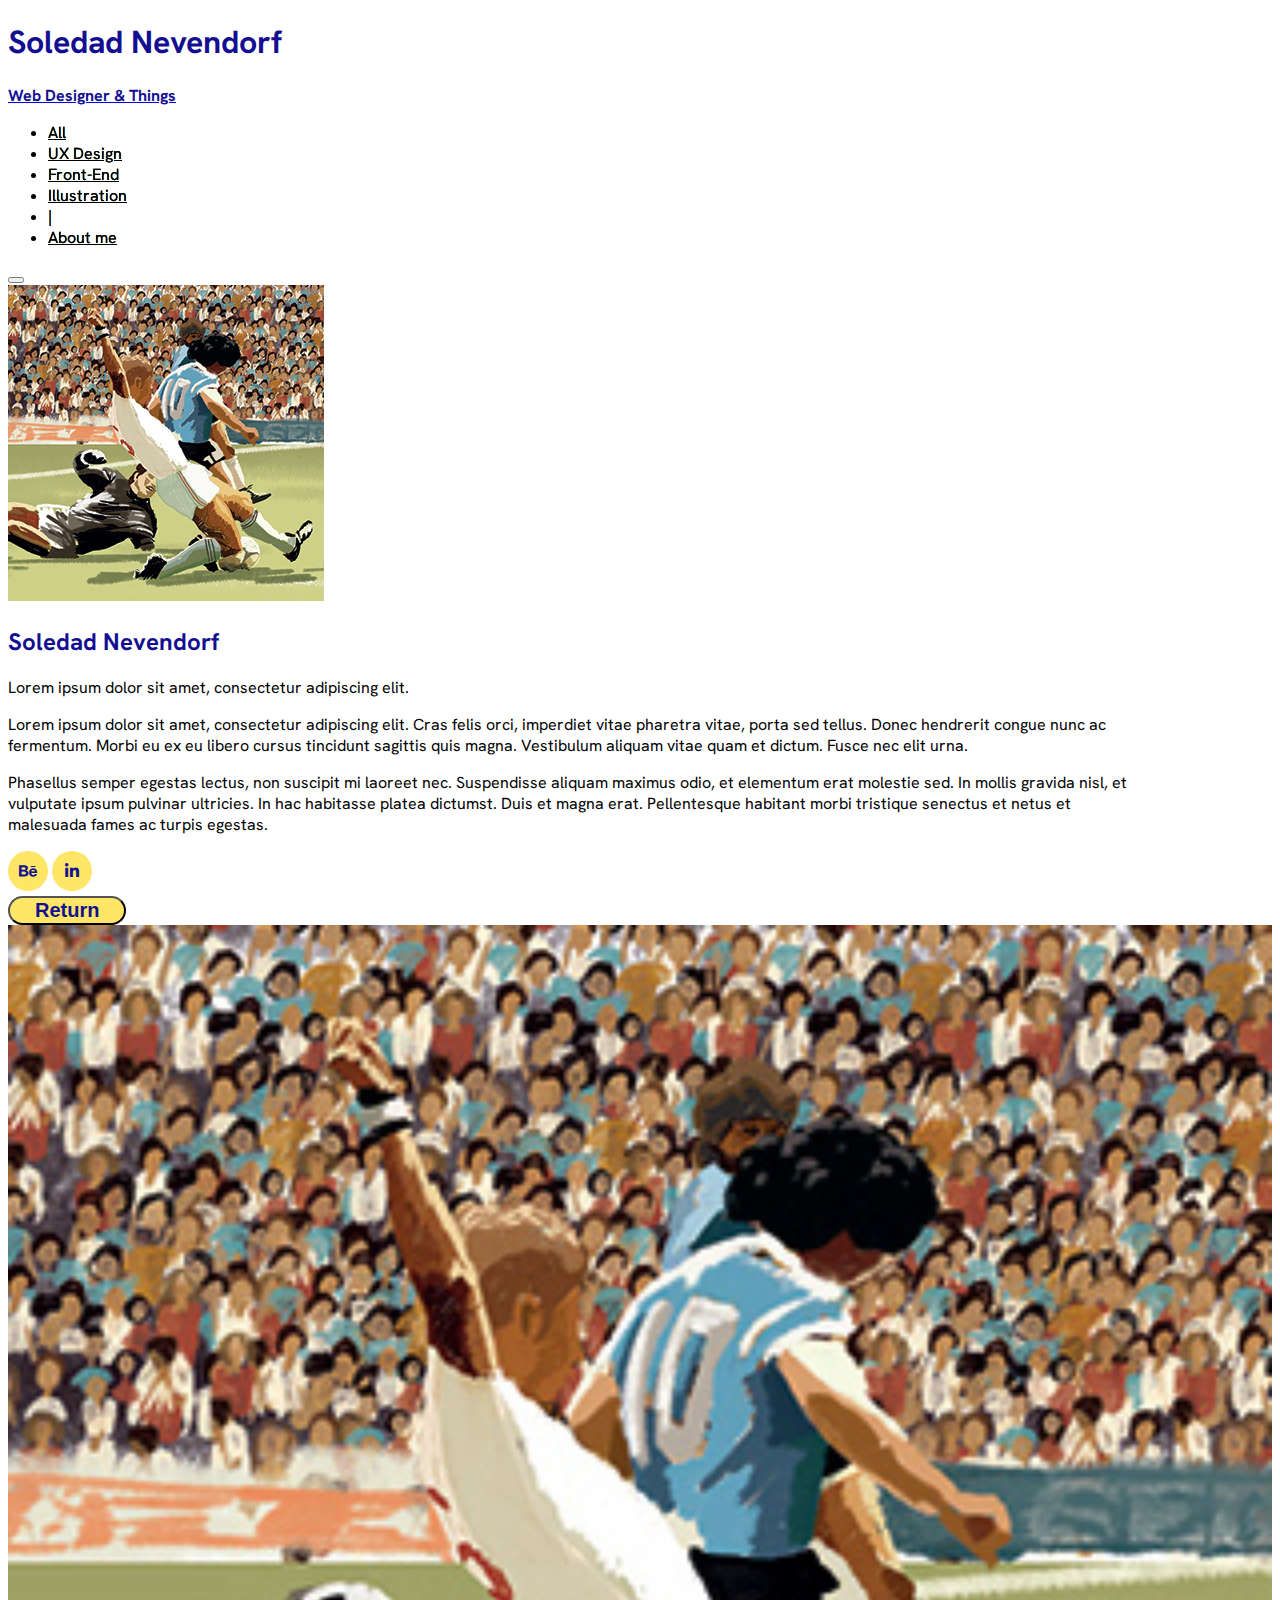
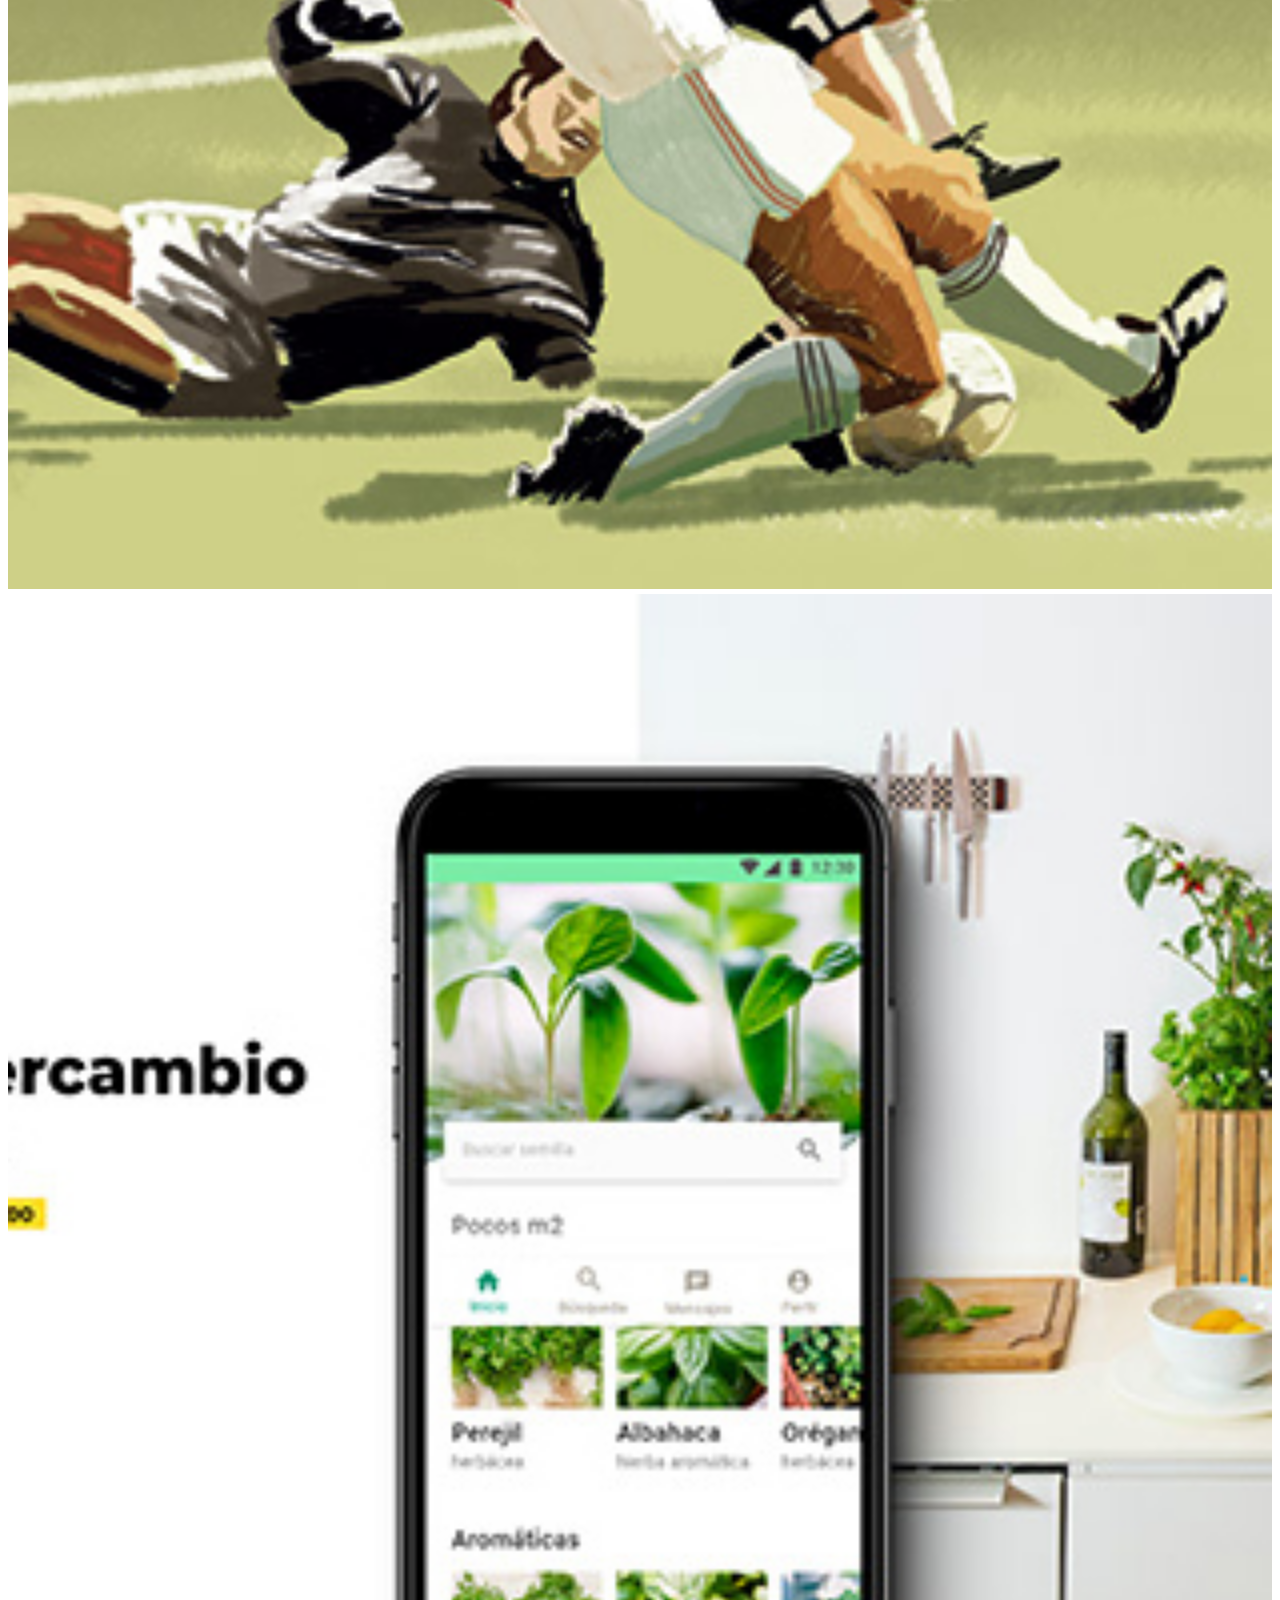
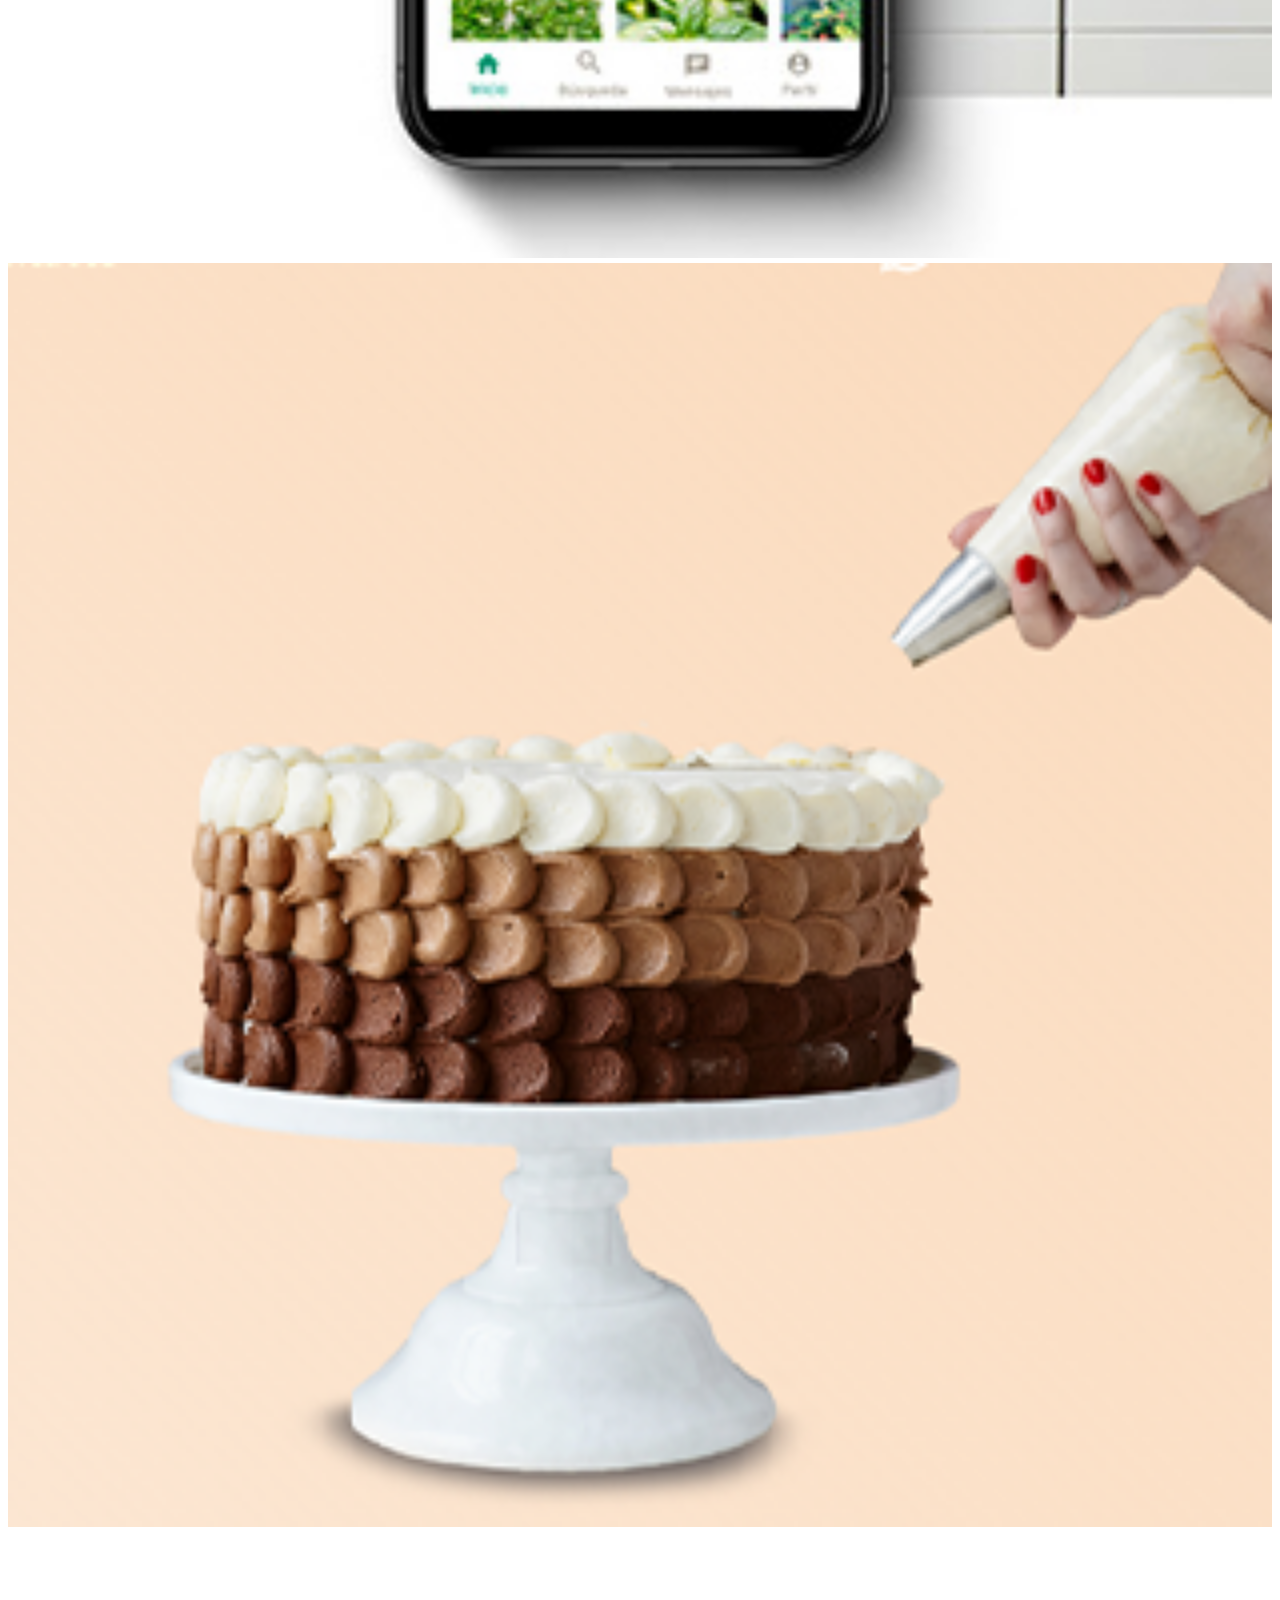
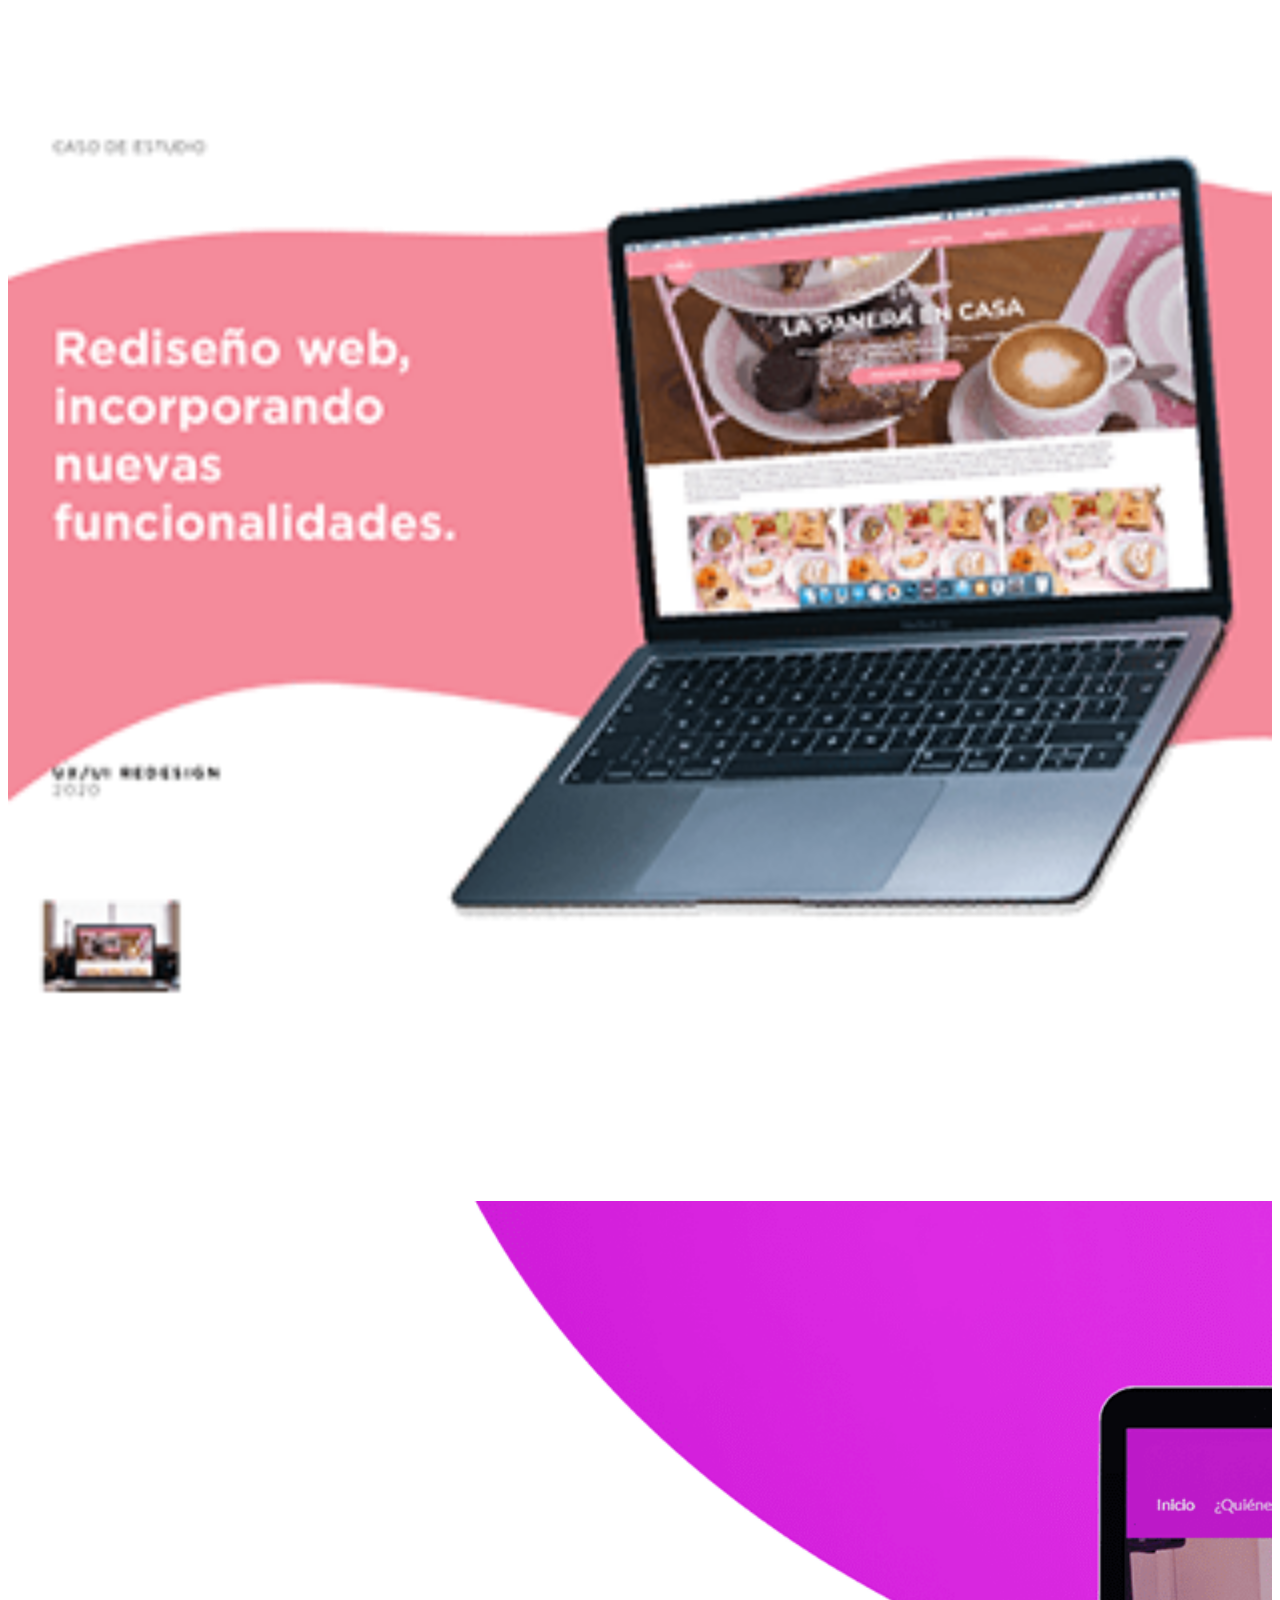
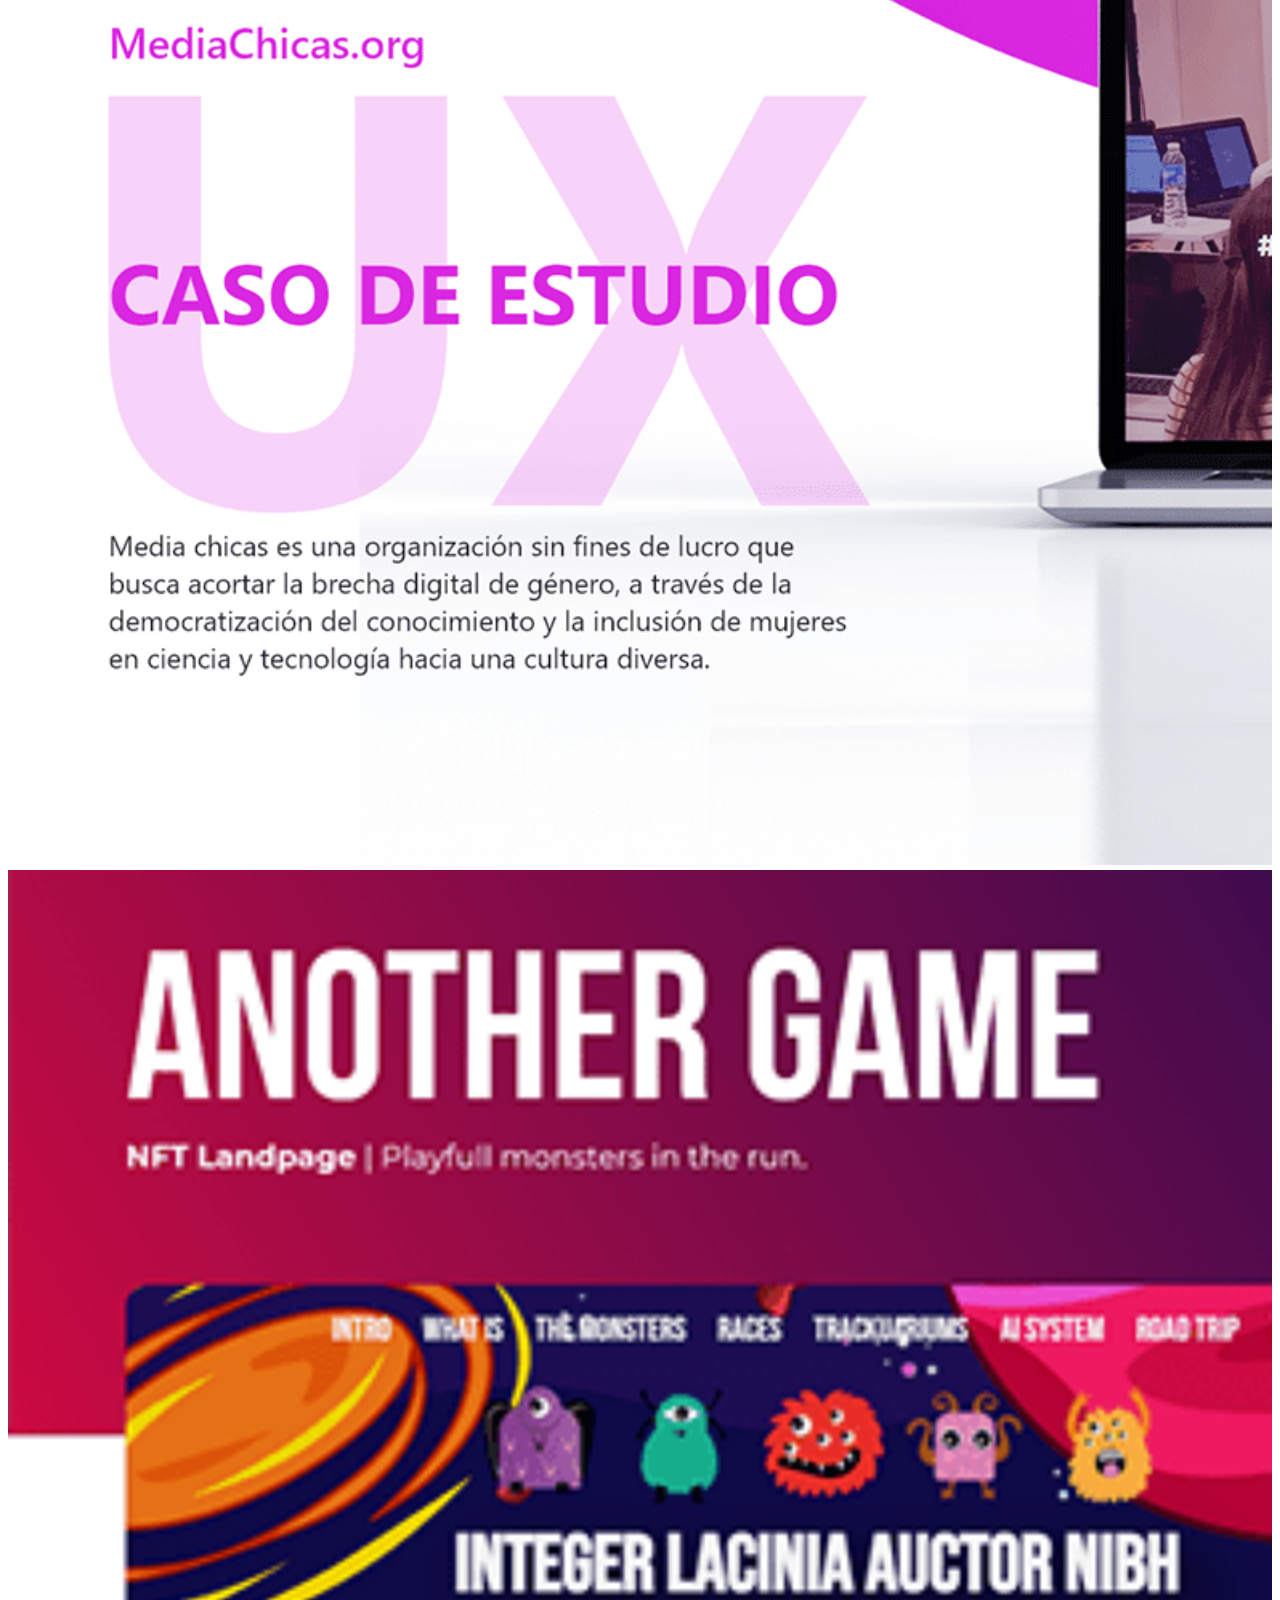
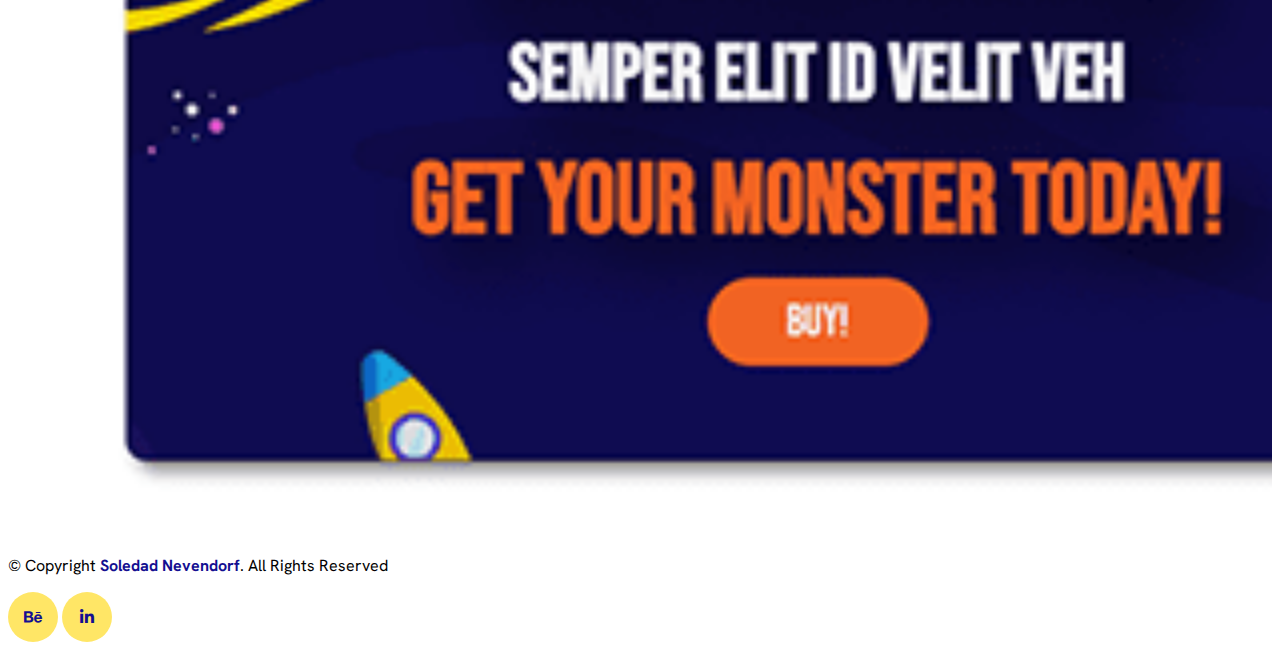
<file: index.html>
<!doctype html>
<html lang="en">
  <head>
    <meta charset="utf-8">
    <meta name="viewport" content="width=device-width, initial-scale=1">
    <title>Soledad Nevendorf</title>
    <link rel="icon" type="image/x-icon" href="assets/icons/bunny.ico">
    <link href="https://cdn.jsdelivr.net/npm/bootstrap@5.3.0-alpha1/dist/css/bootstrap.min.css" rel="stylesheet" integrity="sha384-GLhlTQ8iRABdZLl6O3oVMWSktQOp6b7In1Zl3/Jr59b6EGGoI1aFkw7cmDA6j6gD" crossorigin="anonymous">
    <!-- style -->
    <link rel="stylesheet" href="assets/style.css">
    <!-- Google Fonts -->
    <link rel="preconnect" href="https://fonts.googleapis.com">
    <link rel="preconnect" href="https://fonts.gstatic.com" crossorigin>
    <link href="https://fonts.googleapis.com/css2?family=Hanken+Grotesk:wght@100;300;700&display=swap" rel="stylesheet">
    <!-- FA -->
    <link rel="stylesheet" href="https://cdnjs.cloudflare.com/ajax/libs/font-awesome/6.2.1/css/all.min.css">
  </head>
  <body>
<!-- hero -->
<section id="hero">
    <div class="container-fluid">
        <div class="container text-center py-5">
            <h1 class="display-1 my-5">Soledad Nevendorf</h1>
        </div>
    </div>
</section>
<!-- end hero -->

<!-- header -->
<section id="header">
    <div class="container">
        <header class="d-flex flex-wrap justify-content-center py-3 mb-4 border-bottom">
          <a href="/" class="d-flex align-items-center mb-3 mb-md-0 me-md-auto text-dark text-decoration-none">
            <span class="">Web Designer & Things</span>
          </a>
    
          <ul class="nav nav-pills">
            <li class="nav-item"><a href="#" class="nav-link" aria-current="page">All</a></li>
            <li class="nav-item"><a href="#" class="nav-link">UX Design</a></li>
            <li class="nav-item"><a href="#" class="nav-link">Front-End</a></li>
<!--             <li class="nav-item"><a href="#" class="nav-link">Full-Stack</a></li> -->
            <li class="nav-item"><a href="#" class="nav-link">Illustration</a></li>
            <li class="nav-item muted"><a href="" class="nav-link muted">|</a></li>
            <li class="nav-item"><a href="#" class="nav-link" data-bs-toggle="modal" data-bs-target="#staticBackdrop">About me</a></li>
          </ul>
        </header>
      </div>
</section>
<!-- end header -->
<!-- modal -->
<!-- Modal -->
<div class="modal fade" id="staticBackdrop" data-bs-backdrop="static" data-bs-keyboard="false" tabindex="-1" aria-labelledby="staticBackdropLabel" aria-hidden="true">
    <div class="modal-dialog">
      <div class="modal-content">
        <div class="modal-header">
          <button type="button" class="btn-close" data-bs-dismiss="modal" aria-label="Close"></button>
        </div>
        <div class="modal-body">
            <div class="row">
                <div class="col justify-content-center align-items-center text-center">
                    <img class="img-fluid h-100 m-auto" src="assets/images/placeholder_min.png" alt="placeholder">
                </div>

                <div class="col text-center mx-3">
                    <h2 class="mb-5 blue">Soledad Nevendorf</h2>
                    <p class=" mb-3">
                        Lorem ipsum dolor sit amet, consectetur adipiscing elit.
                    </p>
                    <p class=" mb-3">
                        Lorem ipsum dolor sit amet, consectetur adipiscing elit. Cras felis orci, imperdiet vitae pharetra vitae, porta sed tellus. Donec hendrerit congue nunc ac fermentum. Morbi eu ex eu libero cursus tincidunt sagittis quis magna. Vestibulum aliquam vitae quam et dictum. Fusce nec elit urna. 
                    </p>
                    <p class="mb-3">
                        Phasellus semper egestas lectus, non suscipit mi laoreet nec. Suspendisse aliquam maximus odio, et elementum erat molestie sed. In mollis gravida nisl, et vulputate ipsum pulvinar ultricies. In hac habitasse platea dictumst. Duis et magna erat. Pellentesque habitant morbi tristique senectus et netus et malesuada fames ac turpis egestas.
                    </p>
                    <div class="modal-social">
                        <a href="https://www.behance.net/SoledadNevendorf" target="_blank"><span><i class="fa-brands fa-behance"></i></span></a>
                        <a href="https://www.linkedin.com/in/soledadnevendorfdg/" target="_blank"><span><i class="fa-brands fa-linkedin-in"></i></span></a>
                    </div>
                    <div class="">
                        <button type="button" class="modal-btn btn m-3" datay-bs-dismiss="modal">Return</button>
                    </div>

                </div>
            </div>
        </div>
<!--         <div class="modal-footer">
          <button type="button" class="btn mt-5 mb-3" data-bs-dismiss="modal">Return</button>
        </div> -->
      </div>
    </div>
  </div>
<!-- end modal -->

<!-- main -->
<section id="portfolio-grid">
<div class="container">
<div class="d-flex flex-wrap row relative">
    <!-- 1 -->
    <div class="card illustration col-sm-6 col-lg-4 mb-4">
        <a href="pages/el_pibe_de_fiorito.html" class="item-wrap w-100 y-100">
            <img class="img-fluid w-100" src="assets/images/placeholder_min.png" alt="placeholder">
            <div class="info">
                <h3 class="project_title">El pibe de Fiorito</h3>
                <p class="project_desc"> Illustration</p>
            </div> 
        </a>
    </div>
    <!-- 2 -->
    <div class="card uxdesign col-sm-6 col-lg-4 mb-4">
        <a href="pages/ceres.html" class="item-wrap w-100 y-100">
            <img class="img-fluid w-100" src="pages/assets_pages/ceres_thumbnail.jpg" alt="Ceres">
            <div class="info">
                <h3 class="project_title">Ceres App</h3>
                <p class="project_desc">UX Design</p>
            </div> 
        </a>
    </div>
    <!-- 3 -->
    <div class="card frontend col-sm-6 col-lg-4 mb-4">
        <a href="pages/deli_gateau.html" class="item-wrap w-100 y-100">
            <img class="img-fluid w-100" src="assets/images/deli.png" alt="placeholder">
            <div class="info">
                <h3 class="project_title">Deli Gateau Shop</h3>
                <p class="project_desc">Front End</p>
            </div> 
        </a>
    </div>
    <!-- 4 -->
    <div class="card uxdesign col-sm-6 col-lg-4 mb-4">
        <a href="pages/panera.html" class="item-wrap w-100 y-100">
            <img class="img-fluid w-100" src="pages/assets_pages/thumbnail_panera.png" alt="Panera Rosa">
            <div class="info">
                <h3 class="project_title">Panera Redesign</h3>
                <p class="project_desc">UX Design</p>
            </div> 
        </a>
    </div>
    <!-- 5 -->
    <div class="card uxdesign col-sm-6 col-lg-4 mb-4">
        <a href="pages/mediaChicas.html" class="item-wrap w-100 y-100">
            <img class="img-fluid w-100" src="pages/assets_pages/thumbnail_media.png" alt="Media Chicas">
            <div class="info">
                <h3 class="project_title">Media Chicas Redesign</h3>
                <p class="project_desc">UX Design</p>
            </div> 
        </a>
    </div>
    <!-- 6 -->
    <div class="card frontend  col-sm-6 col-lg-4 mb-4">
        <a href="pages/anotherGame.html" class="item-wrap w-100 y-100">
            <img class="img-fluid w-100" src="pages/assets_pages/thumbnail_ag.png" alt="Media Chicas">
            <div class="info">
                <h3 class="project_title">Another Game <br> Landing Page</h3>
                <p class="project_desc">Frontend</p>
            </div> 
        </a>
    </div>
</div>
</div>
</section>
<!-- end main -->
<!-- ############### footer ############### -->
<footer>
    <div class="container">
        <div class="row align-items-center">
            <div class="col-sm-6">
                <p>© Copyright <strong class="blue">Soledad Nevendorf</strong>. All Rights Reserved</p>
            </div>

            <div class="col-sm-6 social-media text-md-end">
                <a href="https://www.behance.net/SoledadNevendorf" target="_blank"><span><i class="fa-brands fa-behance"></i></span></a>
                <a href="https://www.linkedin.com/in/soledadnevendorfdg/" target="_blank"><span><i class="fa-brands fa-linkedin-in"></i></span></a>
            </div>

        </div>
    </div>
</footer>
    <script src="https://cdn.jsdelivr.net/npm/bootstrap@5.3.0-alpha1/dist/js/bootstrap.bundle.min.js" integrity="sha384-w76AqPfDkMBDXo30jS1Sgez6pr3x5MlQ1ZAGC+nuZB+EYdgRZgiwxhTBTkF7CXvN" crossorigin="anonymous"></script>
  </body>
</html>
</file>
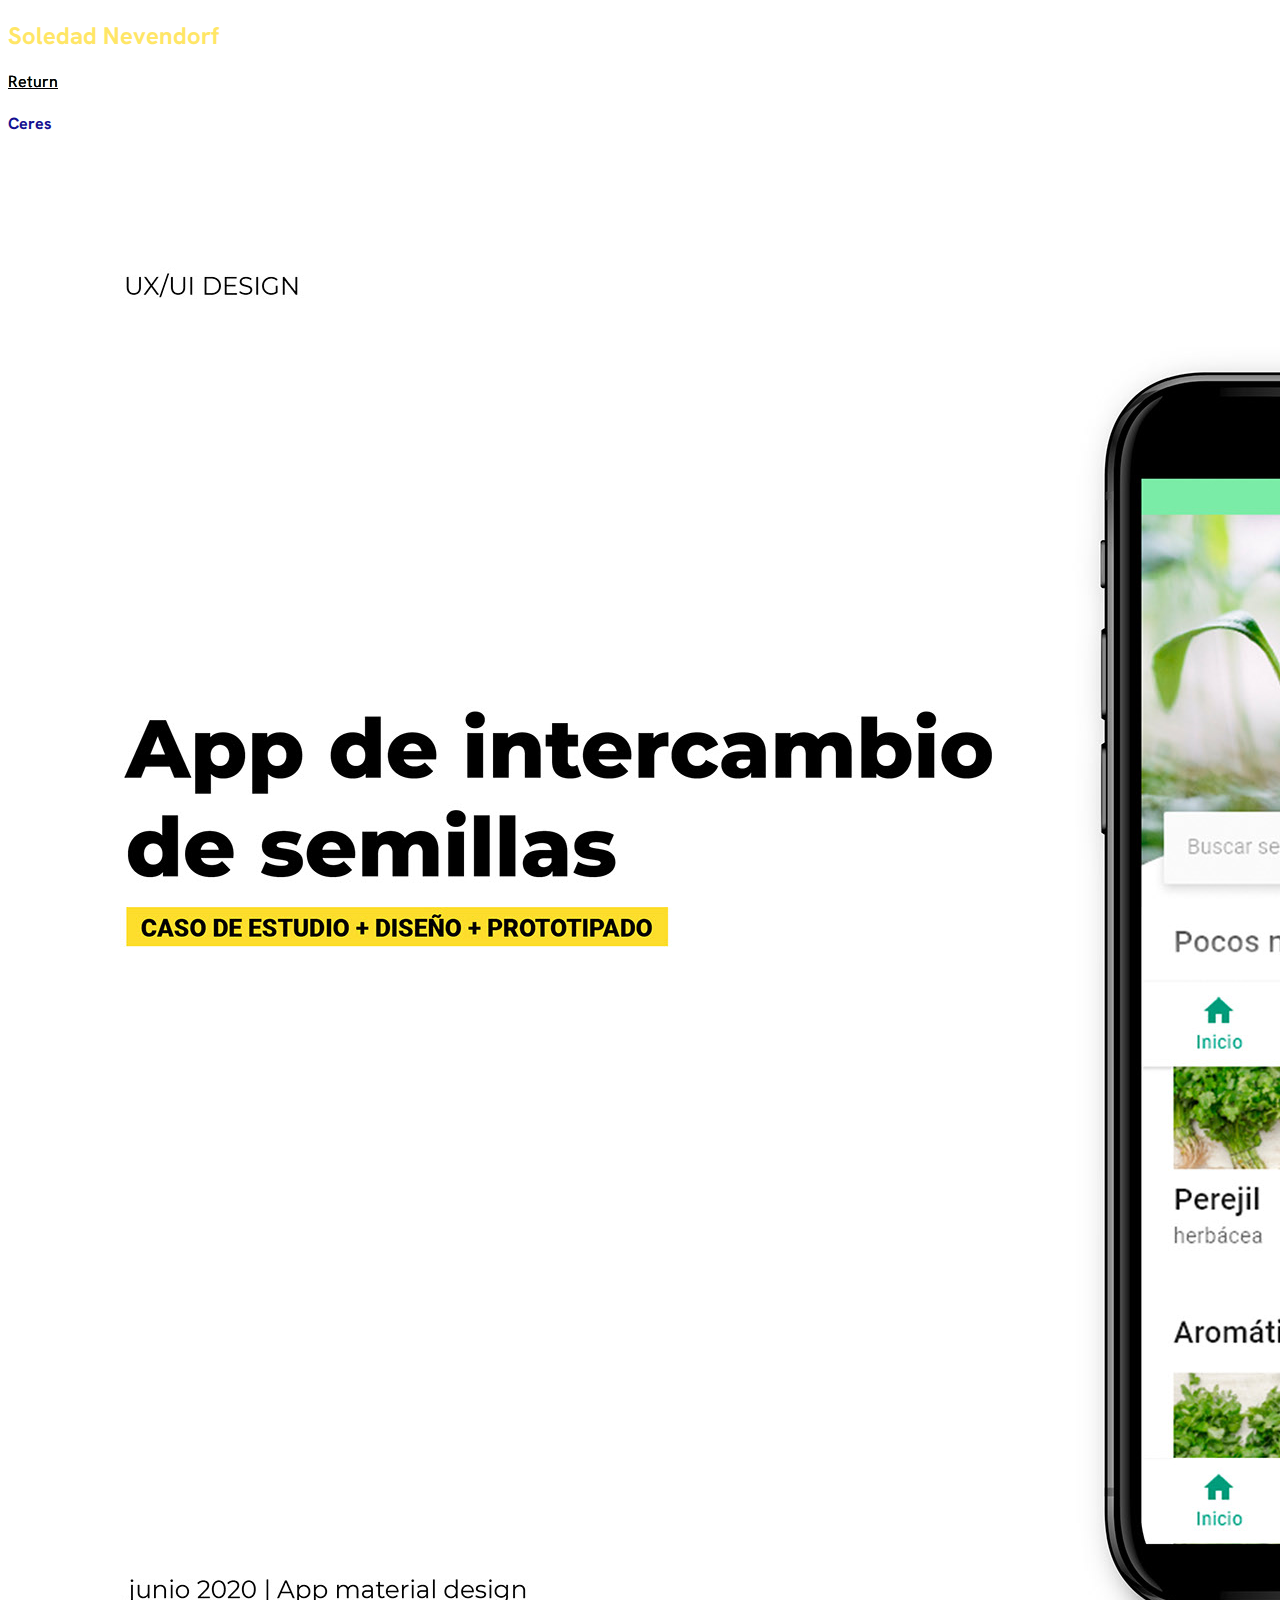
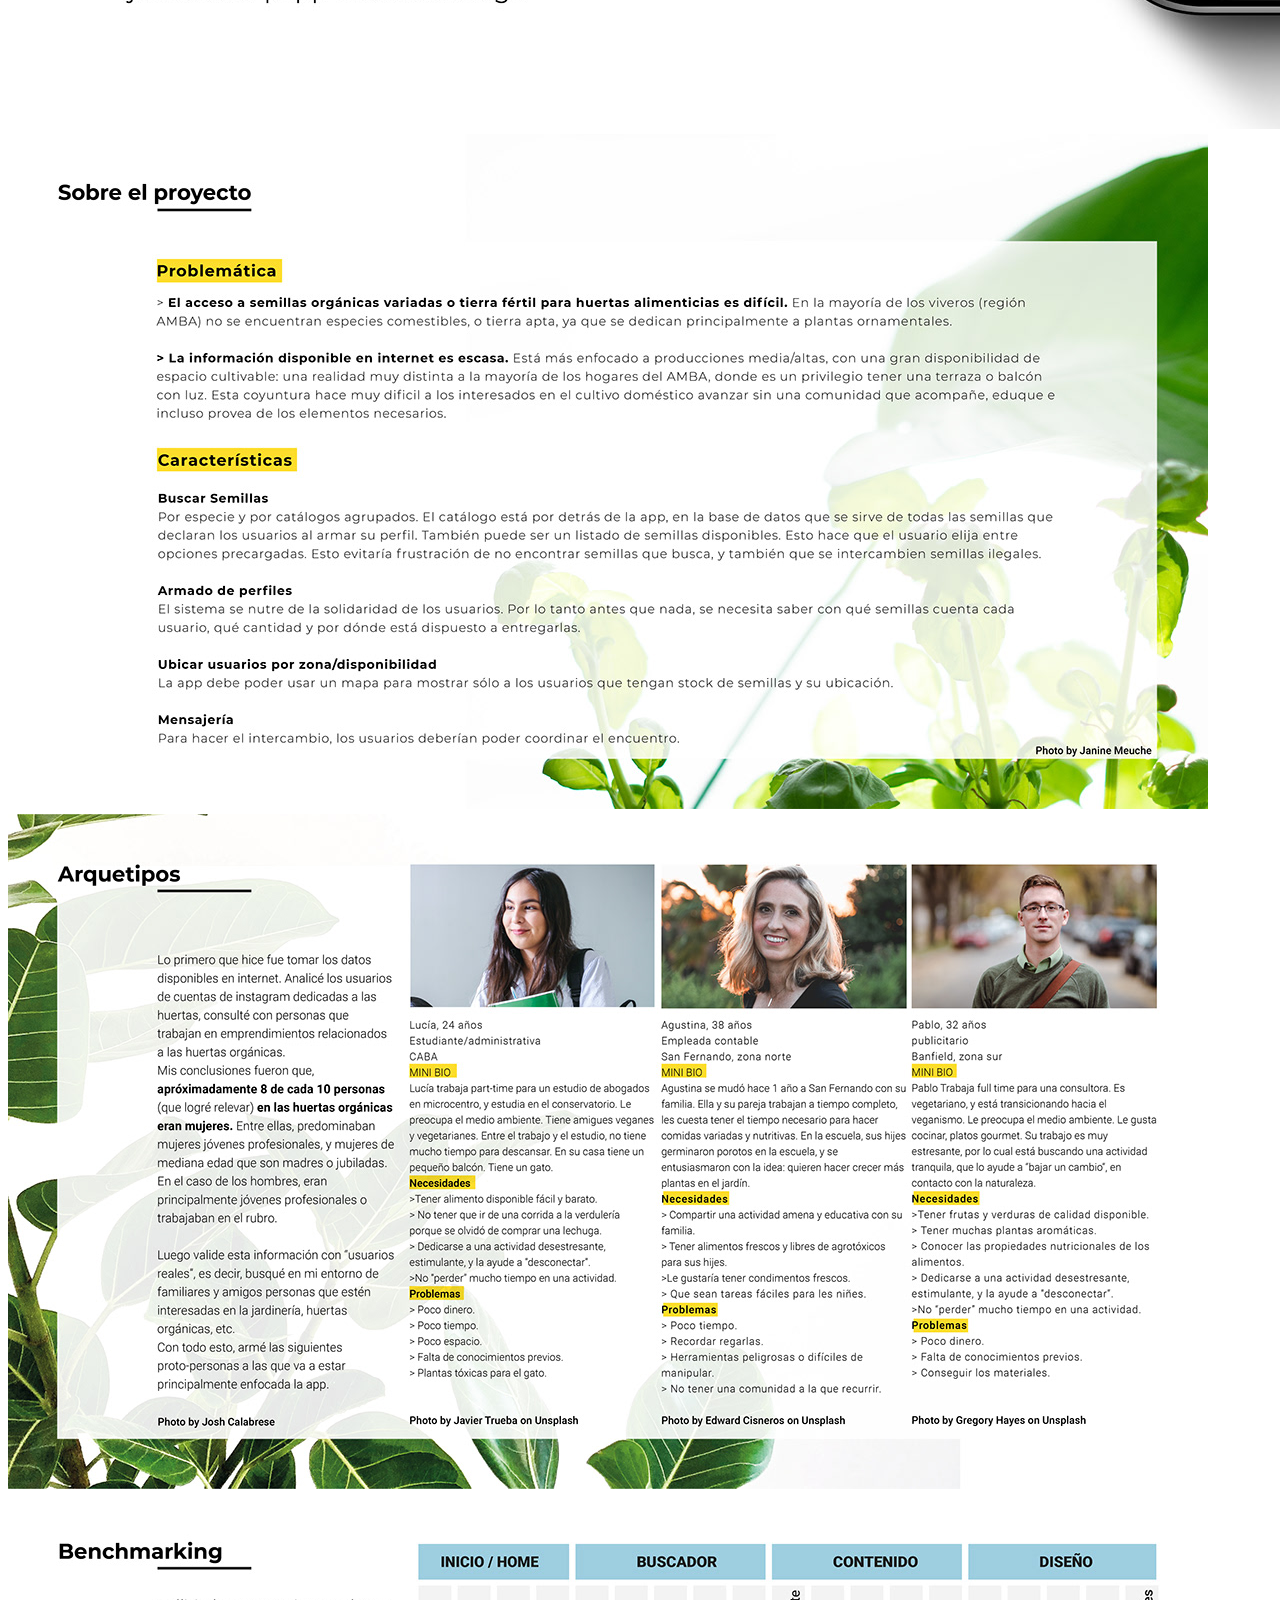
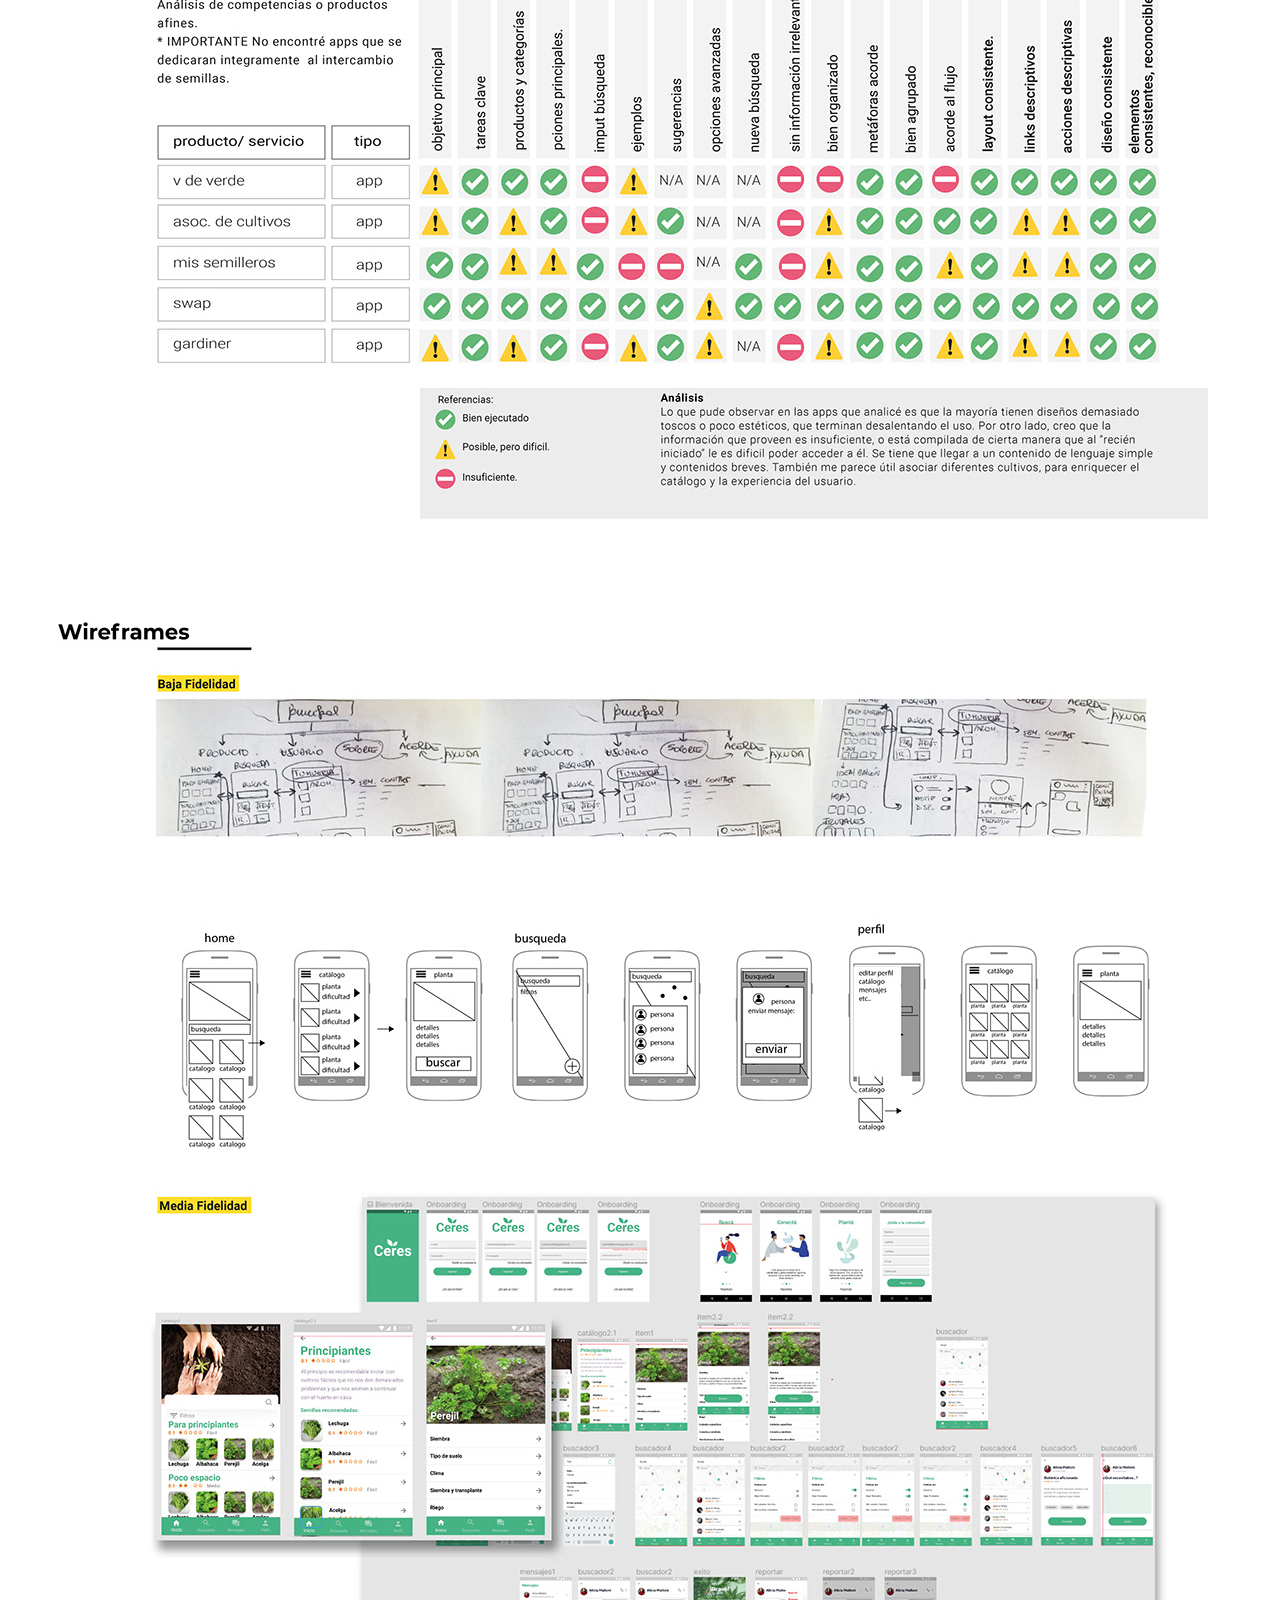
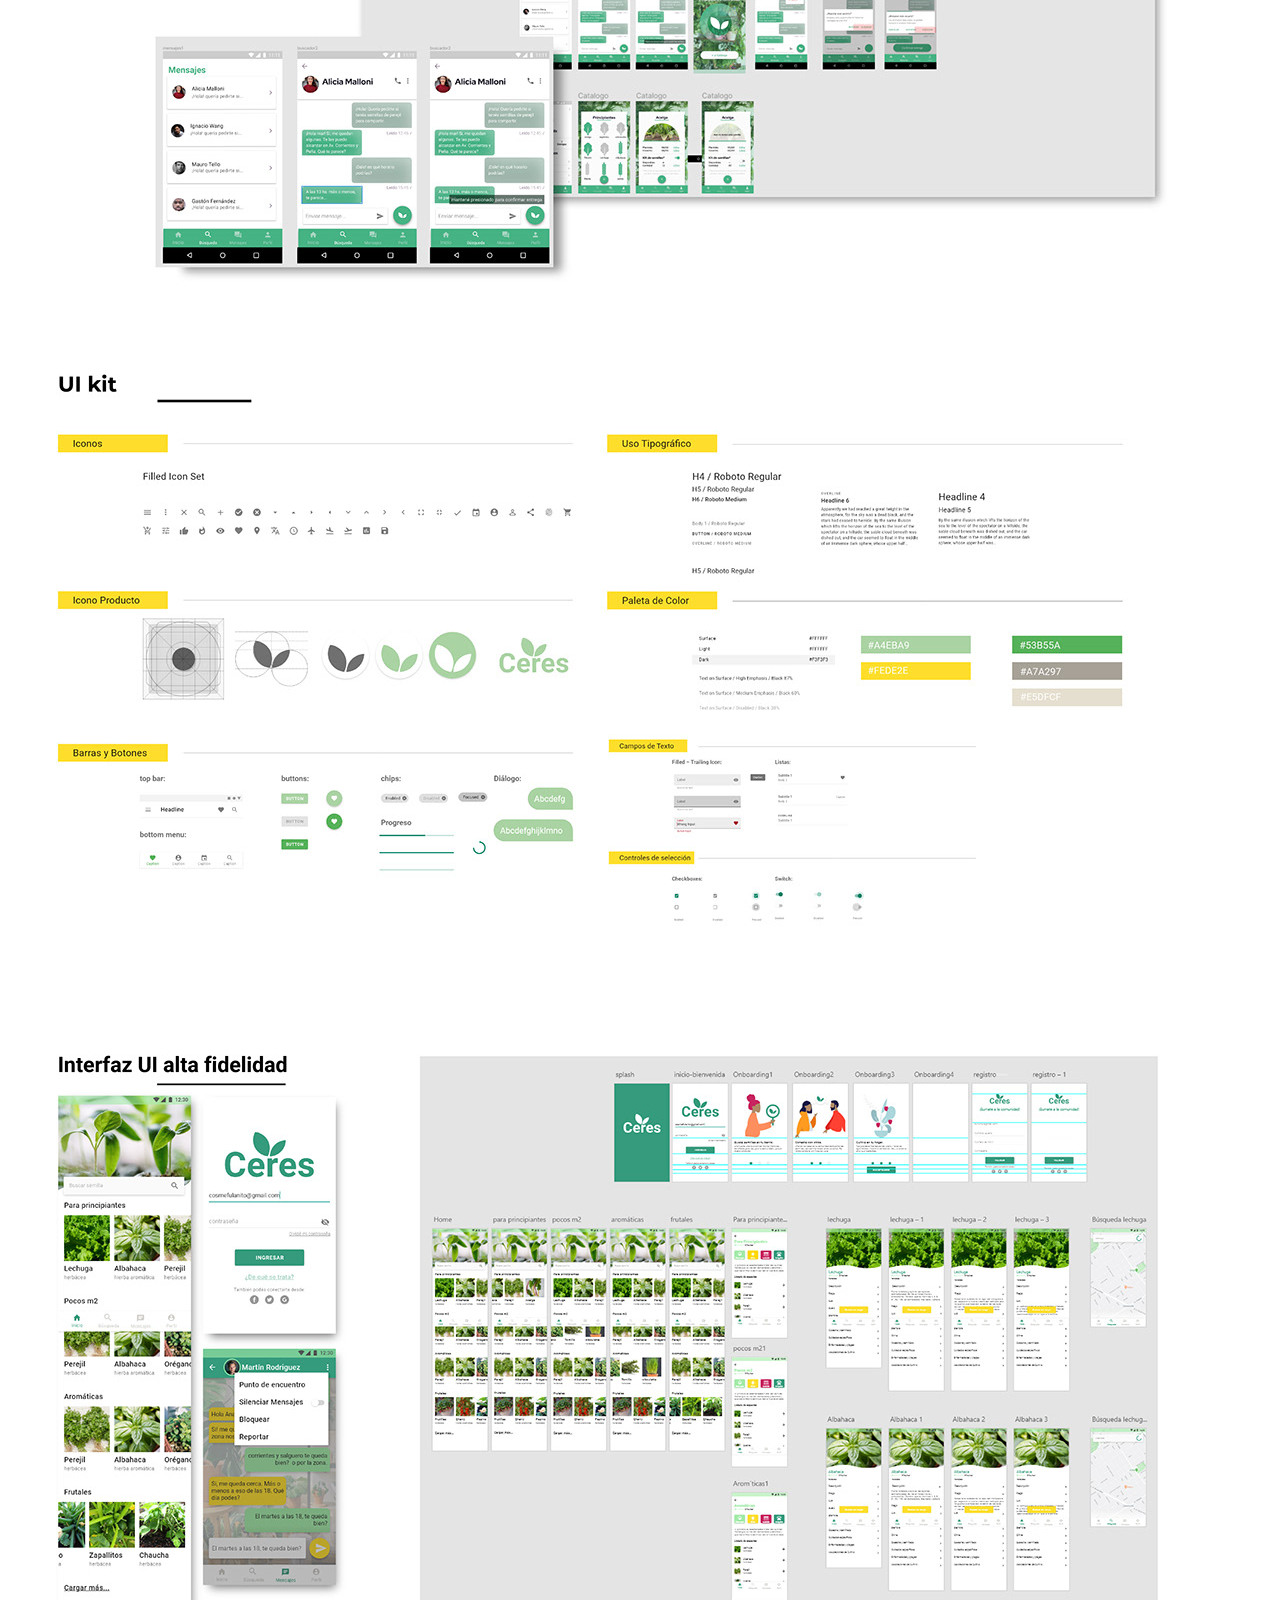
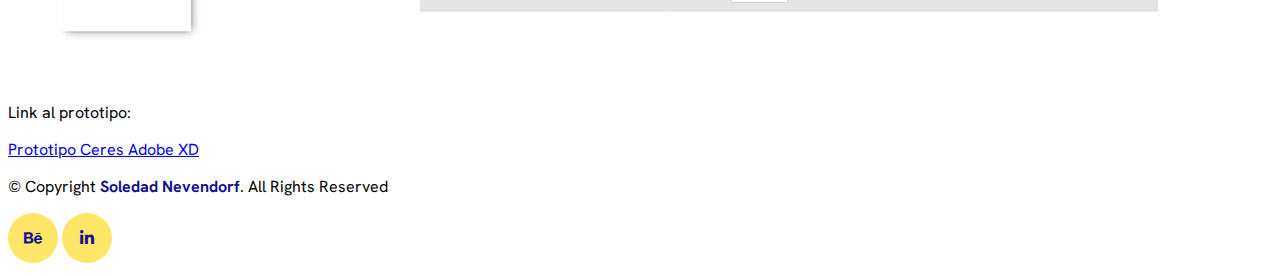
<file: pages/ceres.html>
<!doctype html>
<html lang="en">
  <head>
    <meta charset="utf-8">
    <meta name="viewport" content="width=device-width, initial-scale=1">
    <title>Soledad Nevendorf</title>
    <link rel="icon" type="image/x-icon" href="../assets/icons/bunny.ico">
    <link href="https://cdn.jsdelivr.net/npm/bootstrap@5.3.0-alpha1/dist/css/bootstrap.min.css" rel="stylesheet" integrity="sha384-GLhlTQ8iRABdZLl6O3oVMWSktQOp6b7In1Zl3/Jr59b6EGGoI1aFkw7cmDA6j6gD" crossorigin="anonymous">
    <!-- style -->
    <link rel="stylesheet" href="../assets/style.css">
    <!-- Google Fonts -->
    <link rel="preconnect" href="https://fonts.googleapis.com">
    <link rel="preconnect" href="https://fonts.gstatic.com" crossorigin>
    <link href="https://fonts.googleapis.com/css2?family=Hanken+Grotesk:wght@100;300;700&display=swap" rel="stylesheet">
    <!-- FA -->
    <link rel="stylesheet" href="https://cdnjs.cloudflare.com/ajax/libs/font-awesome/6.2.1/css/all.min.css">
  </head>
  <body>
<!-- hero -->
<section id="hero_pages">
    <div class="container-fluid">
        <div class="container py-5">
            <h2 class="display-5 mt-5">Soledad Nevendorf</h2>
            <a class="nav-link" href="../index.html">Return</a>
        </div> 
    </div>
</section>
<!-- end hero -->

<!-- main -->
<section>
    <div class="container my-5">
        <h4 class="display-1 blue my-5">Ceres</h4>
        <img src="assets_pages/ceres_1.jpg" alt="" class="img-fluid mb-3">
        <img src="assets_pages/ceres_2.jpg" alt="" class="img-fluid mb-3">
        <img src="assets_pages/ceres_3.jpg" alt="" class="img-fluid mb-3">
        <img src="assets_pages/ceres_4.jpg" alt="" class="img-fluid mb-3">
        <img src="assets_pages/ceres_5.jpg" alt="" class="img-fluid mb-3">
        <img src="assets_pages/ceres_6.jpg" alt="" class="img-fluid mb-3">
        <img src="assets_pages/ceres_7.jpg" alt="" class="img-fluid mb-3">
        <div class="text-center">
            <p class="lead">Link al prototipo:</p>
            <p><a href="https://xd.adobe.com/view/82bc099b-4fcf-4cae-6694-26f871c69454-f48d/?fullscreen">Prototipo Ceres Adobe XD</a></p>
        </div>
    </div>
</section>
<!-- end main -->
<!-- ############### footer ############### -->
<footer>
    <div class="container">
        <div class="row align-items-center">
            <div class="col-sm-6">
                <p>© Copyright <strong class="blue">Soledad Nevendorf</strong>. All Rights Reserved</p>
            </div>

            <div class="col-sm-6 social-media text-md-end">
                <a href="https://www.behance.net/SoledadNevendorf" target="_blank"><span><i class="fa-brands fa-behance"></i></span></a>
                <a href="https://www.linkedin.com/in/soledadnevendorfdg/" target="_blank"><span><i class="fa-brands fa-linkedin-in"></i></span></a>
            </div>

        </div>
    </div>
</footer>
    <script src="https://cdn.jsdelivr.net/npm/bootstrap@5.3.0-alpha1/dist/js/bootstrap.bundle.min.js" integrity="sha384-w76AqPfDkMBDXo30jS1Sgez6pr3x5MlQ1ZAGC+nuZB+EYdgRZgiwxhTBTkF7CXvN" crossorigin="anonymous"></script>
  </body>
</html>
</file>
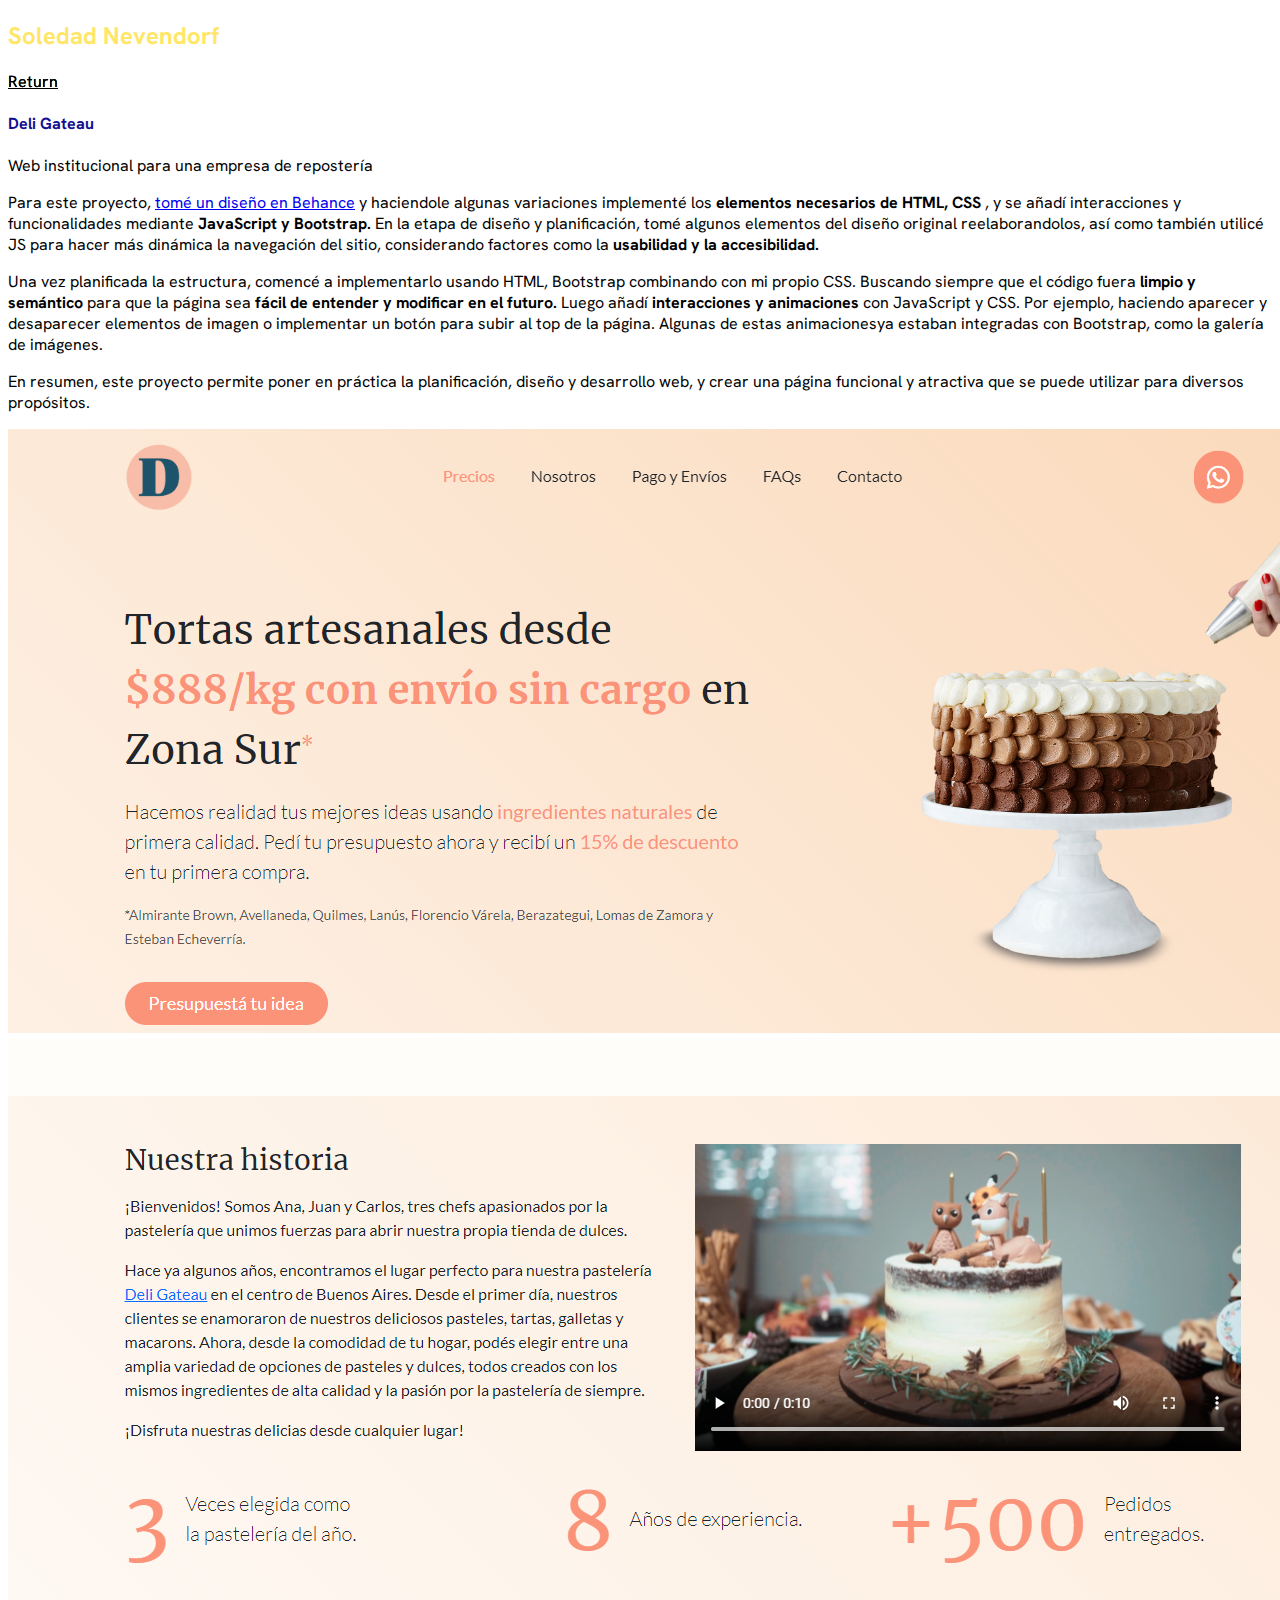
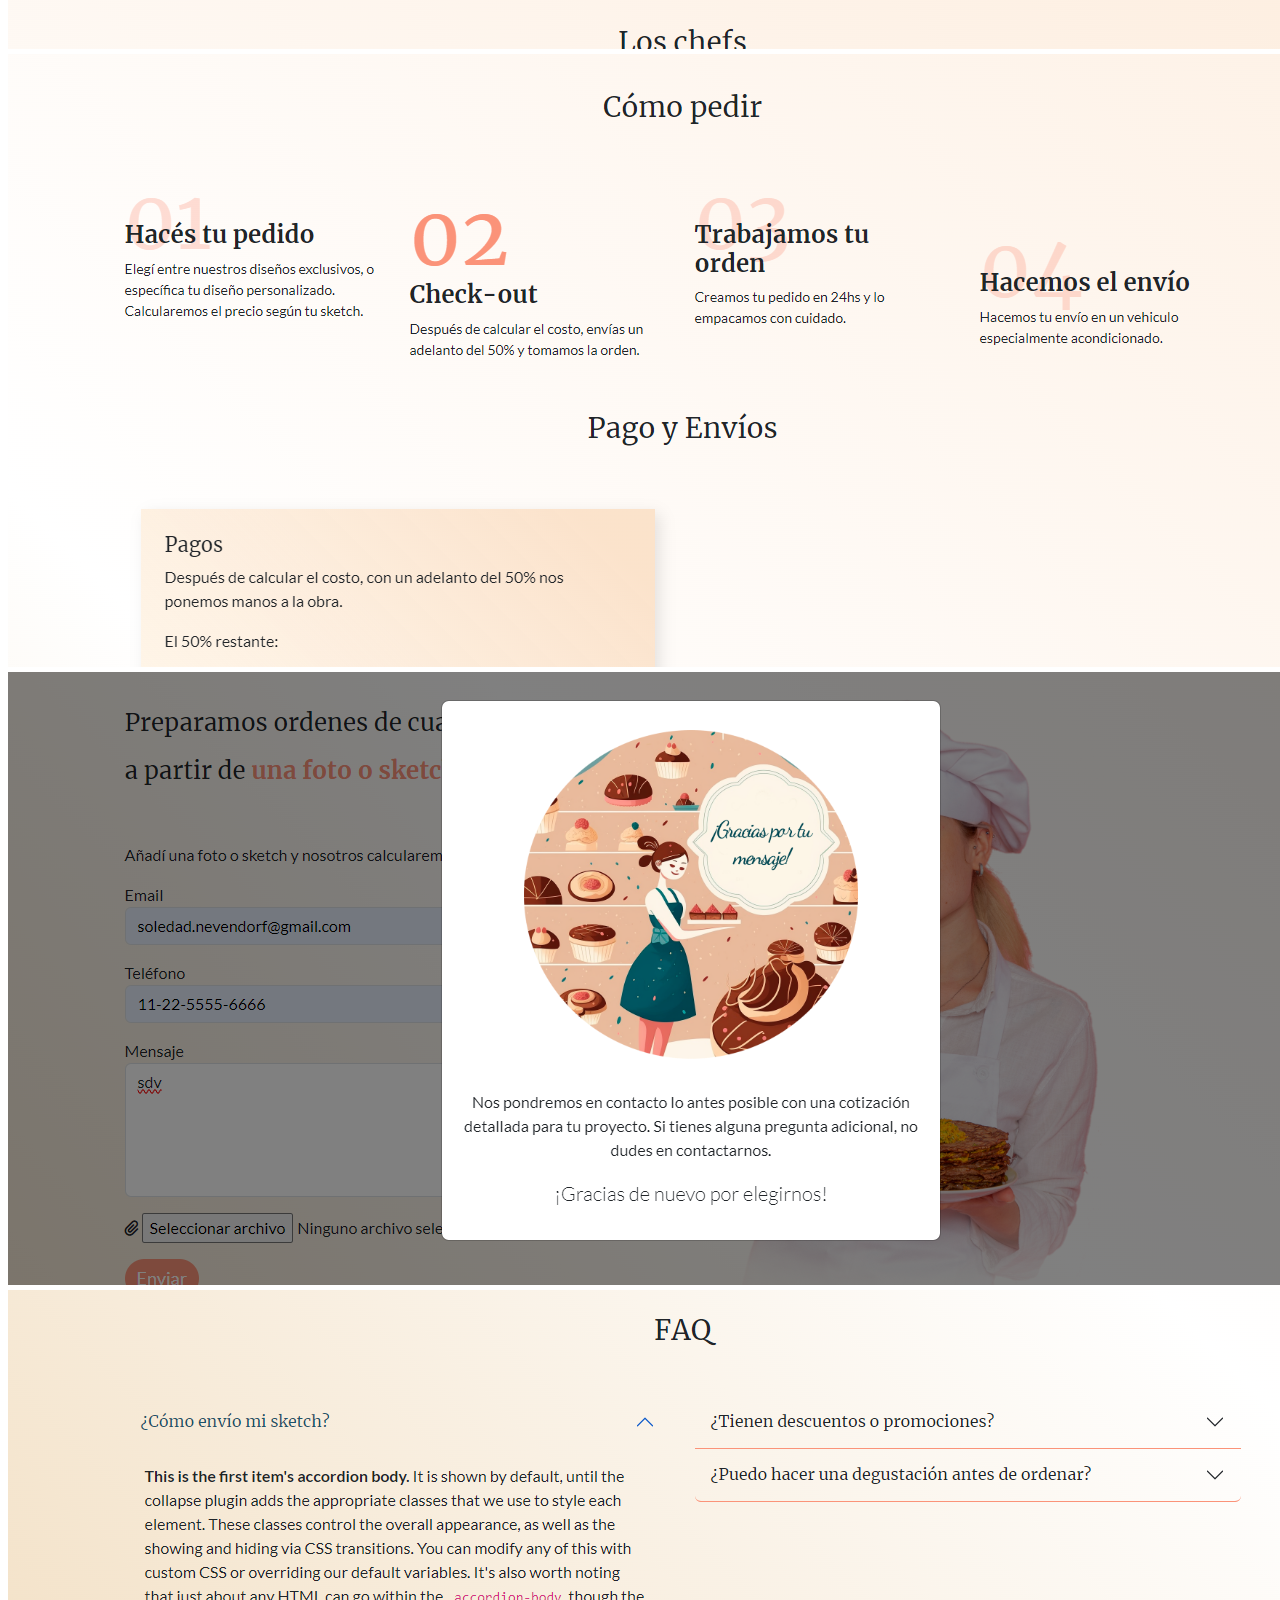
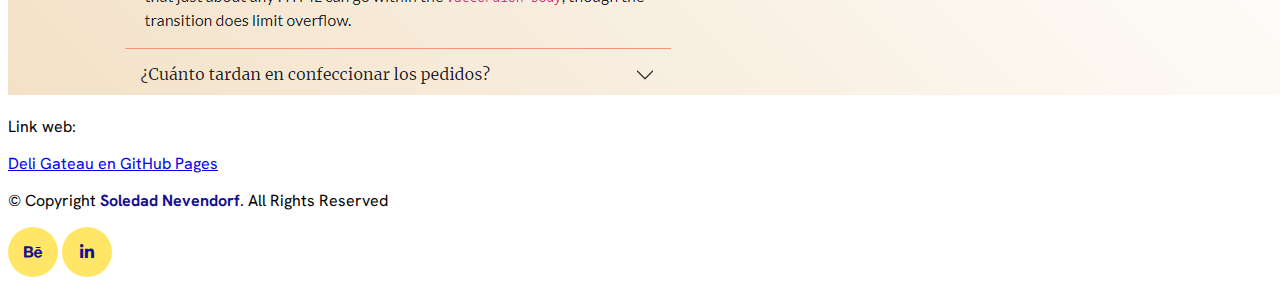
<file: pages/deli_gateau.html>
<!doctype html>
<html lang="en">
  <head>
    <meta charset="utf-8">
    <meta name="viewport" content="width=device-width, initial-scale=1">
    <title>Soledad Nevendorf</title>
    <link rel="icon" type="image/x-icon" href="../assets/icons/bunny.ico">
    <link href="https://cdn.jsdelivr.net/npm/bootstrap@5.3.0-alpha1/dist/css/bootstrap.min.css" rel="stylesheet" integrity="sha384-GLhlTQ8iRABdZLl6O3oVMWSktQOp6b7In1Zl3/Jr59b6EGGoI1aFkw7cmDA6j6gD" crossorigin="anonymous">
    <!-- style -->
    <link rel="stylesheet" href="../assets/style.css">
    <!-- Google Fonts -->
    <link rel="preconnect" href="https://fonts.googleapis.com">
    <link rel="preconnect" href="https://fonts.gstatic.com" crossorigin>
    <link href="https://fonts.googleapis.com/css2?family=Hanken+Grotesk:wght@100;300;700&display=swap" rel="stylesheet">
    <!-- FA -->
    <link rel="stylesheet" href="https://cdnjs.cloudflare.com/ajax/libs/font-awesome/6.2.1/css/all.min.css">
  </head>
  <body>
<!-- hero -->
<section id="hero_pages">
    <div class="container-fluid">
        <div class="container py-5">
            <h2 class="display-5 mt-5">Soledad Nevendorf</h2>
            <a class="nav-link" href="../index.html">Return</a>
        </div> 
    </div>
</section>
<!-- end hero -->

<!-- main -->
<section>
    <div class="container my-5">
        <h4 class="display-1 blue my-5">Deli Gateau</h4>
        <div class="">
            <p class="lead">
                Web institucional para una empresa de repostería
            </p>
            <p>Para este proyecto, <a target="_blank" href="https://www.behance.net/gallery/131078533/Landing-page-for-pastry-shop-Cake/modules/742451429">tomé un diseño en Behance</a> y haciendole algunas variaciones implementé los <strong>elementos necesarios de HTML, CSS</strong> , y se añadí interacciones y funcionalidades mediante <strong>JavaScript y Bootstrap.</strong> En la etapa de diseño y planificación, tomé algunos elementos del diseño original reelaborandolos, así como también utilicé JS para hacer más dinámica la navegación del sitio, considerando factores como la <strong>usabilidad y la accesibilidad.</strong></p>
                        
            <p>Una vez planificada la estructura, comencé a implementarlo usando HTML, Bootstrap combinando con mi propio CSS. Buscando siempre que el código fuera <strong>limpio y semántico</strong>  para que la página sea <strong>fácil de entender y modificar en el futuro.</strong> Luego añadí <strong>interacciones y animaciones</strong> con JavaScript y CSS. Por ejemplo, haciendo aparecer y desaparecer elementos de imagen o implementar un botón para subir al top de la página. Algunas de estas animacionesya estaban integradas con Bootstrap, como la galería de imágenes.</p>

            <p>En resumen, este proyecto permite poner en práctica la planificación, diseño y desarrollo web, y crear una página funcional y atractiva que se puede utilizar para diversos propósitos.</p>
        </div>
        <img src="assets_pages/dg_1.png" alt="" class="img-fluid mb-3">
        <img src="assets_pages/dg_2.png" alt="" class="img-fluid mb-3">
        <img src="assets_pages/dg_3.png" alt="" class="img-fluid mb-3">
        <img src="assets_pages/dg_4.png" alt="" class="img-fluid mb-3">
        <img src="assets_pages/dg_5.png" alt="" class="img-fluid mb-3">
    </div>
    <div class="container text-center mb-5">
        <p class="lead">Link web:</p>
        <p><a href="https://soledadnevendorf.github.io/deligateau/">Deli Gateau en GitHub Pages</a></p>
    </div>
</section>
<!-- end main -->
<!-- ############### footer ############### -->
<footer>
    <div class="container">
        <div class="row align-items-center">
            <div class="col-sm-6">
                <p>© Copyright <strong class="blue">Soledad Nevendorf</strong>. All Rights Reserved</p>
            </div>

            <div class="col-sm-6 social-media text-md-end">
                <a href="https://www.behance.net/SoledadNevendorf" target="_blank"><span><i class="fa-brands fa-behance"></i></span></a>
                <a href="https://www.linkedin.com/in/soledadnevendorfdg/" target="_blank"><span><i class="fa-brands fa-linkedin-in"></i></span></a>
            </div>

        </div>
    </div>
</footer>
    <script src="https://cdn.jsdelivr.net/npm/bootstrap@5.3.0-alpha1/dist/js/bootstrap.bundle.min.js" integrity="sha384-w76AqPfDkMBDXo30jS1Sgez6pr3x5MlQ1ZAGC+nuZB+EYdgRZgiwxhTBTkF7CXvN" crossorigin="anonymous"></script>
  </body>
</html>
</file>
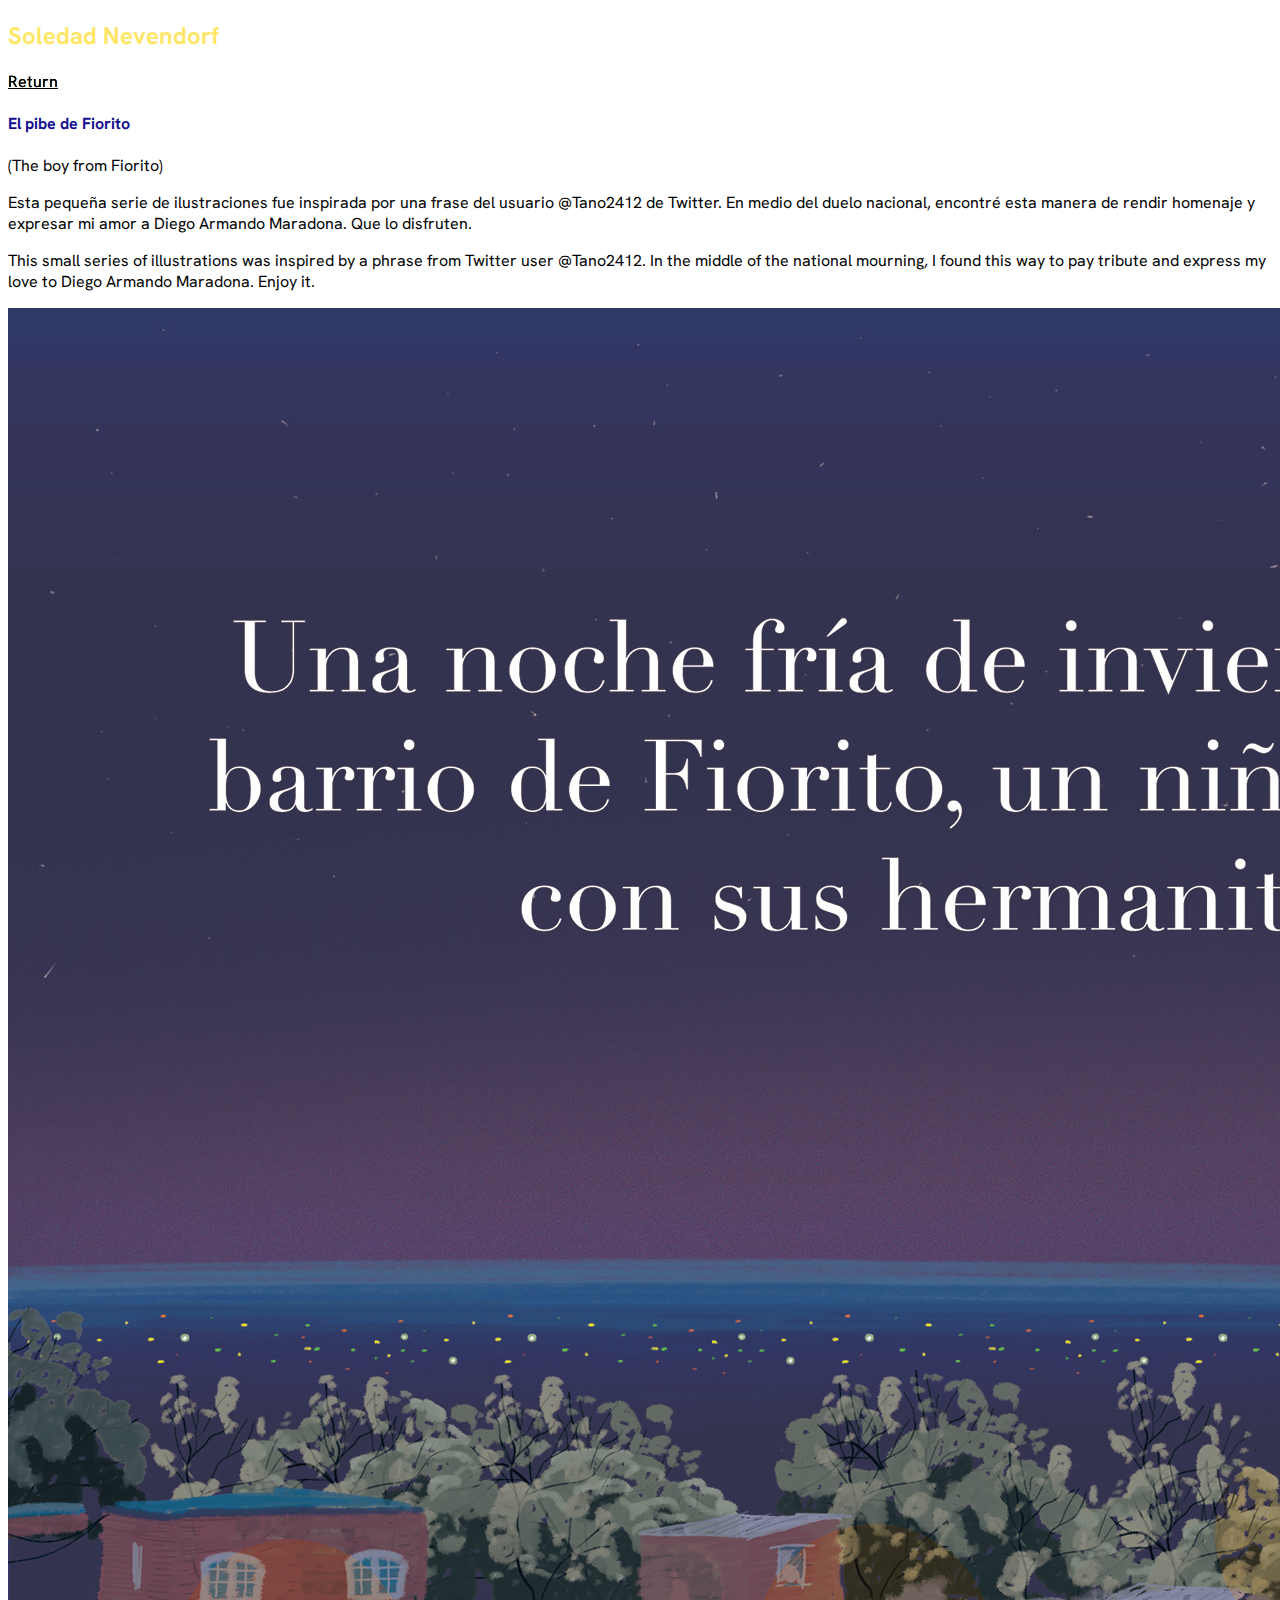
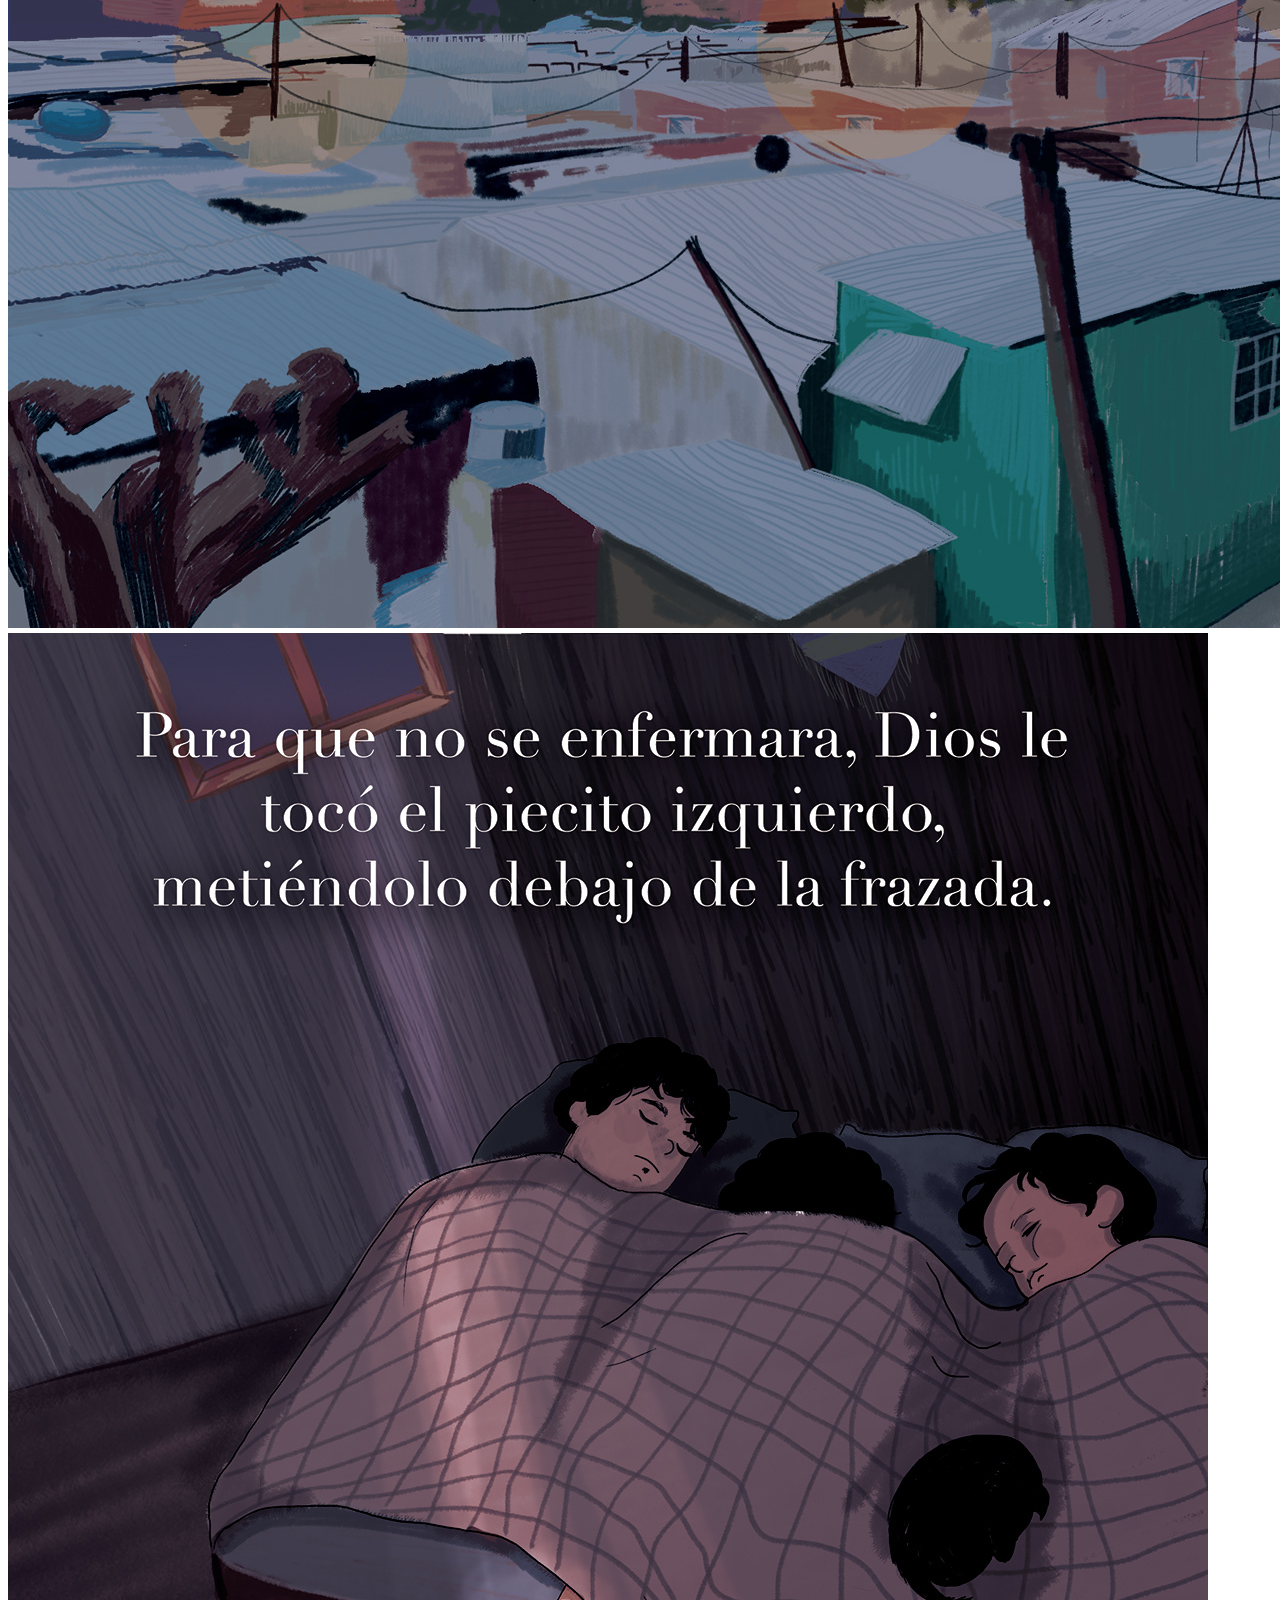
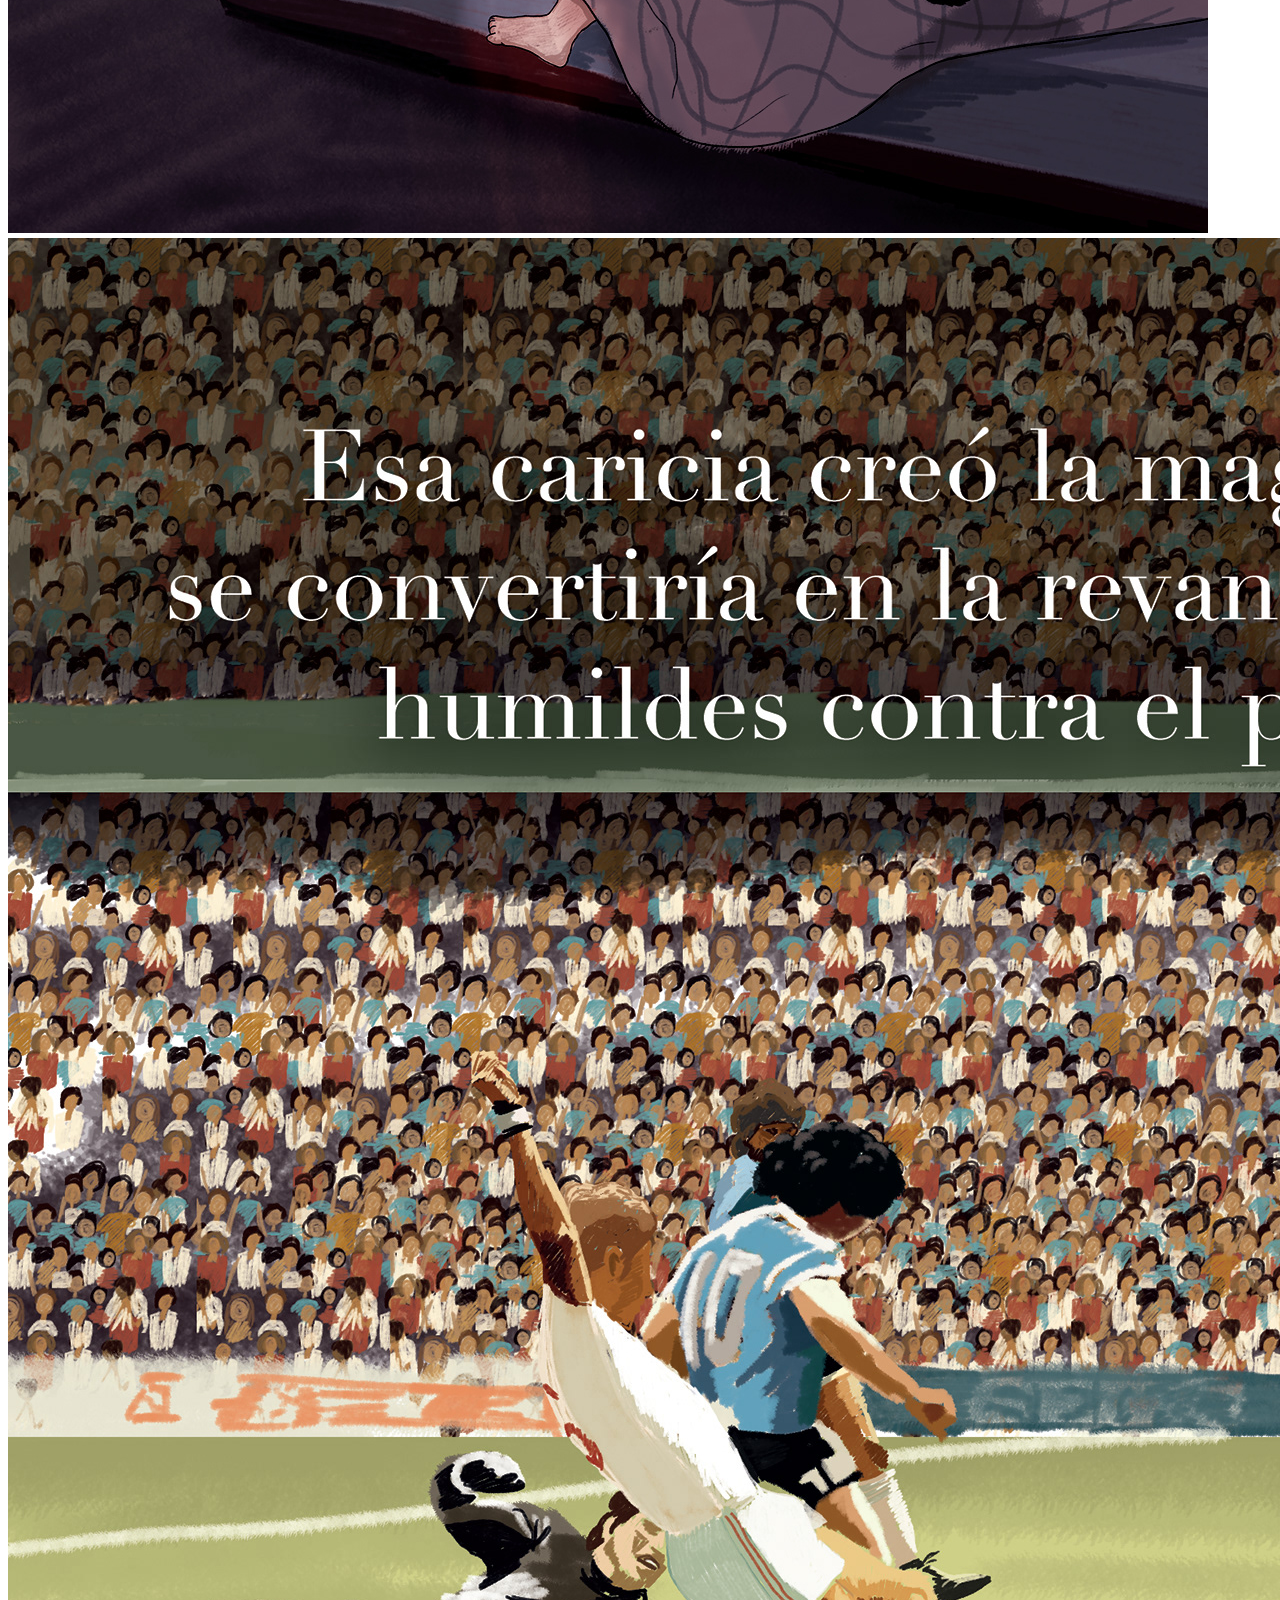
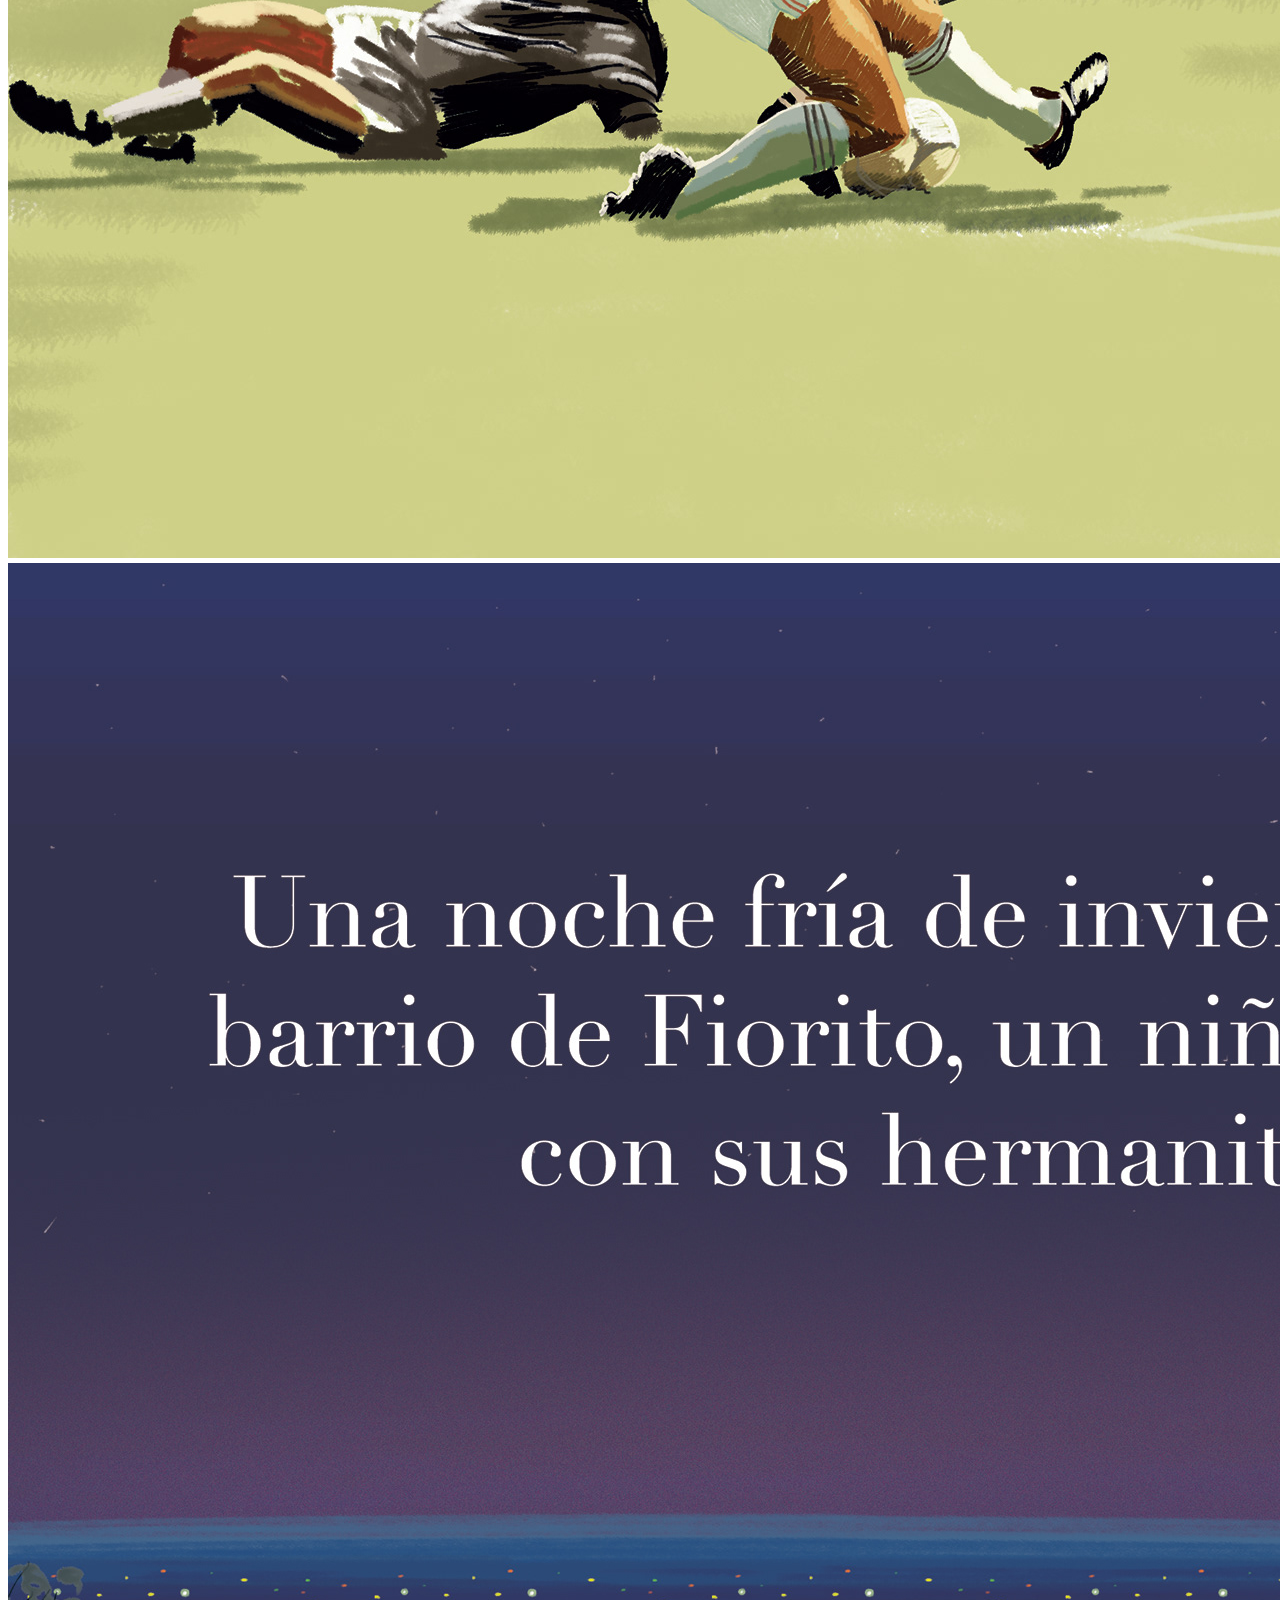
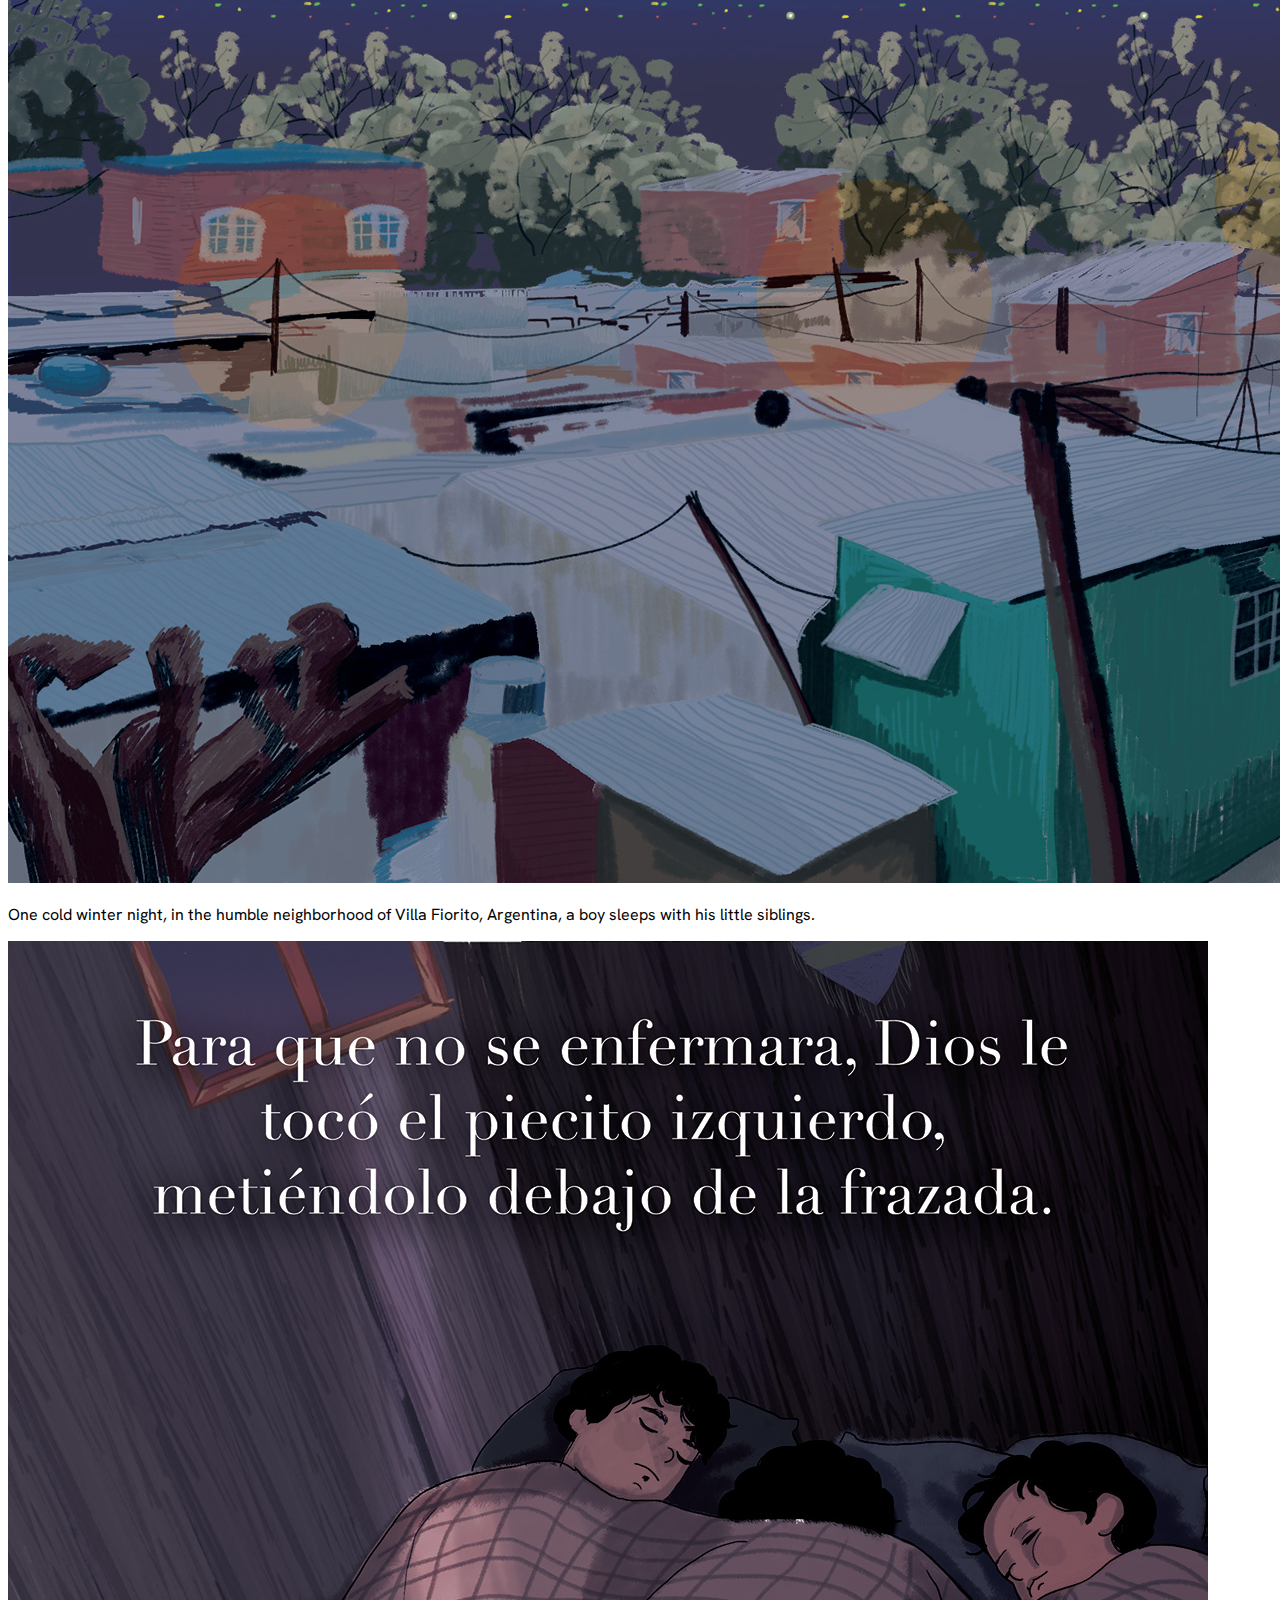
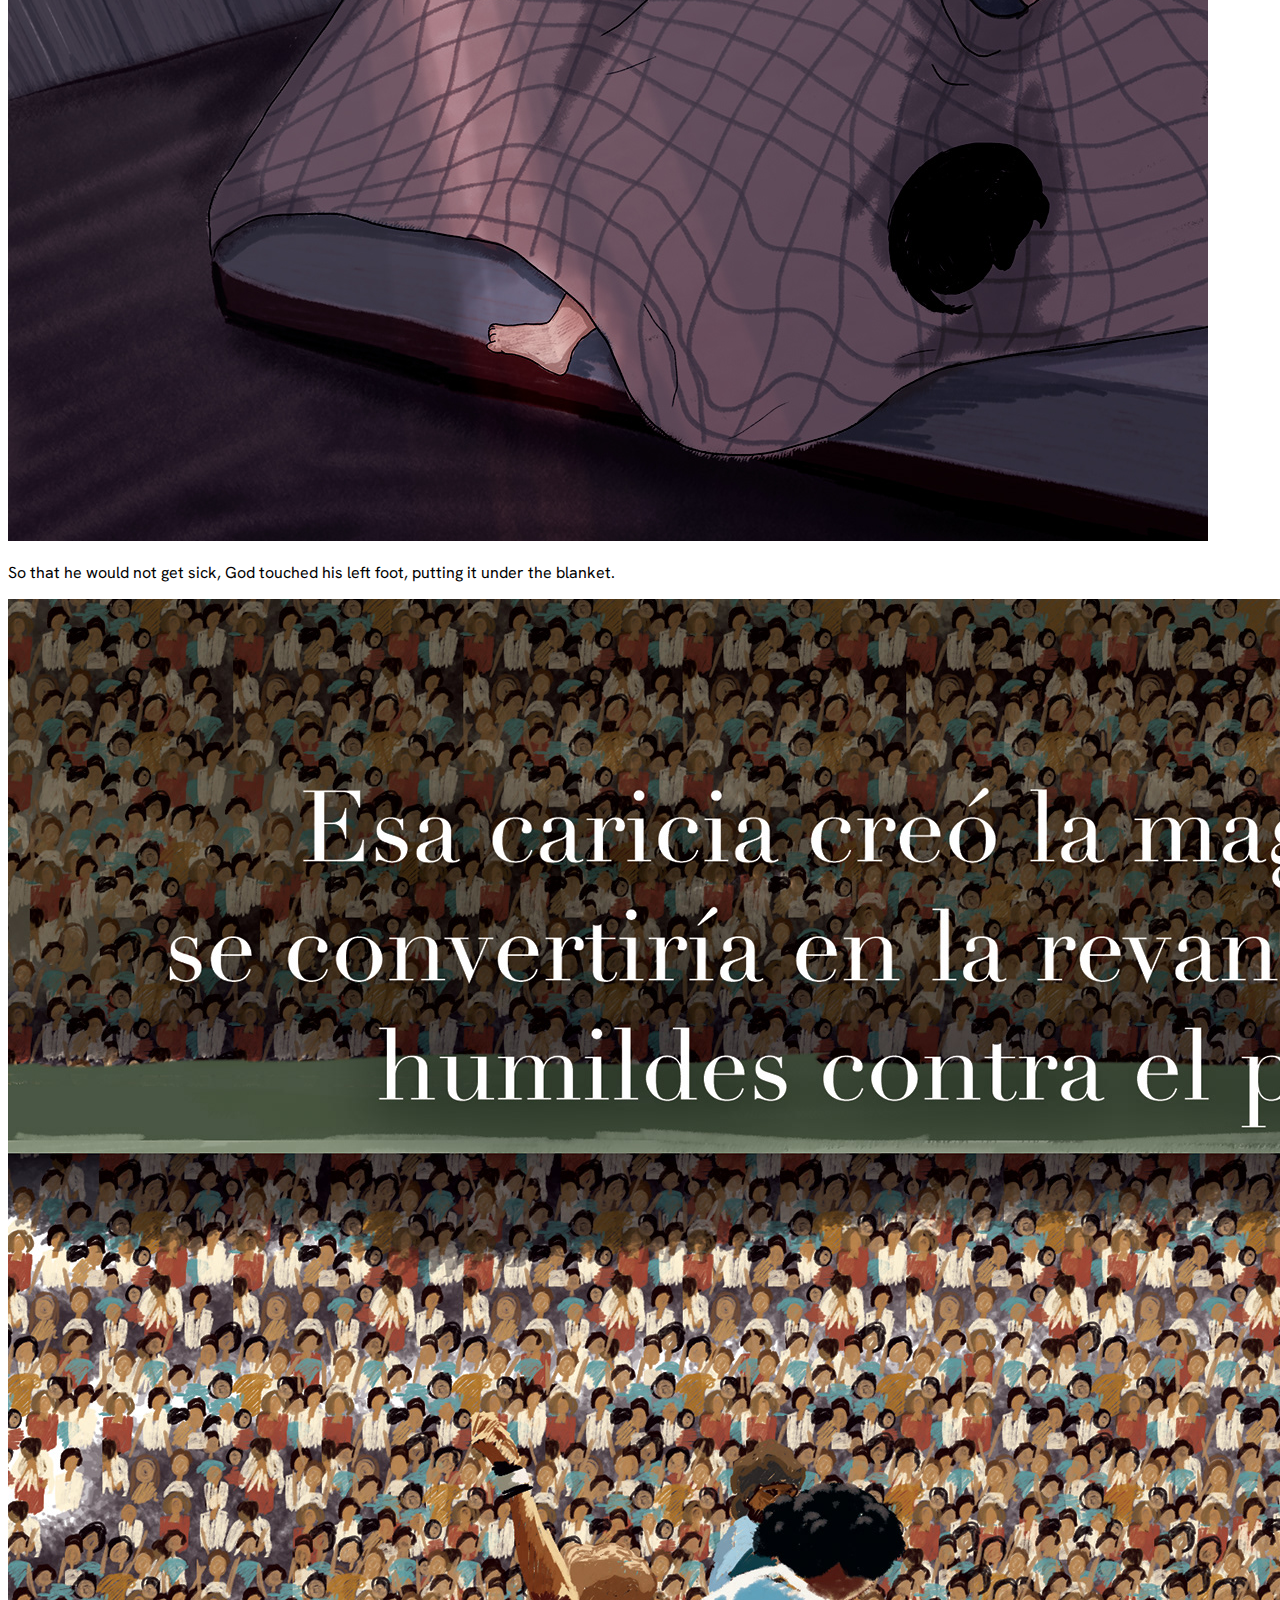
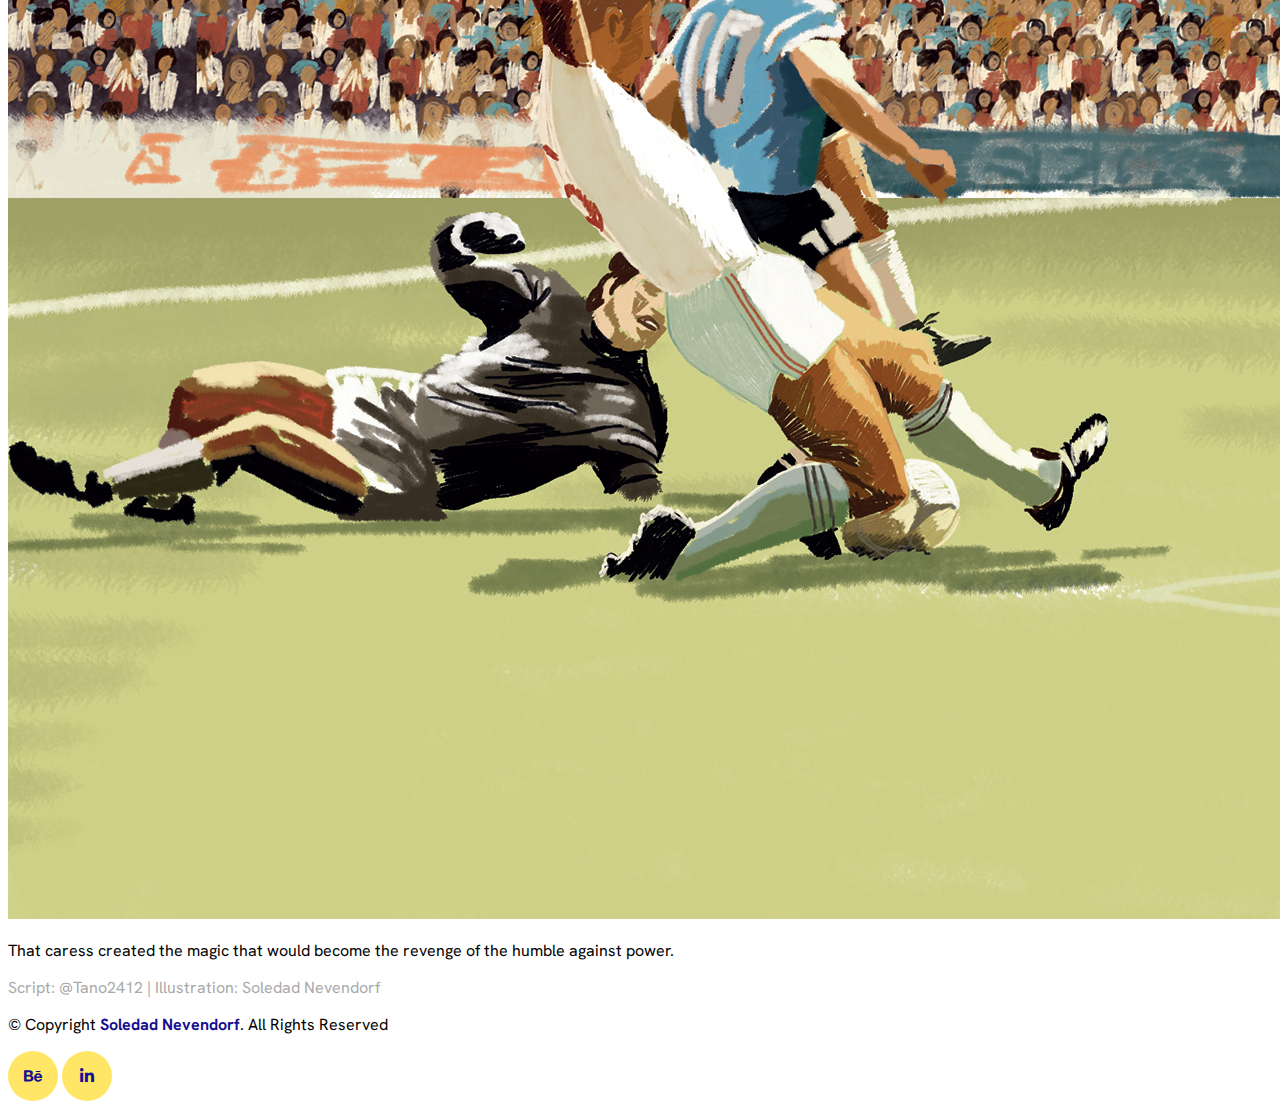
<file: pages/el_pibe_de_fiorito.html>
<!doctype html>
<html lang="en">
  <head>
    <meta charset="utf-8">
    <meta name="viewport" content="width=device-width, initial-scale=1">
    <title>Soledad Nevendorf</title>
    <link rel="icon" type="image/x-icon" href="../assets/icons/bunny.ico">
    <link href="https://cdn.jsdelivr.net/npm/bootstrap@5.3.0-alpha1/dist/css/bootstrap.min.css" rel="stylesheet" integrity="sha384-GLhlTQ8iRABdZLl6O3oVMWSktQOp6b7In1Zl3/Jr59b6EGGoI1aFkw7cmDA6j6gD" crossorigin="anonymous">
    <!-- style -->
    <link rel="stylesheet" href="../assets/style.css">
    <!-- Google Fonts -->
    <link rel="preconnect" href="https://fonts.googleapis.com">
    <link rel="preconnect" href="https://fonts.gstatic.com" crossorigin>
    <link href="https://fonts.googleapis.com/css2?family=Hanken+Grotesk:wght@100;300;700&display=swap" rel="stylesheet">
    <!-- FA -->
    <link rel="stylesheet" href="https://cdnjs.cloudflare.com/ajax/libs/font-awesome/6.2.1/css/all.min.css">
  </head>
  <body>
<!-- hero -->
<section id="hero_pages">
    <div class="container-fluid">
        <div class="container py-5">
            <h2 class="display-5 mt-5">Soledad Nevendorf</h2>
            <a class="nav-link" href="../index.html">Return</a>
        </div> 
    </div>
</section>
<!-- end hero -->

<!-- main -->
<section>
    <div class="container my-5 text-center">
        <h4 class="display-1 blue mt-5">El pibe de Fiorito</h4>
        <p class="lead muted fst-italic mb-5">(The boy from Fiorito)</p>
        <div class="col-10 m-auto">
            <p class="lead">
                Esta pequeña serie de ilustraciones fue inspirada por una frase del usuario @Tano2412 de Twitter. 
                En medio del duelo nacional, encontré esta manera de rendir homenaje y expresar mi amor a Diego Armando Maradona. Que lo disfruten.                
            </p>
            
            <p class="muted fst-italic">
                This small series of illustrations was inspired by a phrase from Twitter user @Tano2412.
                In the middle of the national mourning, I found this way to pay tribute and express my love to Diego Armando Maradona. Enjoy it.
                
            </p>
        </div>
    </div>
    <div class="container">
        <div class="row my-3">
            <div class="col">
                <img src="assets_pages/epdf_1.jpg" alt="" class="img-fluid">
            </div>
            <div class="col">
                <img src="assets_pages/epdf_2.jpg" alt="" class="img-fluid">
            </div>
            <div class="col">
                <img src="assets_pages/epdf_3.jpg" alt="" class="img-fluid">
            </div>
        </div>
    </div>
    <div class="container mb-5 text-center">
        <img src="assets_pages/epdf_1.jpg" alt="" class="img-fluid my-2">
        <p class="lead muted fst-italic mb-5">One cold winter night, in the humble neighborhood of Villa Fiorito, Argentina, a boy sleeps with his little siblings.
        </p>
        <img src="assets_pages/epdf_2.jpg" alt="" class="img-fluid my-2">
        <p class="lead muted fst-italic mb-5">So that he would not get sick, God touched his left foot, putting it under the blanket.
        </p>
        <img src="assets_pages/epdf_3.jpg" alt="" class="img-fluid my-2">
        <p class="lead muted fst-italic mb-5">That caress created the magic that would become the revenge of the humble against power.
        </p>
        <div class="my-5">
            <div class="small muted">Script: @Tano2412 | Illustration: Soledad Nevendorf</div>
        </div>

    </div>
</section>
<!-- end main -->
<!-- ############### footer ############### -->
<footer>
    <div class="container">
        <div class="row align-items-center">
            <div class="col-sm-6">
                <p>© Copyright <strong class="blue">Soledad Nevendorf</strong>. All Rights Reserved</p>
            </div>

            <div class="col-sm-6 social-media text-md-end">
                <a href="https://www.behance.net/SoledadNevendorf" target="_blank"><span><i class="fa-brands fa-behance"></i></span></a>
                <a href="https://www.linkedin.com/in/soledadnevendorfdg/" target="_blank"><span><i class="fa-brands fa-linkedin-in"></i></span></a>
            </div>

        </div>
    </div>
</footer>
    <script src="https://cdn.jsdelivr.net/npm/bootstrap@5.3.0-alpha1/dist/js/bootstrap.bundle.min.js" integrity="sha384-w76AqPfDkMBDXo30jS1Sgez6pr3x5MlQ1ZAGC+nuZB+EYdgRZgiwxhTBTkF7CXvN" crossorigin="anonymous"></script>
  </body>
</html>
</file>
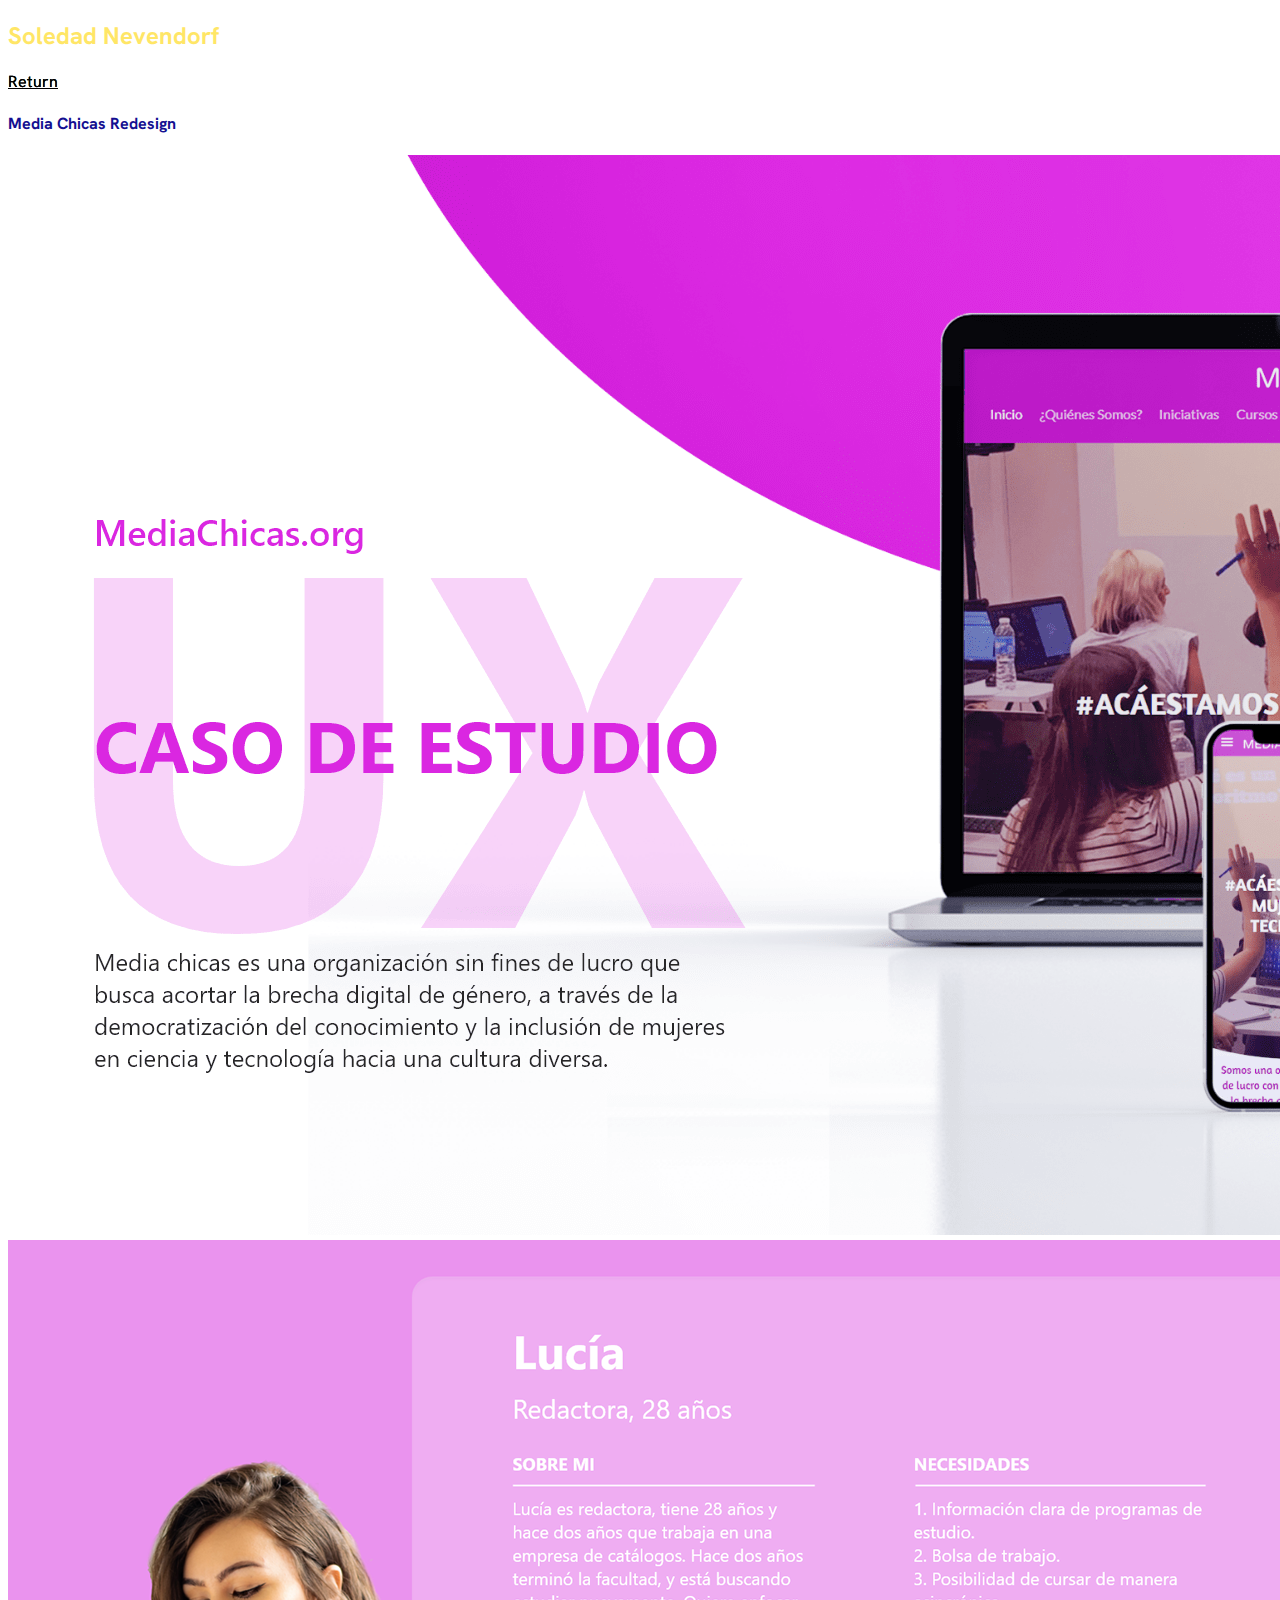
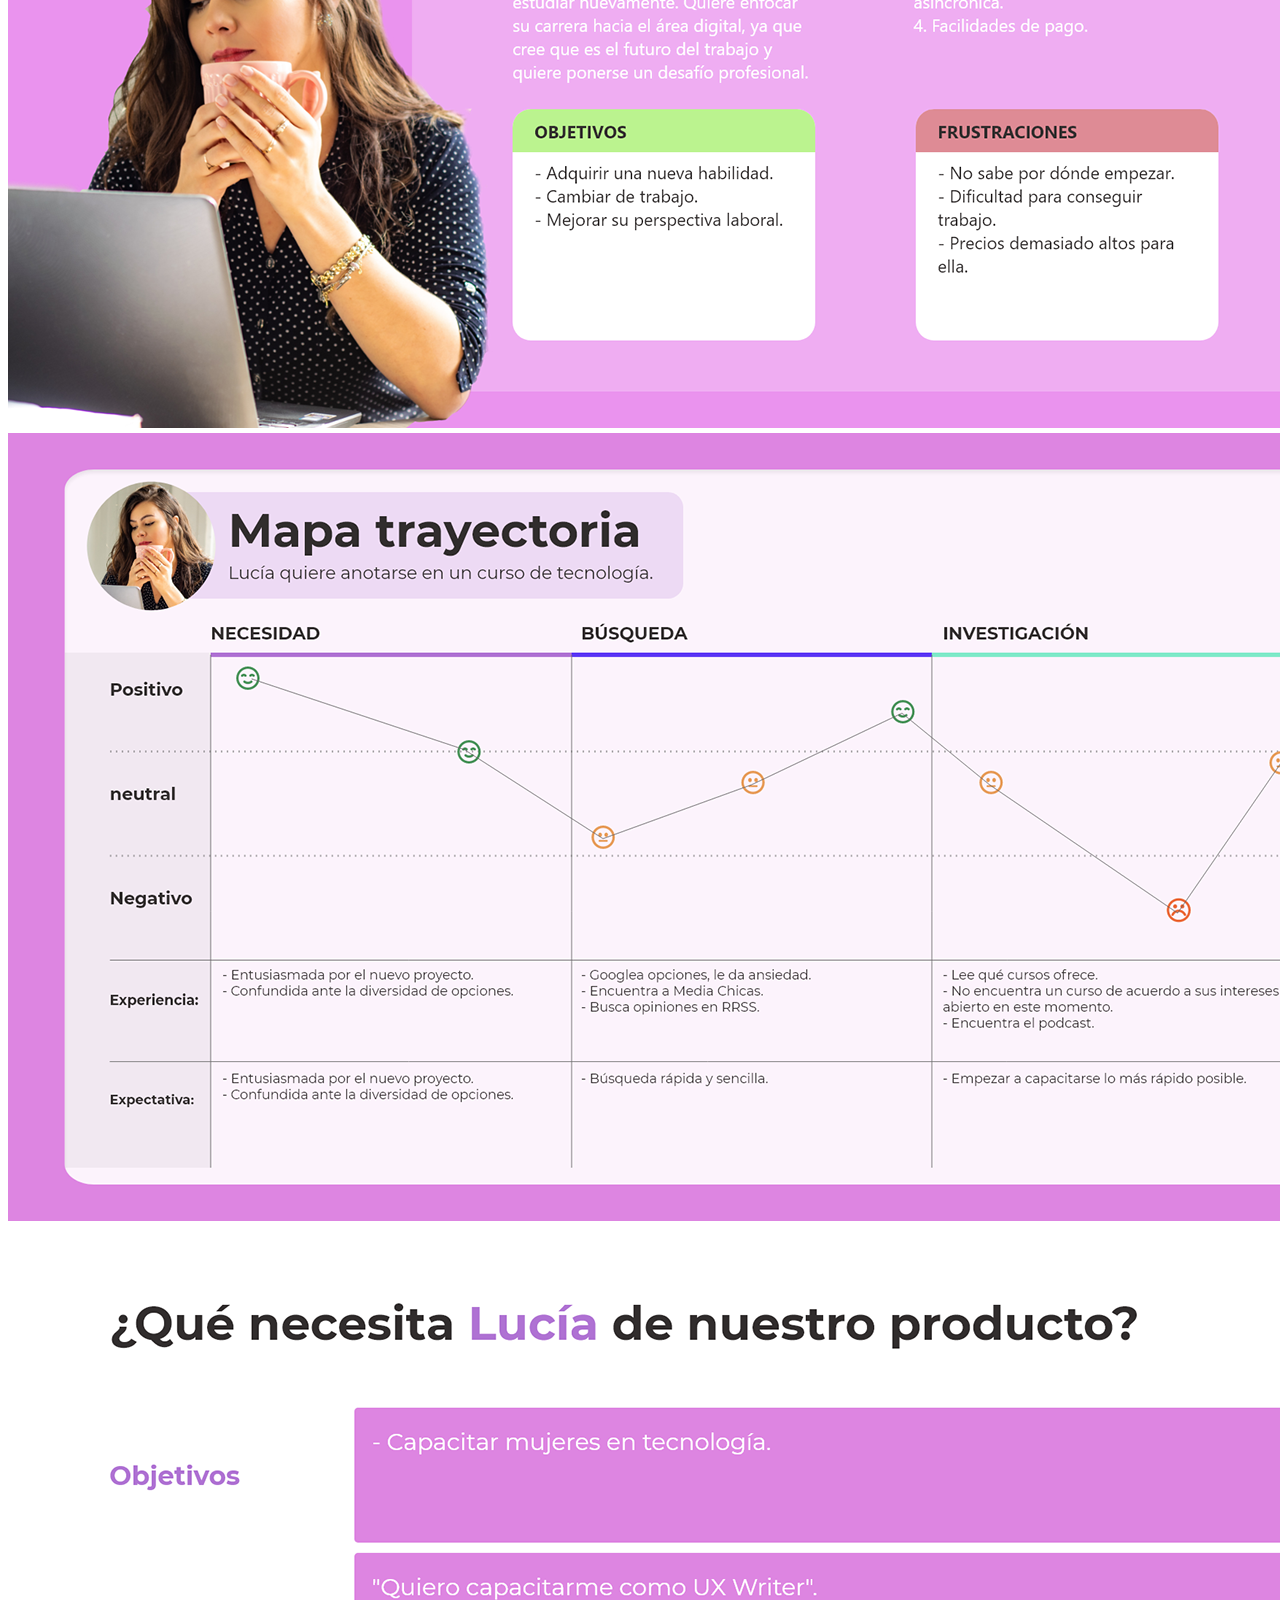
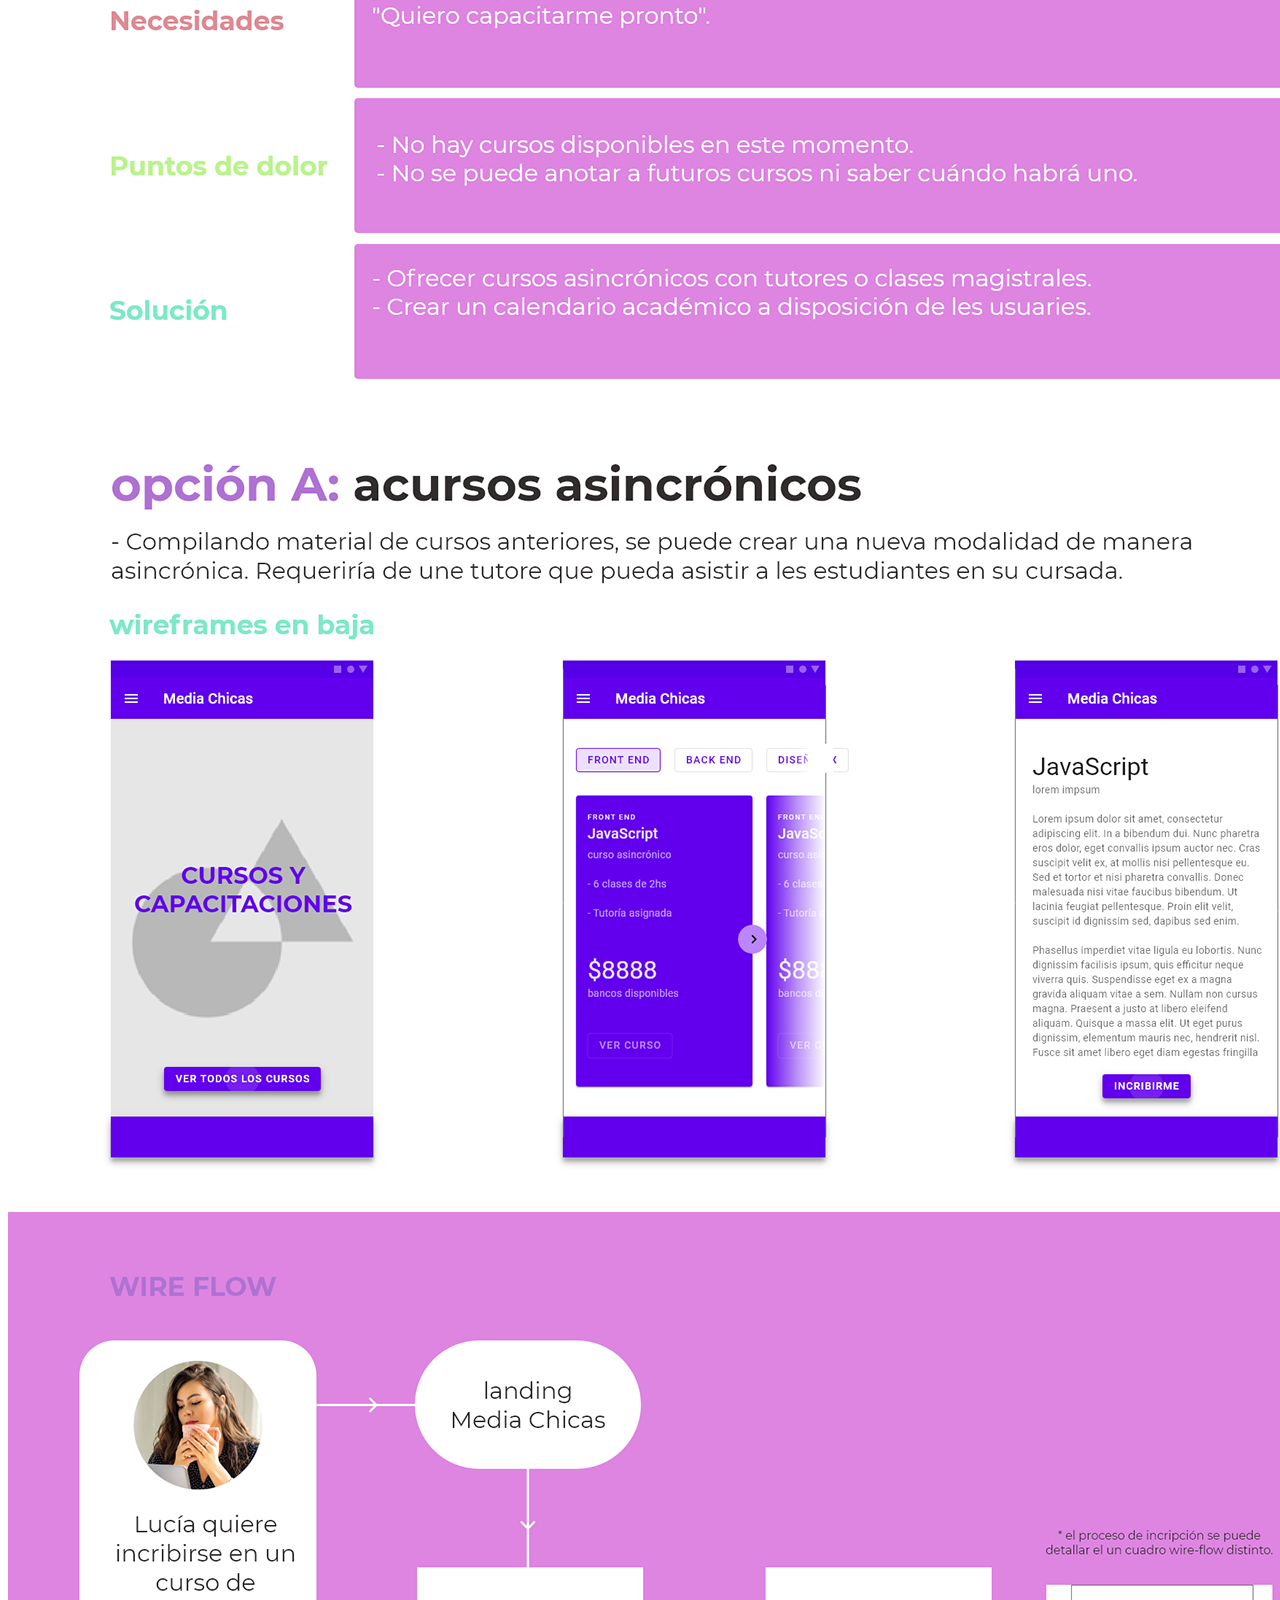
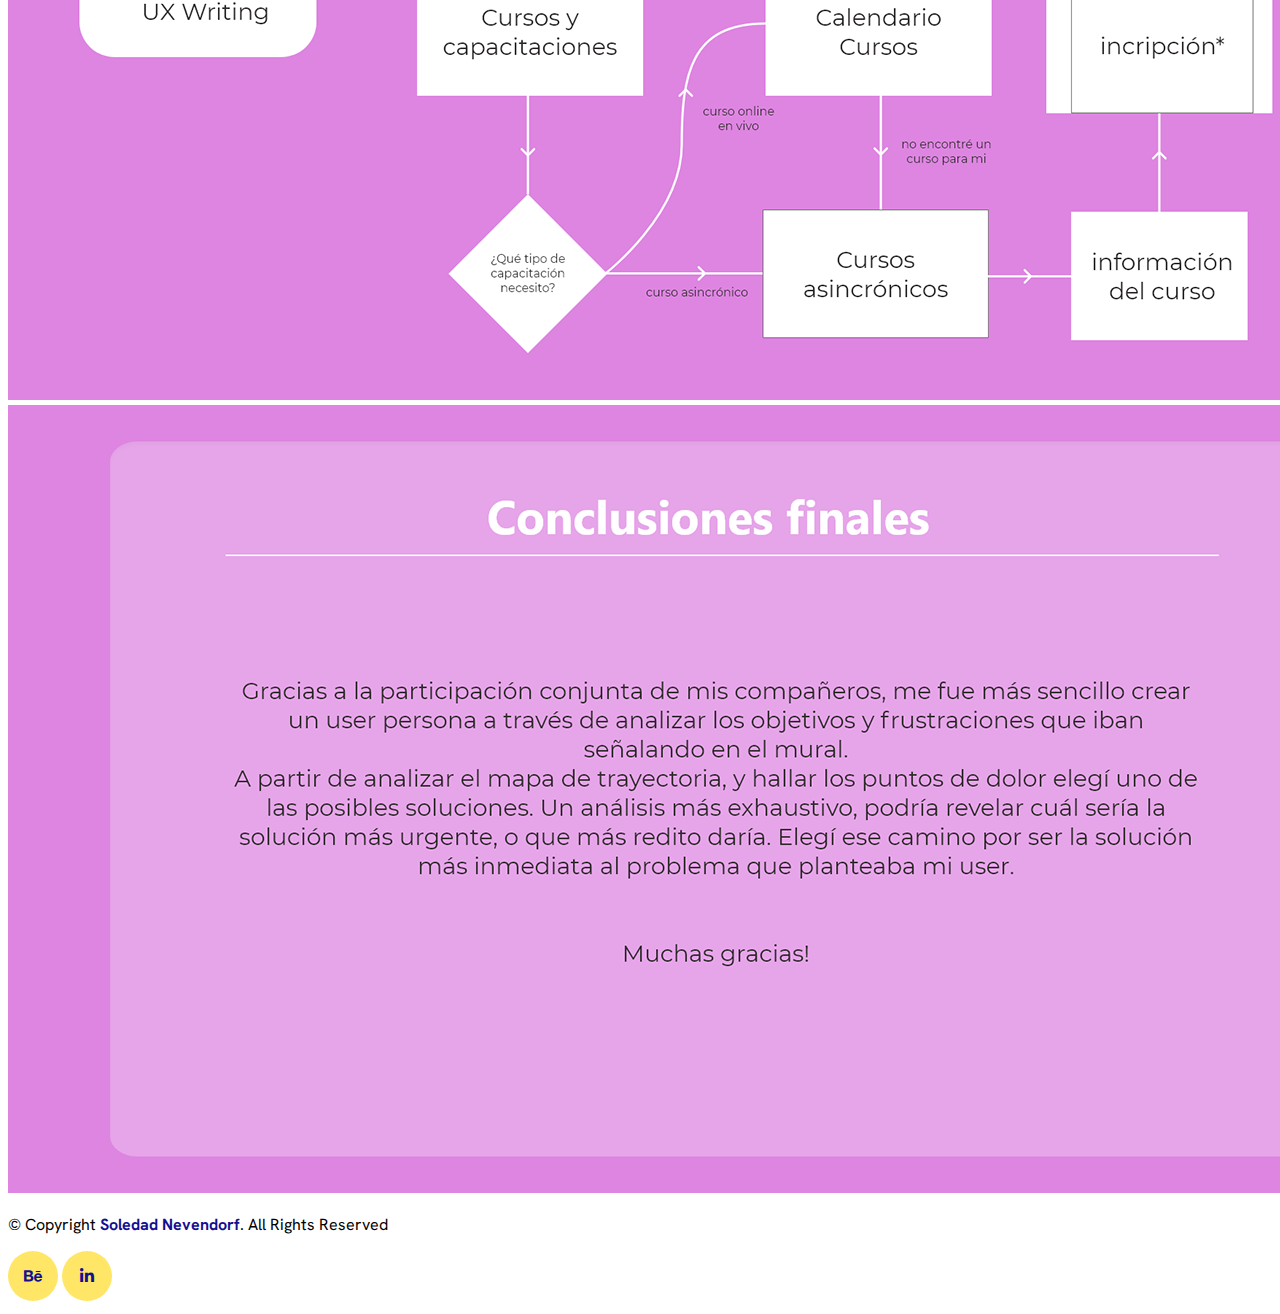
<file: pages/mediaChicas.html>
<!doctype html>
<html lang="en">
  <head>
    <meta charset="utf-8">
    <meta name="viewport" content="width=device-width, initial-scale=1">
    <title>Soledad Nevendorf</title>
    <link rel="icon" type="image/x-icon" href="../assets/icons/bunny.ico">
    <link href="https://cdn.jsdelivr.net/npm/bootstrap@5.3.0-alpha1/dist/css/bootstrap.min.css" rel="stylesheet" integrity="sha384-GLhlTQ8iRABdZLl6O3oVMWSktQOp6b7In1Zl3/Jr59b6EGGoI1aFkw7cmDA6j6gD" crossorigin="anonymous">
    <!-- style -->
    <link rel="stylesheet" href="../assets/style.css">
    <!-- Google Fonts -->
    <link rel="preconnect" href="https://fonts.googleapis.com">
    <link rel="preconnect" href="https://fonts.gstatic.com" crossorigin>
    <link href="https://fonts.googleapis.com/css2?family=Hanken+Grotesk:wght@100;300;700&display=swap" rel="stylesheet">
    <!-- FA -->
    <link rel="stylesheet" href="https://cdnjs.cloudflare.com/ajax/libs/font-awesome/6.2.1/css/all.min.css">
  </head>
  <body>
<!-- hero -->
<section id="hero_pages">
    <div class="container-fluid">
        <div class="container py-5">
            <h2 class="display-5 mt-5">Soledad Nevendorf</h2>
            <a class="nav-link" href="../index.html">Return</a>
        </div> 
    </div>
</section>
<!-- end hero -->

<!-- main -->
<section>
    <div class="container my-5">
        <h4 class="display-1 blue my-5">Media Chicas Redesign</h4>
        <img src="assets_pages/media_1.png" alt="" class="img-fluid">
        <img src="assets_pages/media_2.png" alt="" class="img-fluid">
        <img src="assets_pages/media_3.png" alt="" class="img-fluid">
        <img src="assets_pages/media_4.png" alt="" class="img-fluid">
        <img src="assets_pages/media_5.png" alt="" class="img-fluid">
        <img src="assets_pages/media_6.png" alt="" class="img-fluid">
        <img src="assets_pages/media_7.png" alt="" class="img-fluid">
    </div>
</section>
<!-- end main -->
<!-- ############### footer ############### -->
<footer>
    <div class="container">
        <div class="row align-items-center">
            <div class="col-sm-6">
                <p>© Copyright <strong class="blue">Soledad Nevendorf</strong>. All Rights Reserved</p>
            </div>

            <div class="col-sm-6 social-media text-md-end">
                <a href="https://www.behance.net/SoledadNevendorf" target="_blank"><span><i class="fa-brands fa-behance"></i></span></a>
                <a href="https://www.linkedin.com/in/soledadnevendorfdg/" target="_blank"><span><i class="fa-brands fa-linkedin-in"></i></span></a>
            </div>

        </div>
    </div>
</footer>
    <script src="https://cdn.jsdelivr.net/npm/bootstrap@5.3.0-alpha1/dist/js/bootstrap.bundle.min.js" integrity="sha384-w76AqPfDkMBDXo30jS1Sgez6pr3x5MlQ1ZAGC+nuZB+EYdgRZgiwxhTBTkF7CXvN" crossorigin="anonymous"></script>
  </body>
</html>
</file>
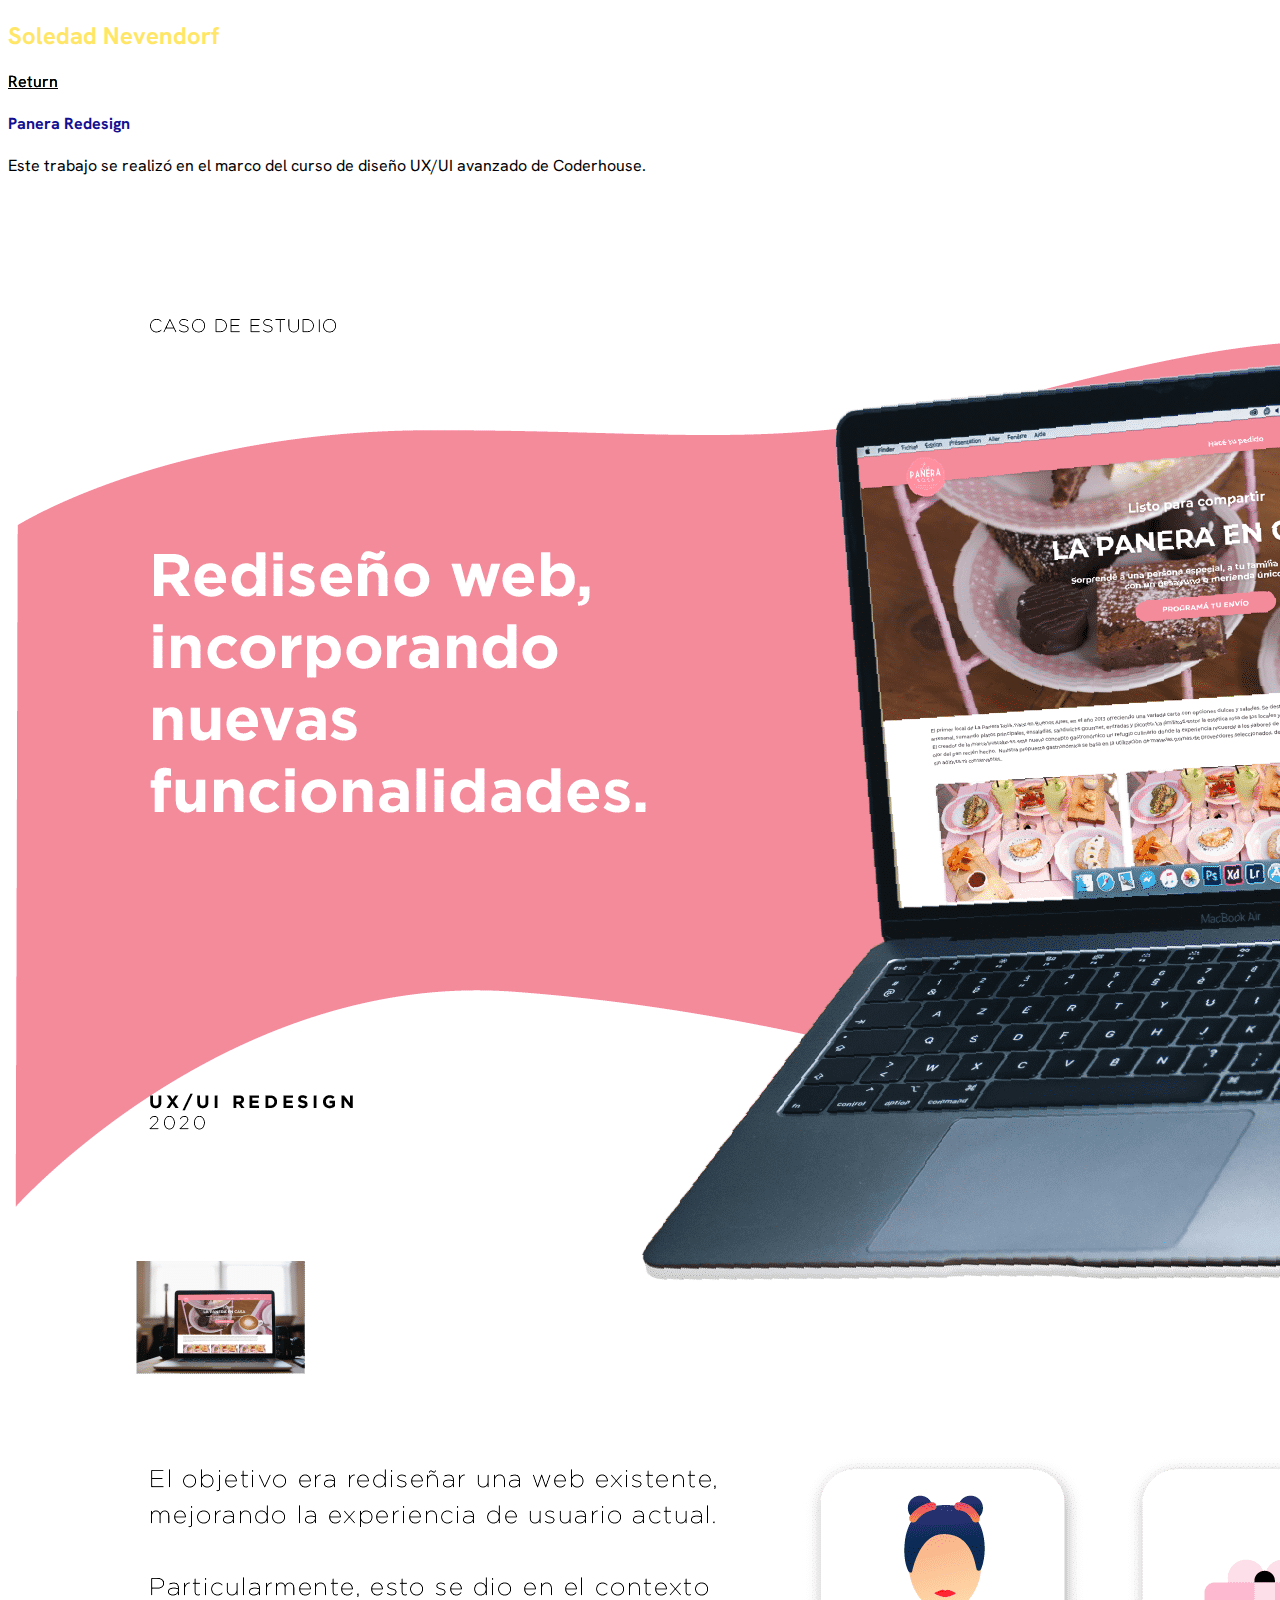
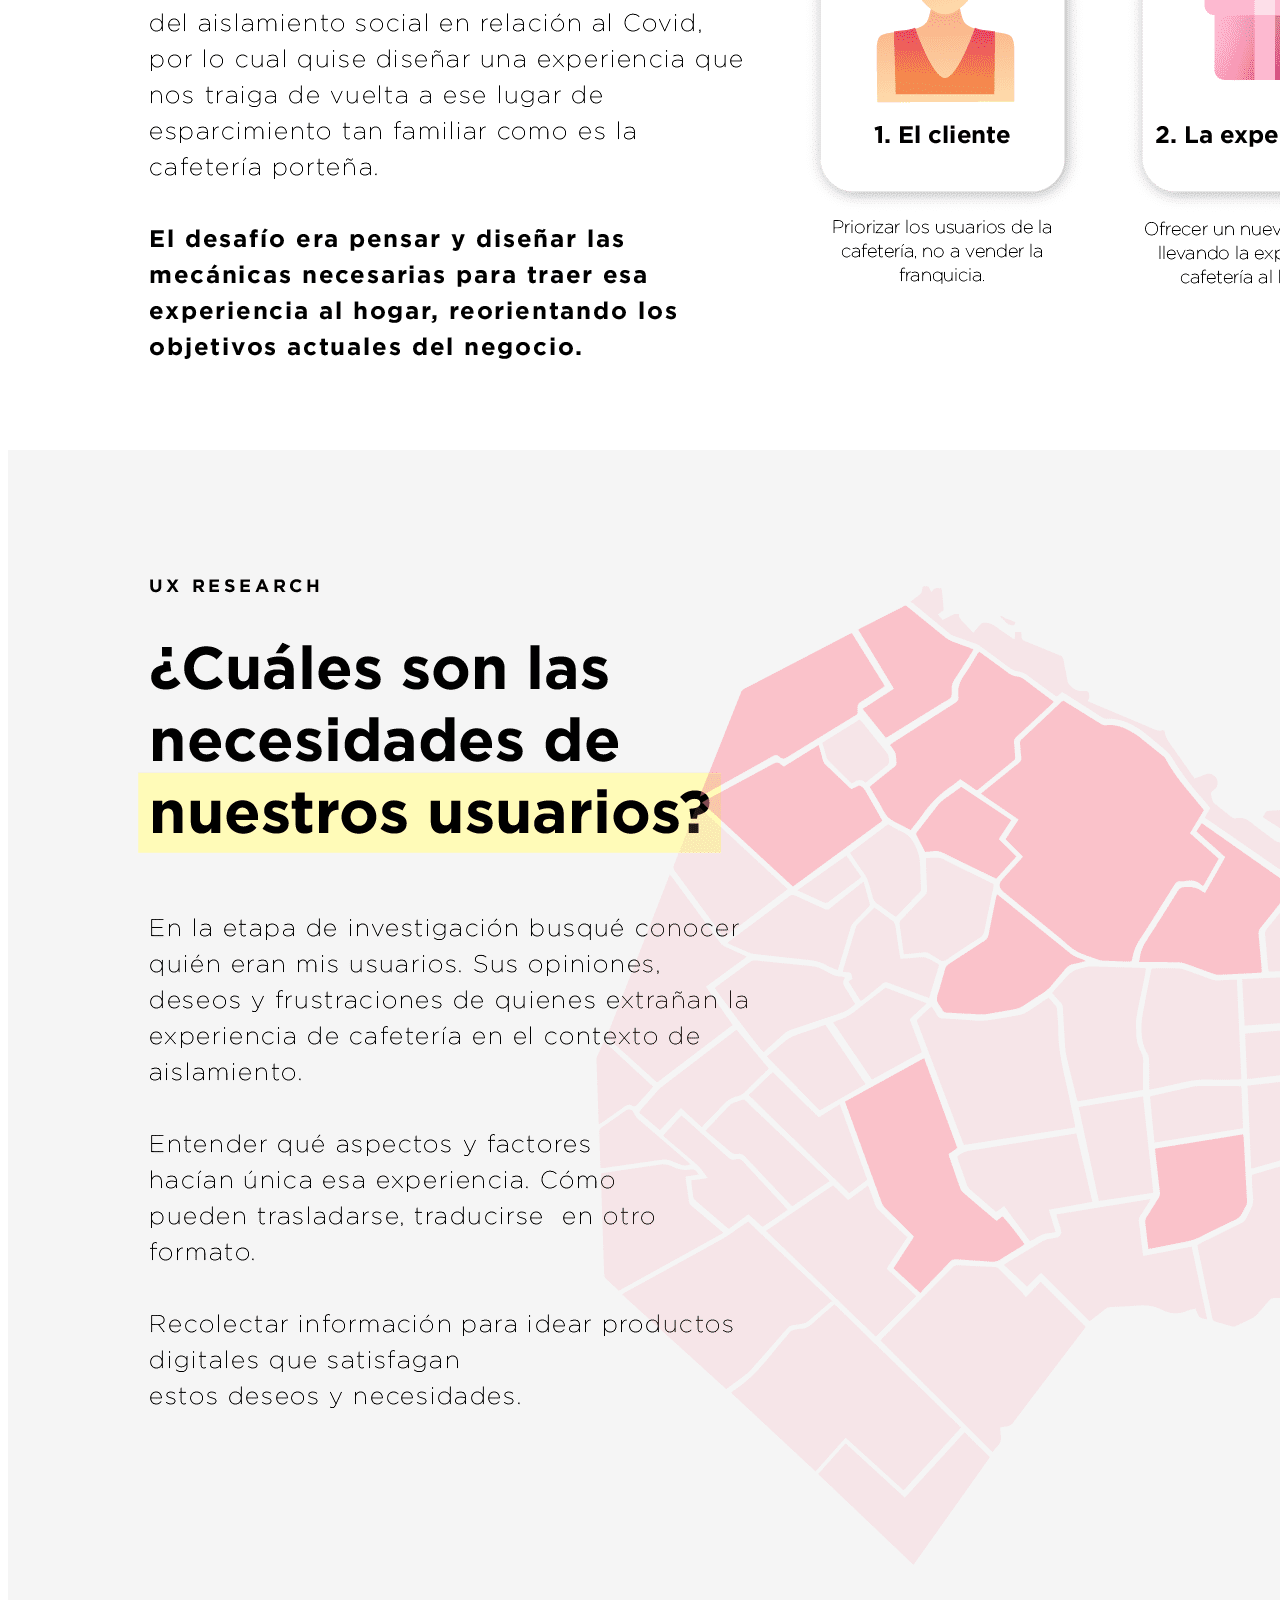
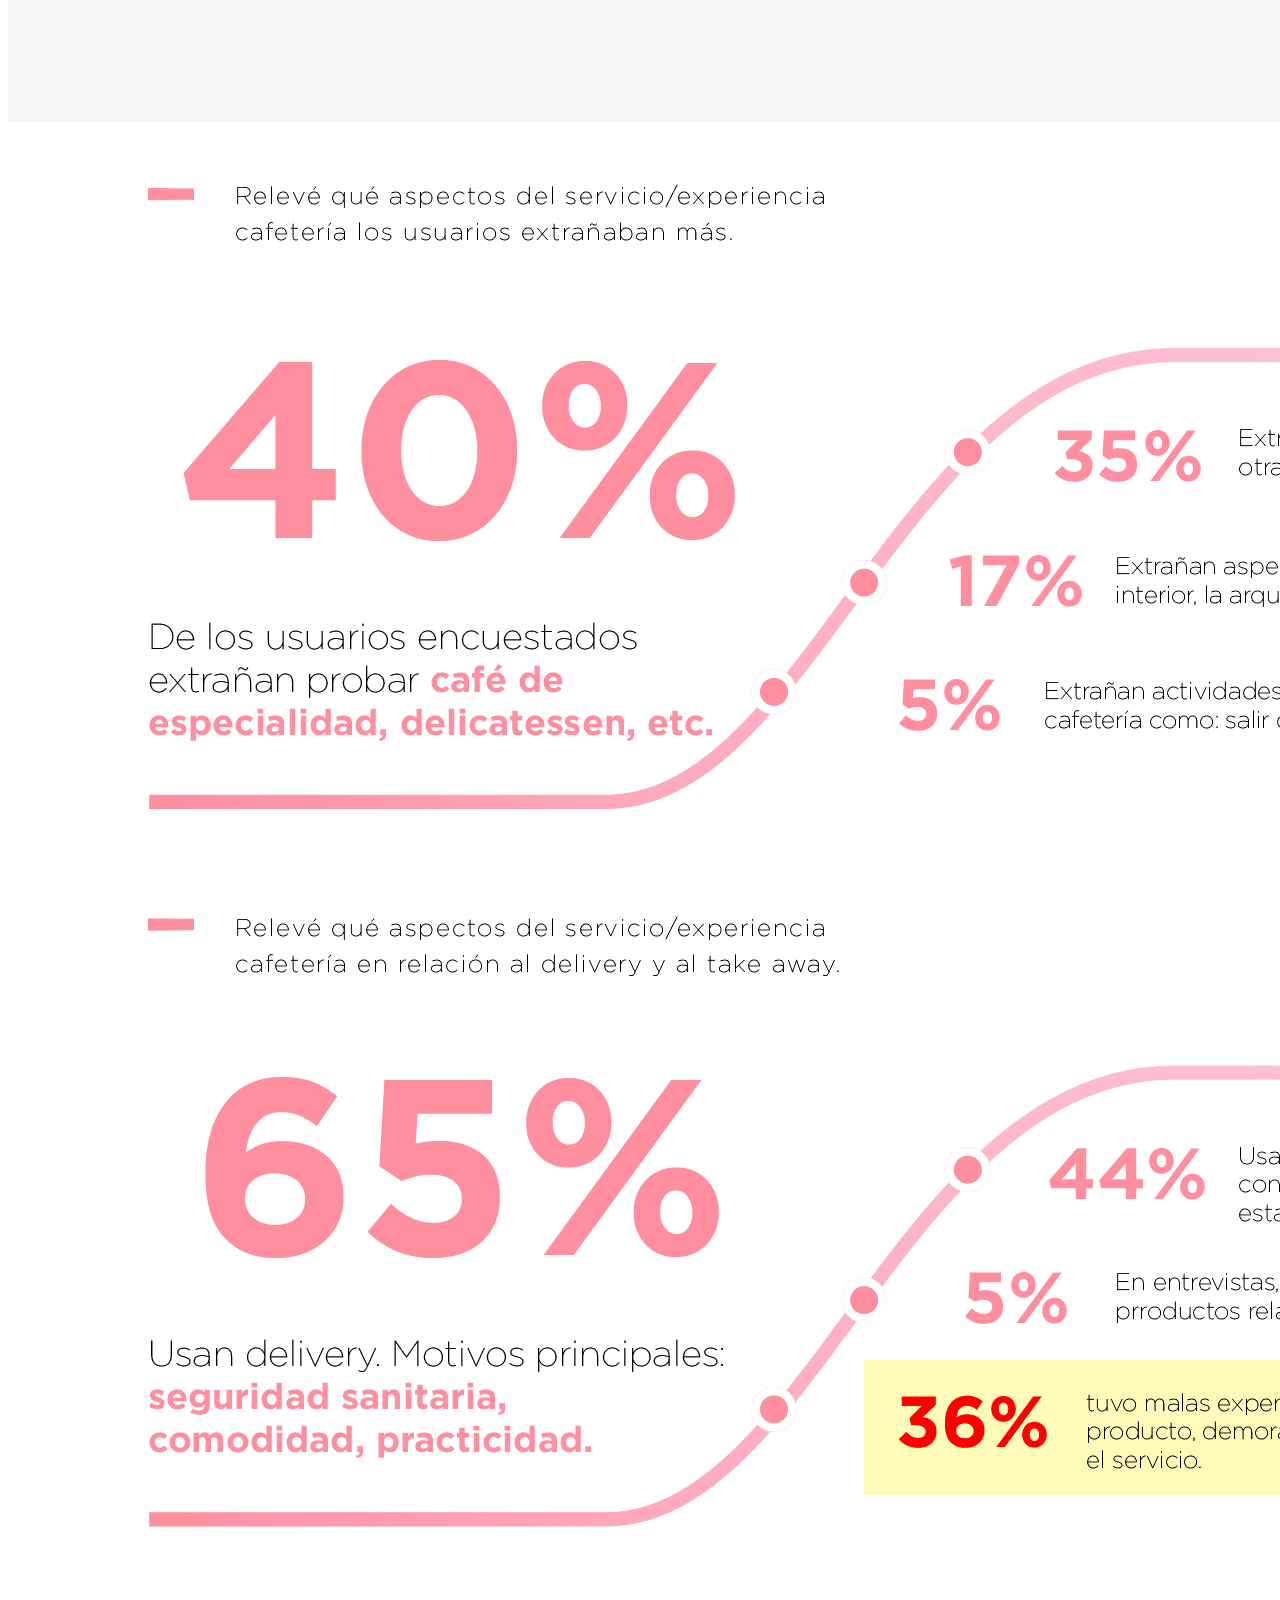
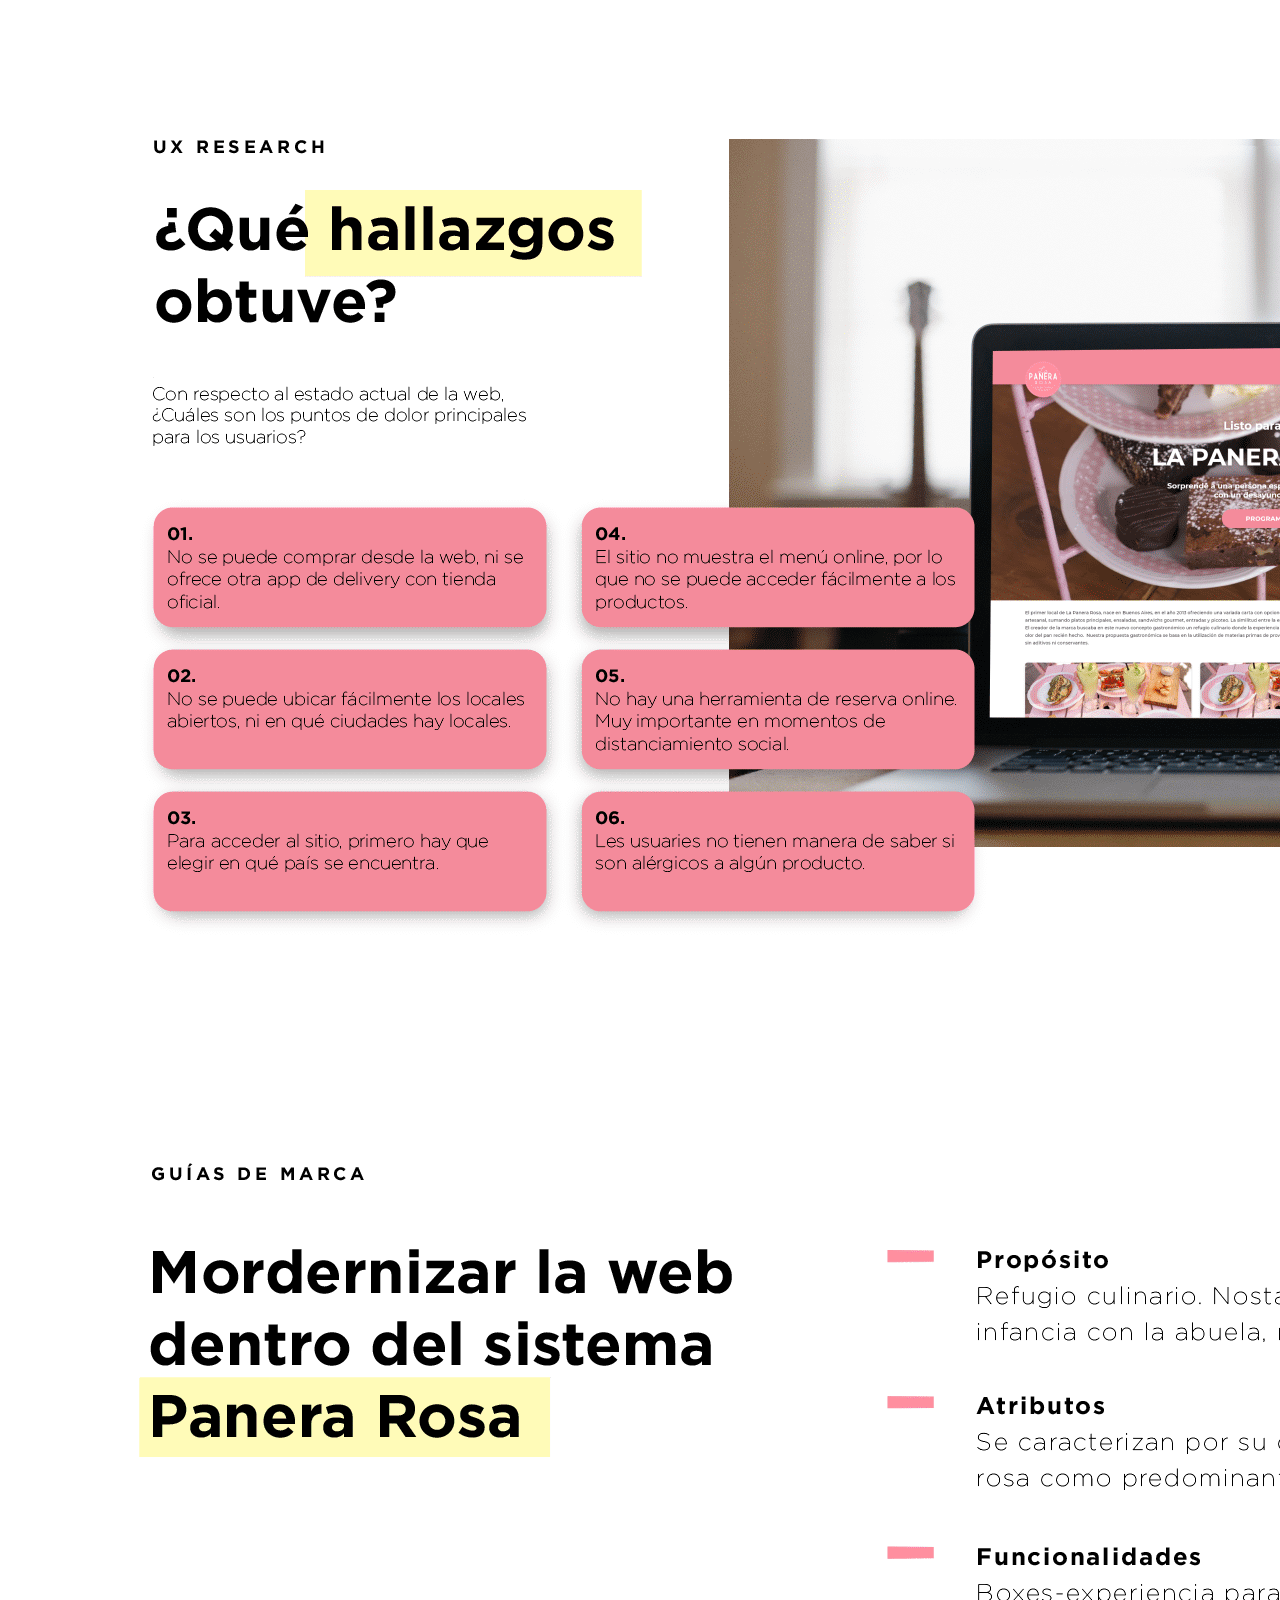
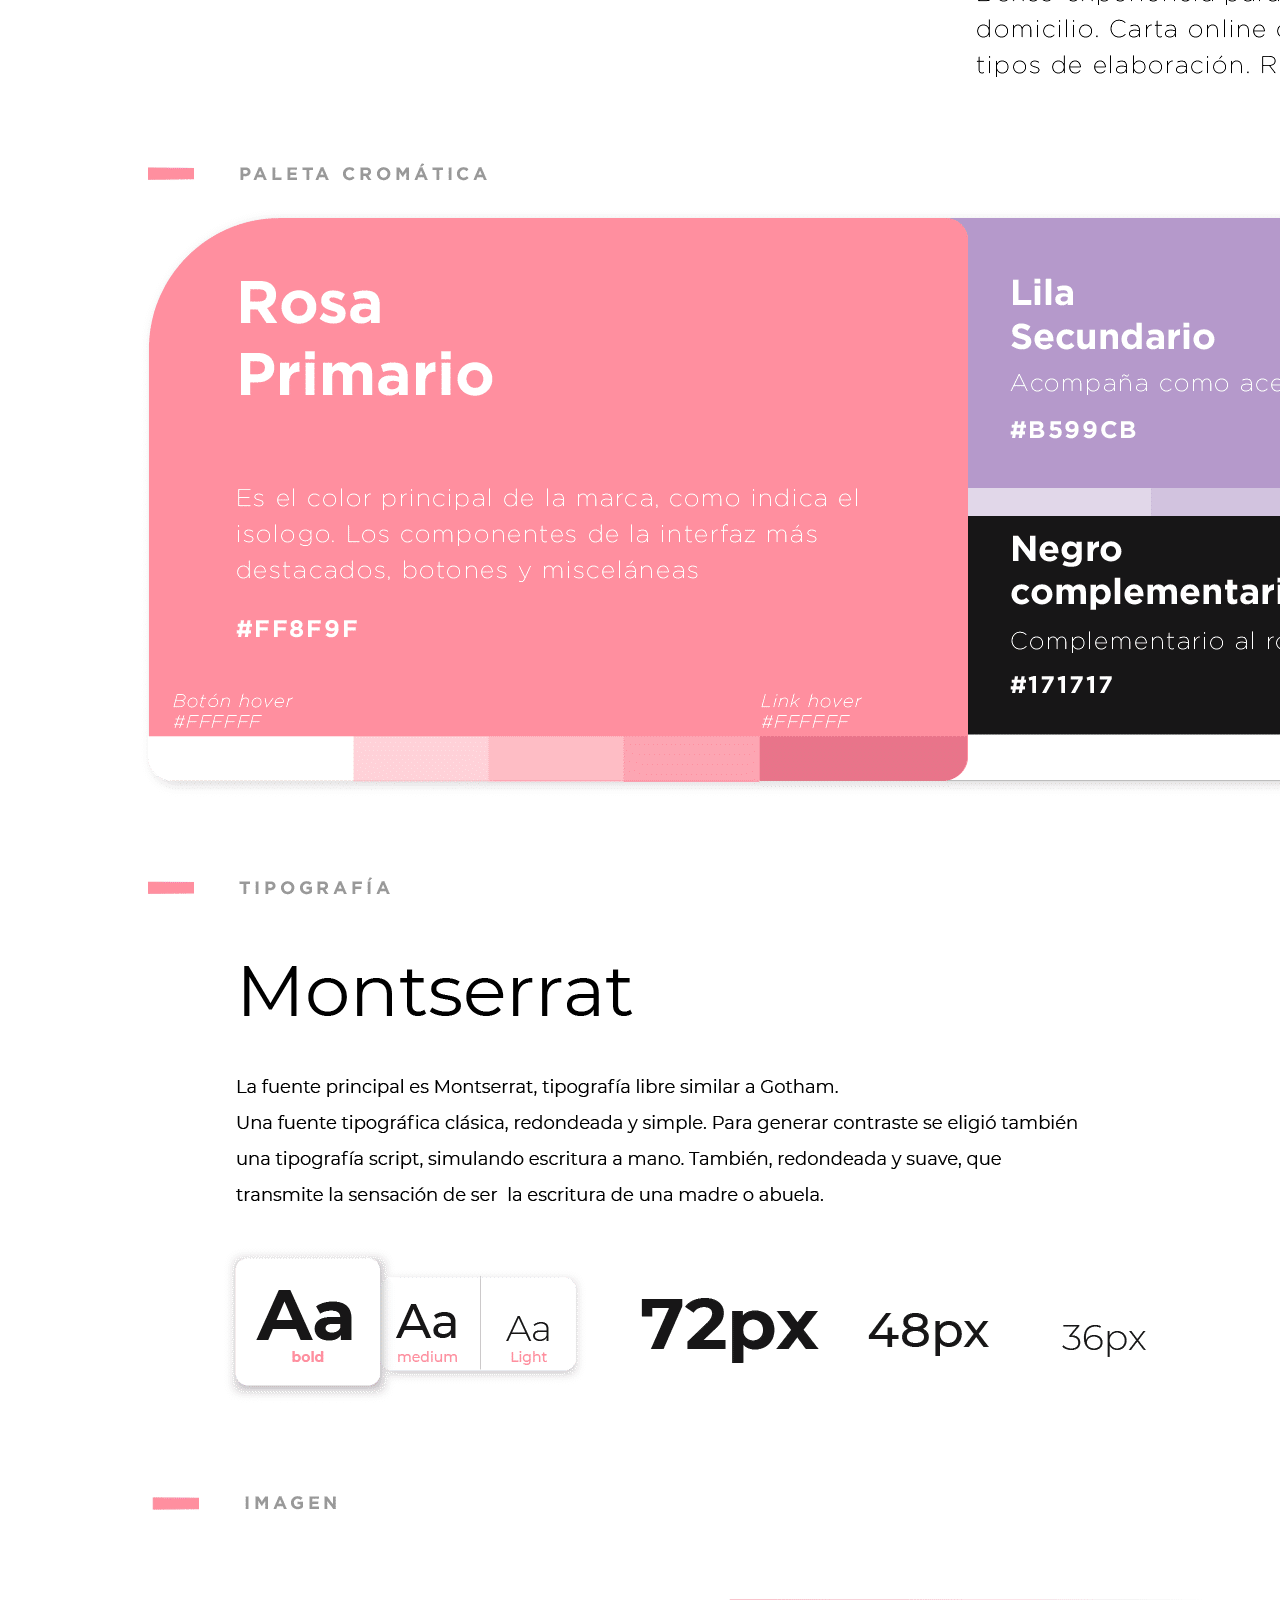
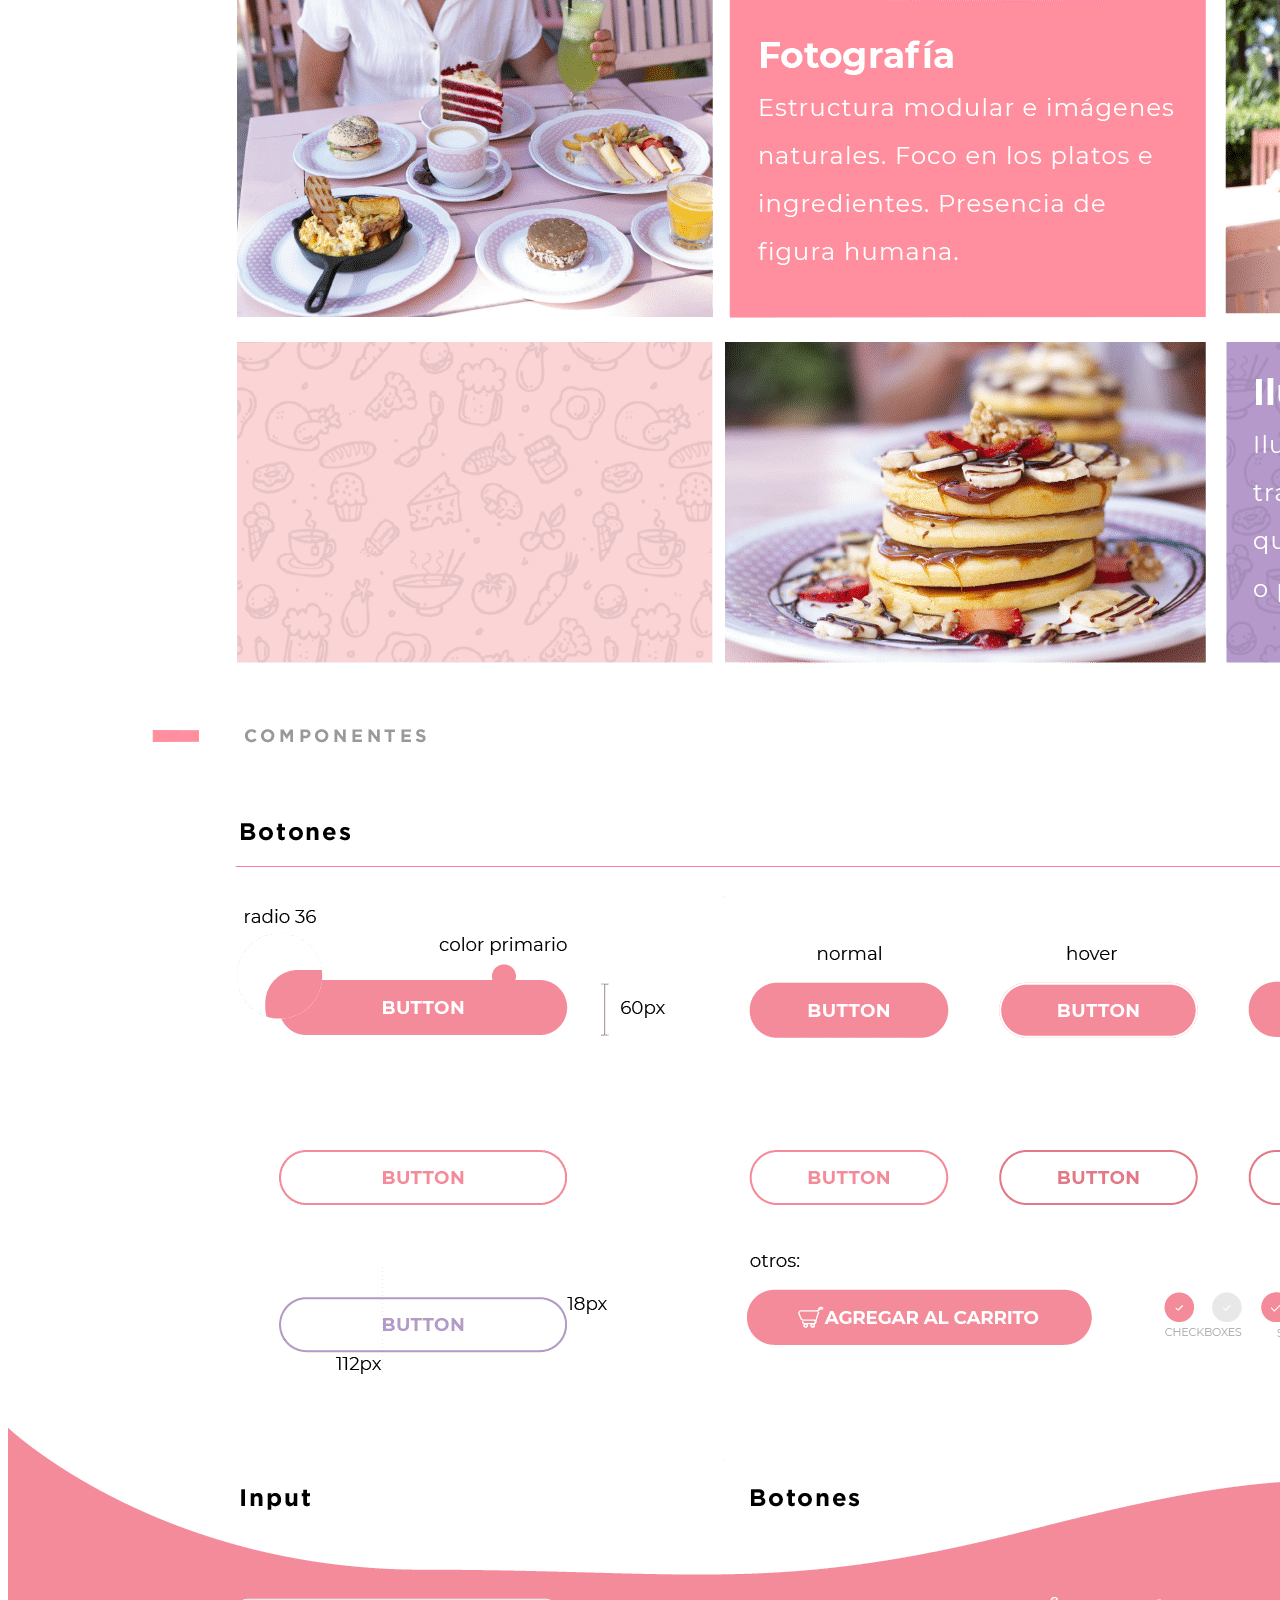
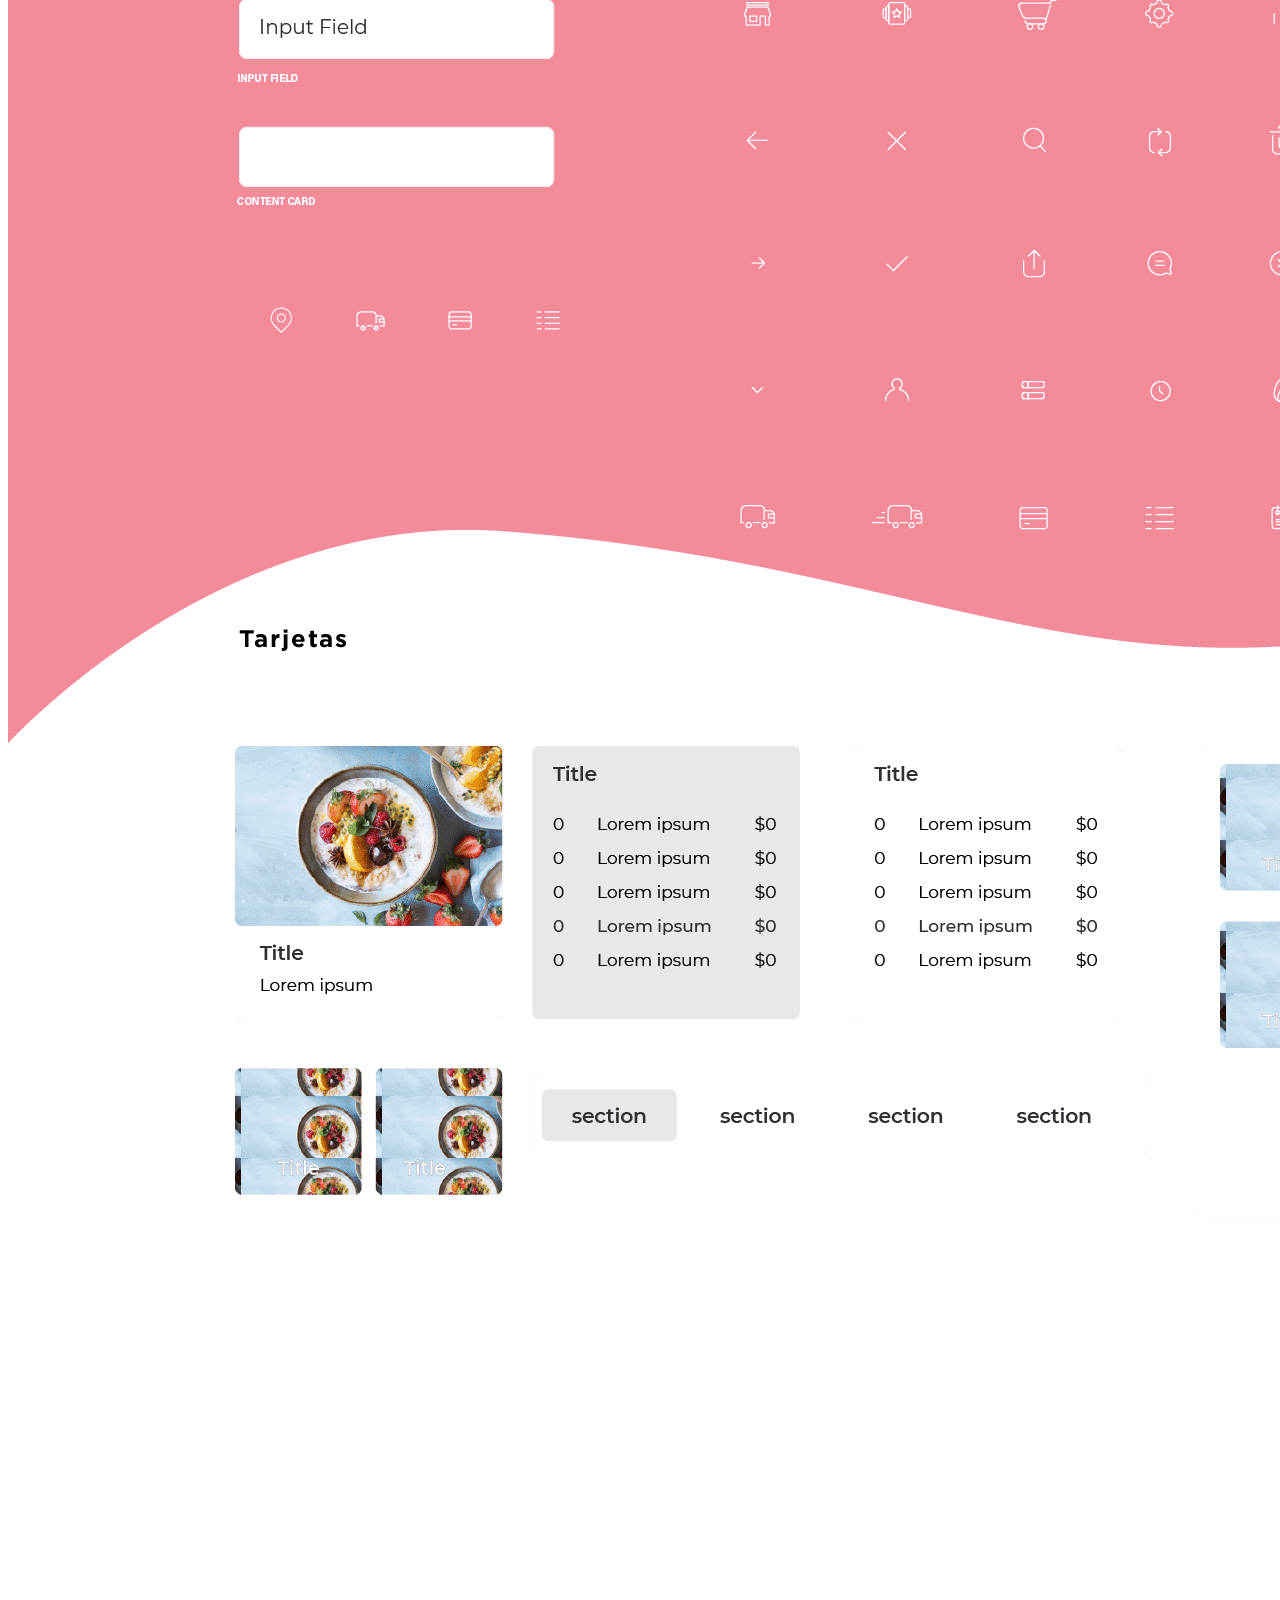
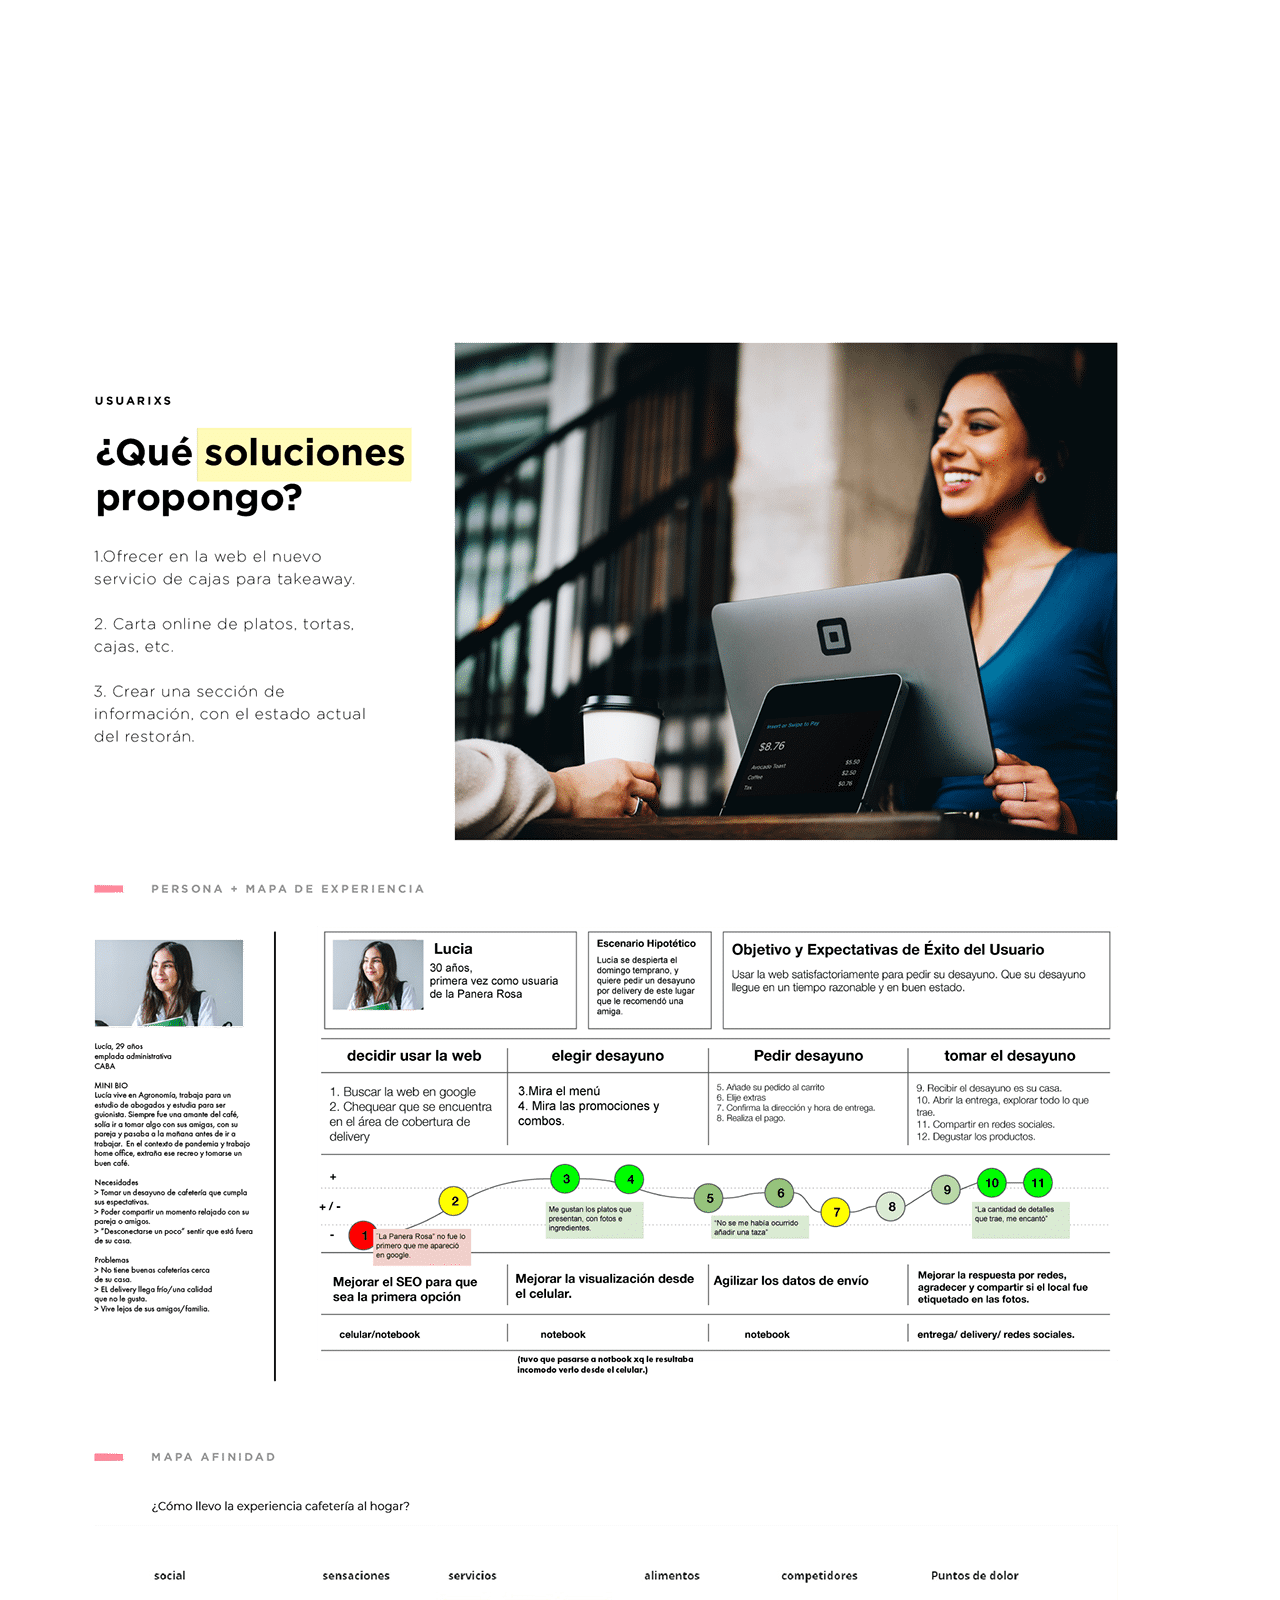
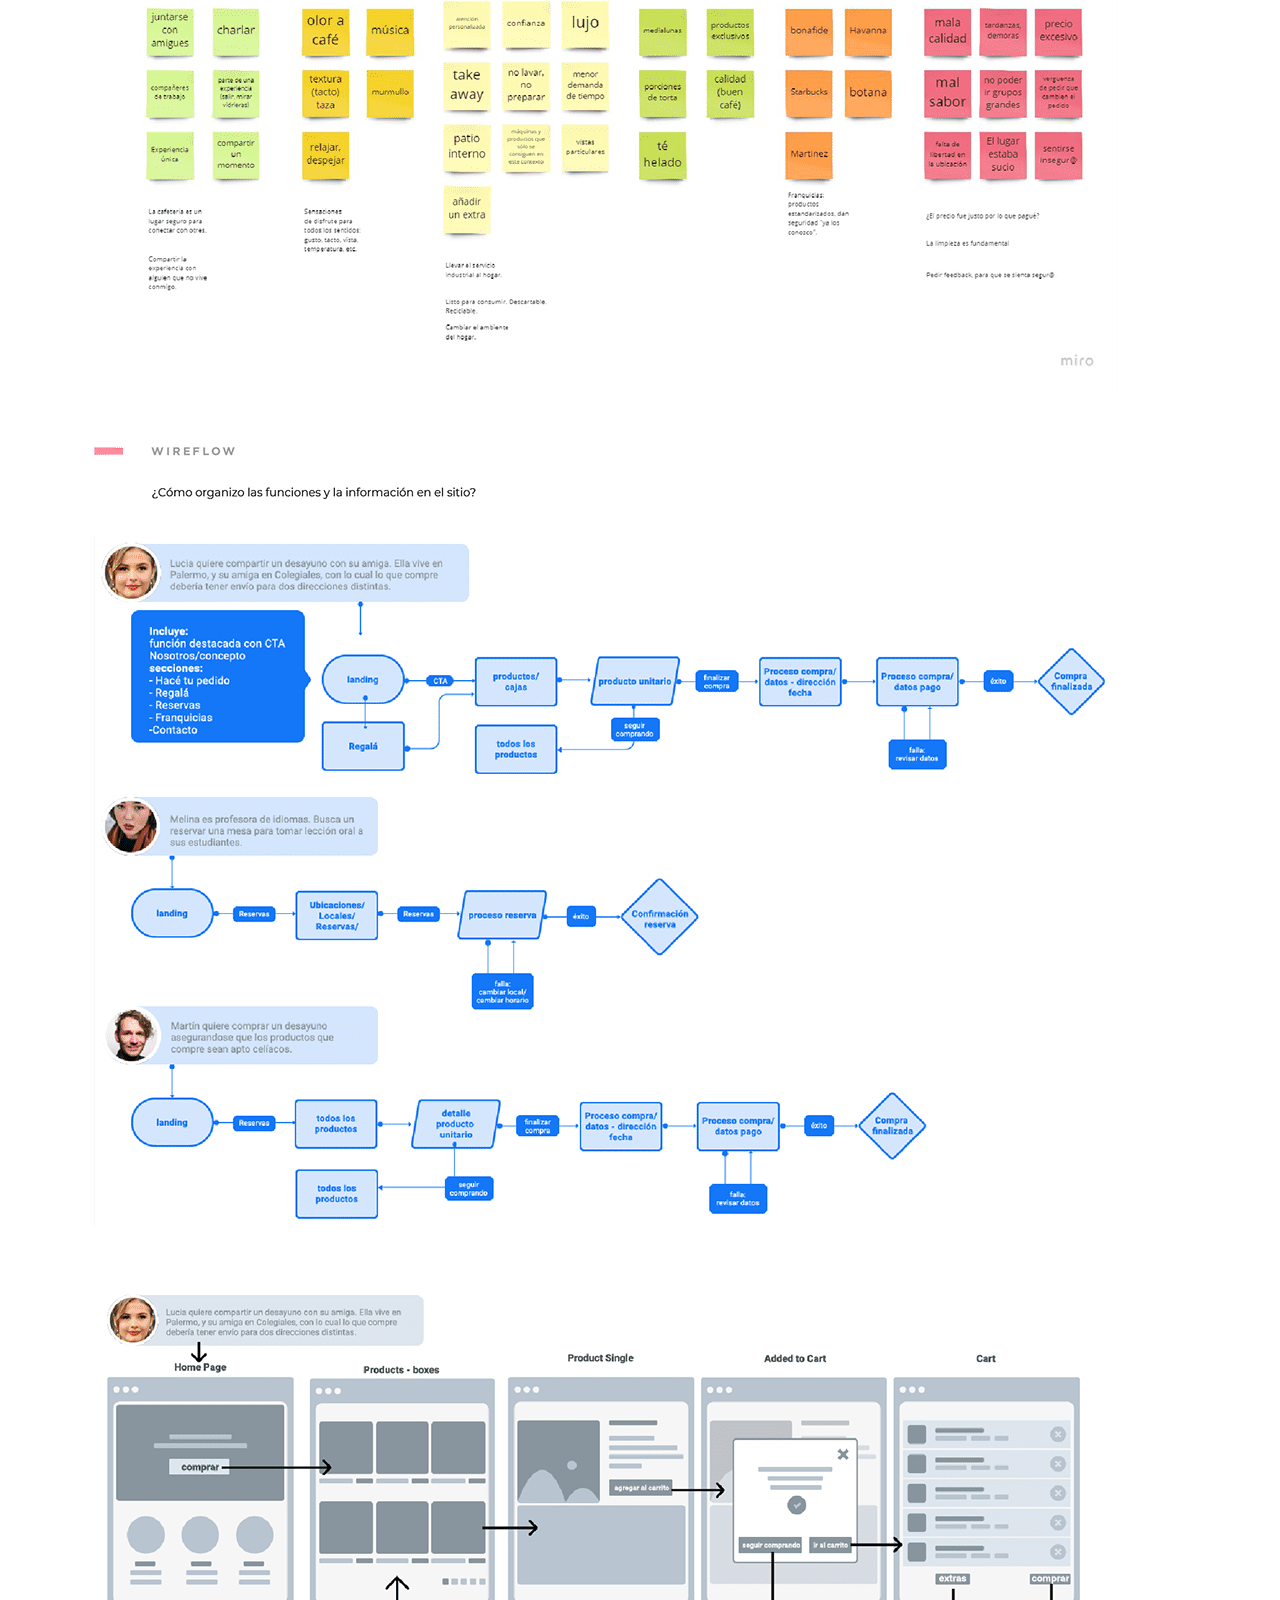
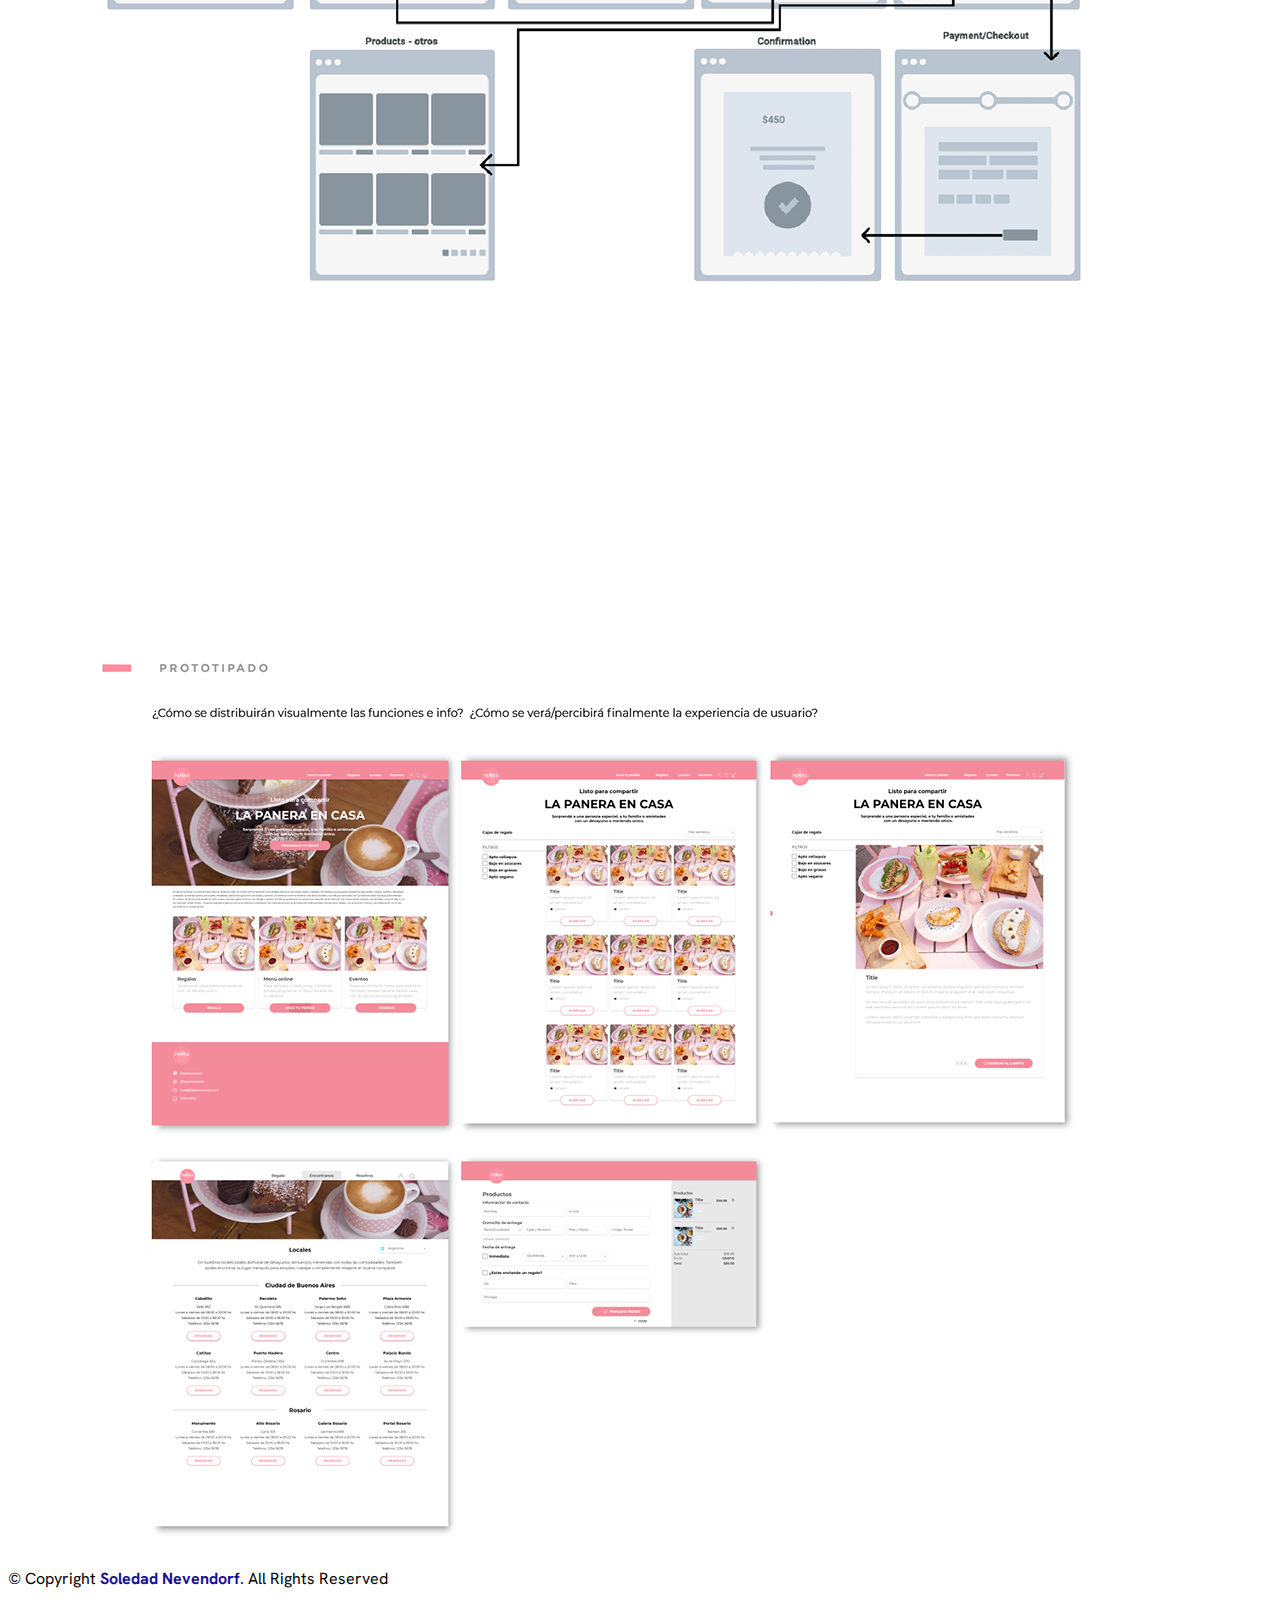
<file: pages/panera.html>
<!doctype html>
<html lang="en">
  <head>
    <meta charset="utf-8">
    <meta name="viewport" content="width=device-width, initial-scale=1">
    <title>Soledad Nevendorf</title>
    <link rel="icon" type="image/x-icon" href="assets/icons/bunny.ico">
    <link href="https://cdn.jsdelivr.net/npm/bootstrap@5.3.0-alpha1/dist/css/bootstrap.min.css" rel="stylesheet" integrity="sha384-GLhlTQ8iRABdZLl6O3oVMWSktQOp6b7In1Zl3/Jr59b6EGGoI1aFkw7cmDA6j6gD" crossorigin="anonymous">
    <!-- style -->
    <link rel="stylesheet" href="../assets/style.css">
    <!-- Google Fonts -->
    <link rel="preconnect" href="https://fonts.googleapis.com">
    <link rel="preconnect" href="https://fonts.gstatic.com" crossorigin>
    <link href="https://fonts.googleapis.com/css2?family=Hanken+Grotesk:wght@100;300;700&display=swap" rel="stylesheet">
    <!-- FA -->
    <link rel="stylesheet" href="https://cdnjs.cloudflare.com/ajax/libs/font-awesome/6.2.1/css/all.min.css">
  </head>
  <body>
<!-- hero -->
<section id="hero_pages">
    <div class="container-fluid">
        <div class="container py-5">
            <h2 class="display-5 mt-5">Soledad Nevendorf</h2>
            <a class="nav-link" href="../index.html">Return</a>
        </div> 
    </div>
</section>
<!-- end hero -->

<!-- main -->
<section>
    <div class="container my-5">
        <h4 class="display-1 blue my-5">Panera Redesign</h4>
        <div class="col-sm-9">
            <p class="lead">
                Este trabajo se realizó en el marco del curso de diseño UX/UI avanzado de Coderhouse.
            </p>
        </div>
        <img src="assets_pages/panera_1.png" alt="" class="img-fluid">
        <img src="assets_pages/panera_2.png" alt="" class="img-fluid">
        <img src="assets_pages/panera_3.png" alt="" class="img-fluid">
        <img src="assets_pages/panera_4.png" alt="" class="img-fluid">
    </div>
</section>
<!-- end main -->
<!-- ############### footer ############### -->
<footer>
    <div class="container">
        <div class="row align-items-center">
            <div class="col-sm-6">
                <p>© Copyright <strong class="blue">Soledad Nevendorf</strong>. All Rights Reserved</p>
            </div>

            <div class="col-sm-6 social-media text-md-end">
                <a href="https://www.behance.net/SoledadNevendorf" target="_blank"><span><i class="fa-brands fa-behance"></i></span></a>
                <a href="https://www.linkedin.com/in/soledadnevendorfdg/" target="_blank"><span><i class="fa-brands fa-linkedin-in"></i></span></a>
            </div>

        </div>
    </div>
</footer>
    <script src="https://cdn.jsdelivr.net/npm/bootstrap@5.3.0-alpha1/dist/js/bootstrap.bundle.min.js" integrity="sha384-w76AqPfDkMBDXo30jS1Sgez6pr3x5MlQ1ZAGC+nuZB+EYdgRZgiwxhTBTkF7CXvN" crossorigin="anonymous"></script>
  </body>
</html>
</file>
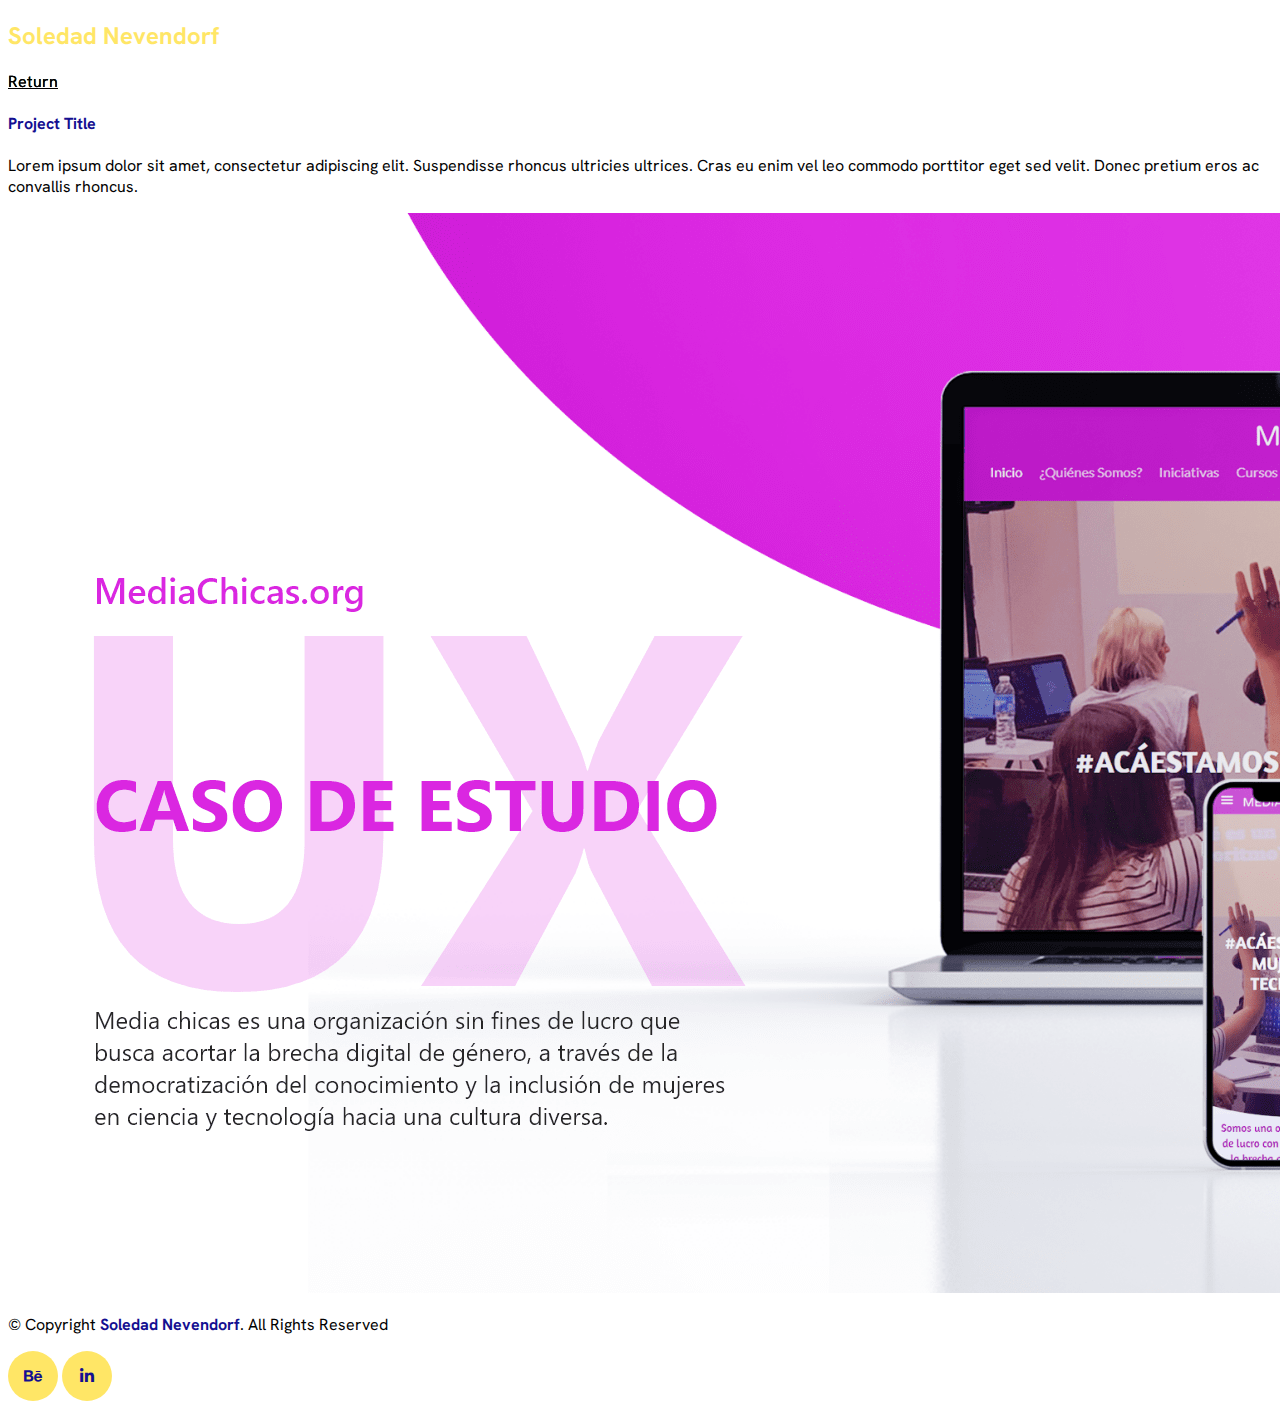
<file: pages/template.html>
<!doctype html>
<html lang="en">
  <head>
    <meta charset="utf-8">
    <meta name="viewport" content="width=device-width, initial-scale=1">
    <title>Soledad Nevendorf</title>
    <link rel="icon" type="image/x-icon" href="assets/icons/bunny.ico">
    <link href="https://cdn.jsdelivr.net/npm/bootstrap@5.3.0-alpha1/dist/css/bootstrap.min.css" rel="stylesheet" integrity="sha384-GLhlTQ8iRABdZLl6O3oVMWSktQOp6b7In1Zl3/Jr59b6EGGoI1aFkw7cmDA6j6gD" crossorigin="anonymous">
    <!-- style -->
    <link rel="stylesheet" href="../assets/style.css">
    <!-- Google Fonts -->
    <link rel="preconnect" href="https://fonts.googleapis.com">
    <link rel="preconnect" href="https://fonts.gstatic.com" crossorigin>
    <link href="https://fonts.googleapis.com/css2?family=Hanken+Grotesk:wght@100;300;700&display=swap" rel="stylesheet">
    <!-- FA -->
    <link rel="stylesheet" href="https://cdnjs.cloudflare.com/ajax/libs/font-awesome/6.2.1/css/all.min.css">
  </head>
  <body>
<!-- hero -->
<section id="hero_pages">
    <div class="container-fluid">
        <div class="container py-5">
            <h2 class="display-5 mt-5">Soledad Nevendorf</h2>
            <a class="nav-link" href="../index.html">Return</a>
        </div> 
    </div>
</section>
<!-- end hero -->

<!-- main -->
<section>
    <div class="container my-5">
        <h4 class="display-1 blue my-5">Project Title</h4>
        <div class="col-sm-9">
            <p class="lead">
                Lorem ipsum dolor sit amet, consectetur adipiscing elit. Suspendisse rhoncus ultricies ultrices. Cras eu enim vel leo commodo porttitor eget sed velit. Donec pretium eros ac convallis rhoncus. 
            </p>
        </div>
        <img src="../assets/images/placeholder_project.png" alt="" class="img-fluid">
    </div>
</section>
<!-- end main -->
<!-- ############### footer ############### -->
<footer>
    <div class="container">
        <div class="row align-items-center">
            <div class="col-sm-6">
                <p>© Copyright <strong class="blue">Soledad Nevendorf</strong>. All Rights Reserved</p>
            </div>

            <div class="col-sm-6 social-media text-md-end">
                <a href="https://www.behance.net/SoledadNevendorf" target="_blank"><span><i class="fa-brands fa-behance"></i></span></a>
                <a href="https://www.linkedin.com/in/soledadnevendorfdg/" target="_blank"><span><i class="fa-brands fa-linkedin-in"></i></span></a>
            </div>

        </div>
    </div>
</footer>
    <script src="https://cdn.jsdelivr.net/npm/bootstrap@5.3.0-alpha1/dist/js/bootstrap.bundle.min.js" integrity="sha384-w76AqPfDkMBDXo30jS1Sgez6pr3x5MlQ1ZAGC+nuZB+EYdgRZgiwxhTBTkF7CXvN" crossorigin="anonymous"></script>
  </body>
</html>
</file>
<file: assets/style.css>
/* google fonts */

  @import url('https://fonts.googleapis.com/css2?family=Hanken+Grotesk:wght@100;300;700&display=swap');

/* colors */

:root{
    --blue: #140F91;
    --light_blue: #4943DE;
    --yellow: #FFE666;
    --light_brown: #917E1D;
    --black: #000;
    --gray: #a9a9a9;
}

body{
    font-family: 'Hanken Grotesk', sans-serif;
    font-size: 16px;
}

h1,h2, h3,h4,h5{
  font-family: 'Hanken Grotesk', sans-serif;
  font-weight: 700 !important;
}

.small.muted{
  color: var(--gray);
}

#hero h1{
    color: var(--blue);
}

header a span{
 color: var(--blue);
 font-weight: 700;
}

header a.nav-link{
    color: var(--black);
}

/* line effect */

header a.nav-link, #hero_pages a.nav-link{
    background-image: linear-gradient(
      to right,
      var(--black),
      var(--black) 50%,
      #000 50%
    );
    background-size: 200% 100%;
    background-position: -100%;
    display: inline-block;
    position: relative;
    -webkit-background-clip: text;
    -webkit-text-fill-color: var(--black);
    transition: all 0.3s ease-in-out;
  }
  
header a.nav-link:before, #hero_pages a.nav-link:before {
    content: '';
    background: var(--light_blue);
    display: block;
    position: absolute;
    bottom: -3px;
    left: 0;
    width: 0;
    height: 2px;
    transition: all 0.3s ease-in-out;
  }
  
header  a.nav-link:hover, #hero_pages a.nav-link:hover {
  color: var(--light_blue);
  -webkit-text-fill-color: var(--light_blue);
  background-position: 0;
  }
  
header  a.nav-link:hover::before, #hero_pages a.nav-link:hover::before {
    width:100%;
  }

 header a.nav-link.active{
    background-color: transparent !important;
    background-position: 0;
  }

header  a.nav-link.active::before{
    width:100%;
  }

header  a.nav-link.muted::before{
width: 0%;
  }

  .modal-dialog{
    max-width: 90%;
    max-height: 90%;
  }

  .modal-social a{
    display: inline-block;
    width: 40px;
    height: 40px;
    border-radius: 50%;
    background: var(--yellow);
    position: relative;
    text-align: center;
    color: var(--blue);
  }


.modal-footer{
  justify-content: center !important;
  border-top: none;
}

.modal-btn.btn{
  font-size: 1.25em;
  border-radius: 25px;
  padding-left: 1.25em;
  padding-right: 1.25em;
  font-weight: 700;
  color: var(--blue);
  background-color: var(--yellow);
}

.modal-btn.btn:hover{
  color: var(--yellow);
  background-color: var(--blue);
}

.modal-header{
  border-bottom: none;
}

/* ############################### main #################################### */

  .card{
    border: none !important;
    overflow-y: hidden !important;
    overflow-x: hidden !important;
    border-radius: 0 !important;
  }

  .card a.item-wrap{
    display: block;
    position: relative;
    overflow: hidden;
  }

  .card:hover{
    overflow: hidden !important;
  }

  a.item-wrap:hover img{
   transform: scale(1.05);
   transition: 0.3s all ease;
  }

  a.item-wrap .info{
    position: absolute;
    top: 50%;
    width: 100%;
    text-align: center;
    z-index: 3;
    transform: translateY(-50%);
    color: var(--yellow);
    opacity: 0;
    visibility: hidden;
    margin-top: 20px;
    transition: 0.3s all ease;
  }

  .info h3{
    font-weight: 700 !important;
  }

  .info p{
    font-weight: 300 !important;
  }

  a.item-wrap::after{
        z-index: 2;
        position: absolute;
        content: "";
        top: 0;
        left: 0;
        right: 0;
        bottom: 0;
        background: rgba(20, 15, 145, 0.7);
        visibility: hidden;
        opacity: 0;
        transition: 0.3s all ease-in-out;
  }

  a.item-wrap:hover::after{
    visibility: visible;
    opacity: 1;
  }

  a.item-wrap:hover .info{
    visibility: visible;
    opacity: 1;
    transform: translateY(-3px);
  }

  a.item-wrap img{
    width: 100%;
		height: 100%;
		object-fit: cover;
  }

  .project_desc{
    text-transform:uppercase;
    letter-spacing: .2em;

  }

  /* footer */

  .blue{
    color: var(--blue);
  }

  .social-media a{
    display: inline-block;
    width: 50px;
    height: 50px;
    border-radius: 50%;
    background: var(--yellow);
    position: relative;
    text-align: center;
    color: var(--blue);
}

.social-media a:hover,
.modal-social a:hover{
  color: var(--yellow);
  background-color: var(--blue);
}

.social-media a span,
.modal-social a span {
  display: inline-block;
  left: 50%;
  position: absolute;
  top: 50%;
  transform: translate(-50%, -50%);
}

  /* ############################ PAGES #################################3 */

  #hero_pages h2{
    font-family: 'Hanken Grotesk', sans-serif;
    font-weight: 700 !important;
    color: var(--yellow);
  }

  button.btn{
    font-size: 2em;
    color: var(--light_blue);
    transition: all .3s ease;
  }

  button.btn:hover{
    color: var(--blue);
    transform: scale(1.1);
  }

  /* ############################ BREAKPOINTS #################################3 */

  /* Extra small devices (phones, 600px and down) */
@media only screen and (max-width: 600px) {}

/* Small devices (portrait tablets and large phones, 600px and up) */
@media only screen and (min-width: 600px) {}

/* Medium devices (landscape tablets, 768px and up) */
@media only screen and (min-width: 768px) {}

/* Large devices (laptops/desktops, 992px and up) */
@media only screen and (min-width: 992px) {}

/* Extra large devices (large laptops and desktops, 1200px and up) */
@media only screen and (min-width: 1200px) {}
</file>
